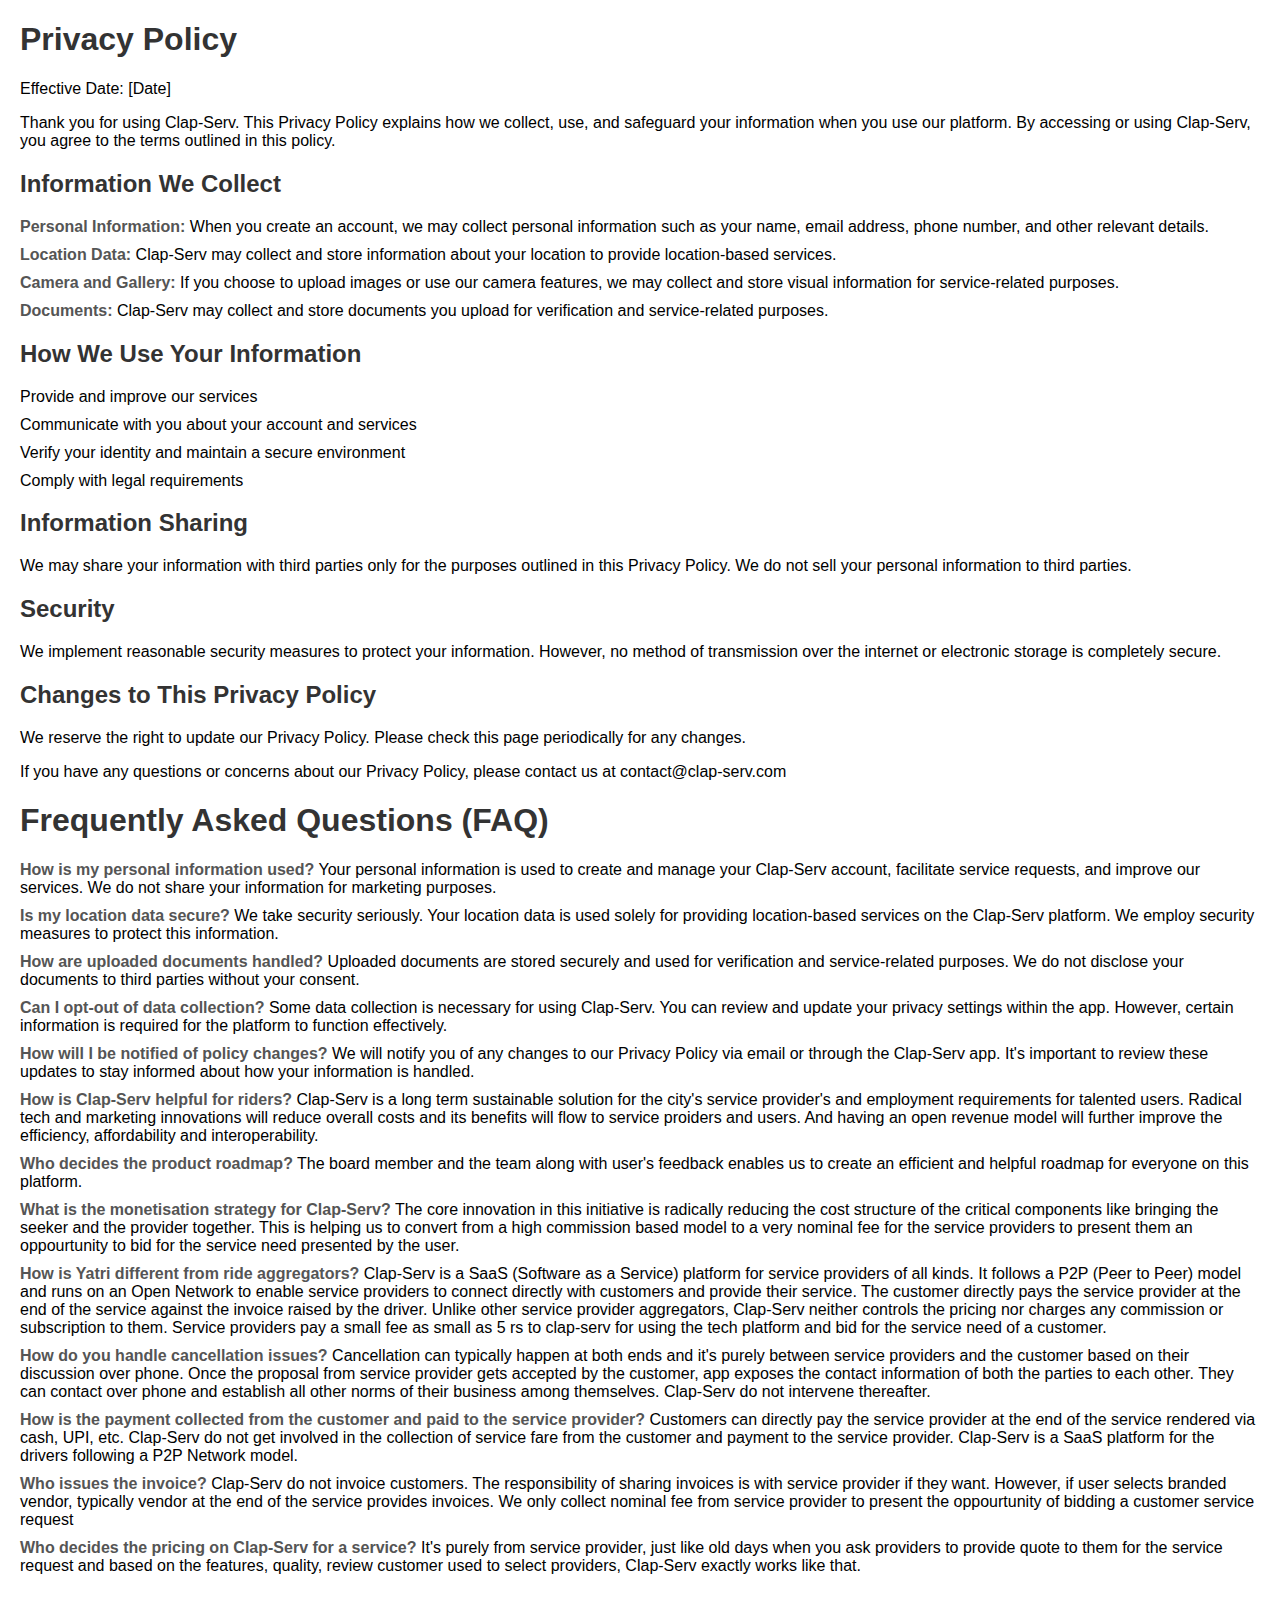
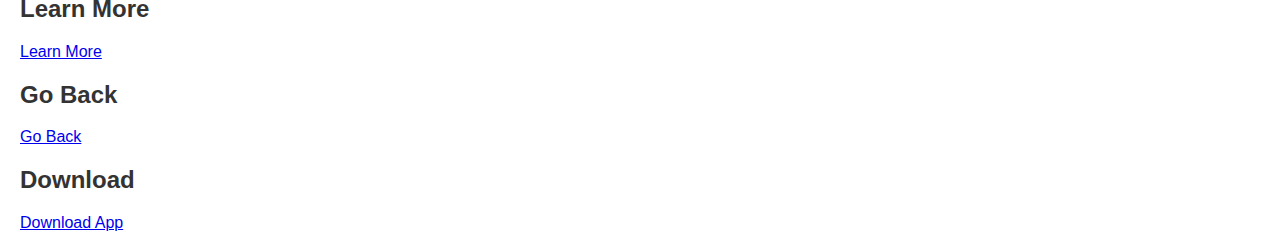
<file: faq/index.html>
<!DOCTYPE html>
<html lang="en">

<head>
    <meta charset="UTF-8">
    <meta name="viewport" content="width=device-width, initial-scale=1.0">
    <title>Clap-Serv Privacy Policy</title>
    <style>
        body {
            font-family: Arial, sans-serif;
            margin: 20px;
        }

        h1, h2 {
            color: #333;
        }

        ul {
            list-style-type: none;
            padding: 0;
        }

        li {
            margin-bottom: 10px;
        }

        strong {
            color: #555;
        }
    </style>
</head>

<body>

    <h1>Privacy Policy</h1>

    <p>Effective Date: [Date]</p>

    <p>Thank you for using Clap-Serv. This Privacy Policy explains how we collect, use, and safeguard your information when you use our platform. By accessing or using Clap-Serv, you agree to the terms outlined in this policy.</p>

    <h2>Information We Collect</h2>

    <ul>
        <li><strong>Personal Information:</strong> When you create an account, we may collect personal information such as your name, email address, phone number, and other relevant details.</li>
        <li><strong>Location Data:</strong> Clap-Serv may collect and store information about your location to provide location-based services.</li>
        <li><strong>Camera and Gallery:</strong> If you choose to upload images or use our camera features, we may collect and store visual information for service-related purposes.</li>
        <li><strong>Documents:</strong> Clap-Serv may collect and store documents you upload for verification and service-related purposes.</li>
    </ul>

    <h2>How We Use Your Information</h2>

    <ul>
        <li>Provide and improve our services</li>
        <li>Communicate with you about your account and services</li>
        <li>Verify your identity and maintain a secure environment</li>
        <li>Comply with legal requirements</li>
    </ul>

    <h2>Information Sharing</h2>

    <p>We may share your information with third parties only for the purposes outlined in this Privacy Policy. We do not sell your personal information to third parties.</p>

    <h2>Security</h2>

    <p>We implement reasonable security measures to protect your information. However, no method of transmission over the internet or electronic storage is completely secure.</p>

    <h2>Changes to This Privacy Policy</h2>

    <p>We reserve the right to update our Privacy Policy. Please check this page periodically for any changes.</p>

    <p>If you have any questions or concerns about our Privacy Policy, please contact us at contact@clap-serv.com </p>

    <h1>Frequently Asked Questions (FAQ)</h1>

    <ul>
        <li><strong>How is my personal information used?</strong> Your personal information is used to create and manage your Clap-Serv account, facilitate service requests, and improve our services. We do not share your information for marketing purposes.</li>
        <li><strong>Is my location data secure?</strong> We take security seriously. Your location data is used solely for providing location-based services on the Clap-Serv platform. We employ security measures to protect this information.</li>
        <li><strong>How are uploaded documents handled?</strong> Uploaded documents are stored securely and used for verification and service-related purposes. We do not disclose your documents to third parties without your consent.</li>
        <li><strong>Can I opt-out of data collection?</strong> Some data collection is necessary for using Clap-Serv. You can review and update your privacy settings within the app. However, certain information is required for the platform to function effectively.</li>
        <li><strong>How will I be notified of policy changes?</strong> We will notify you of any changes to our Privacy Policy via email or through the Clap-Serv app. It's important to review these updates to stay informed about how your information is handled.</li>
        <li><strong>How is Clap-Serv helpful for riders?</strong> Clap-Serv is a long term sustainable solution for the city's service provider's and employment requirements for talented users. Radical tech and marketing innovations will reduce overall costs and its benefits will flow to service proiders and users. And having an open revenue model will further improve the efficiency, affordability and interoperability.</li>
        <li><strong>Who decides the product roadmap?</strong> The board member and the team along with user's feedback enables us to create an efficient and helpful roadmap for everyone on this platform. </li>
        <li><strong>What is the monetisation strategy for Clap-Serv?</strong> The core innovation in this initiative is radically reducing the cost structure of the critical components like bringing the seeker and the provider together. This is helping us to convert from a high commission based model to a very nominal fee for the service providers to present them an oppourtunity to bid for the service need presented by the user. </li>
        <li><strong>How is Yatri different from ride aggregators?</strong> Clap-Serv is a SaaS (Software as a Service) platform for service providers of all kinds. It follows a P2P (Peer to Peer) model and runs on an Open Network to enable service providers to connect directly with customers and provide their service. The customer directly pays the service provider at the end of the service against the invoice raised by the driver. Unlike other service provider aggregators, Clap-Serv neither controls the pricing nor charges any commission or subscription to them. Service providers pay a small fee as small as 5 rs to clap-serv for using the tech platform and bid for the service need of a customer.</li>
        <li><strong>How do you handle cancellation issues?</strong> Cancellation can typically happen at both ends and it's purely between service providers and the customer based on their discussion over phone. Once the proposal from service provider gets accepted by the customer, app exposes the contact information of both the parties to each other. They can contact over phone and establish all other norms of their business among themselves. Clap-Serv do not intervene thereafter. </li>
        <li><strong>How is the payment collected from the customer and paid to the service provider?</strong> Customers can directly pay the service provider at the end of the service rendered via cash, UPI, etc. Clap-Serv do not get involved in the collection of service fare from the customer and payment to the service provider. Clap-Serv is a SaaS platform for the drivers following a P2P Network model.</li>
        <li><strong>Who issues the invoice?</strong> Clap-Serv do not invoice customers. The responsibility of sharing invoices is with service provider if they want. However, if user selects branded vendor, typically vendor at the end of the service provides invoices. We only collect nominal fee from service provider to present the oppourtunity of bidding a customer service request</li>
        <li><strong>Who decides the pricing on Clap-Serv for a service?</strong> It's purely from service provider, just like old days when you ask providers to provide quote to them for the service request and based on the features, quality, review customer used to select providers, Clap-Serv exactly works like that. </li>       
    </ul>

     <h2>Learn More</h2>
    <a href="https://www.clap-serv.com/Terms&Condition.html" class="button">Learn More</a>

    <h2>Go Back</h2>
    <a href="https://www.clap-serv.com" class="button">Go Back</a>
    <h2>Download</h2>
    <a href="https://play.google.com/store/apps/details?id=com.clapserv&hl=en_IN" class="button">Download App</a>
    


</body>

</html>
</file>
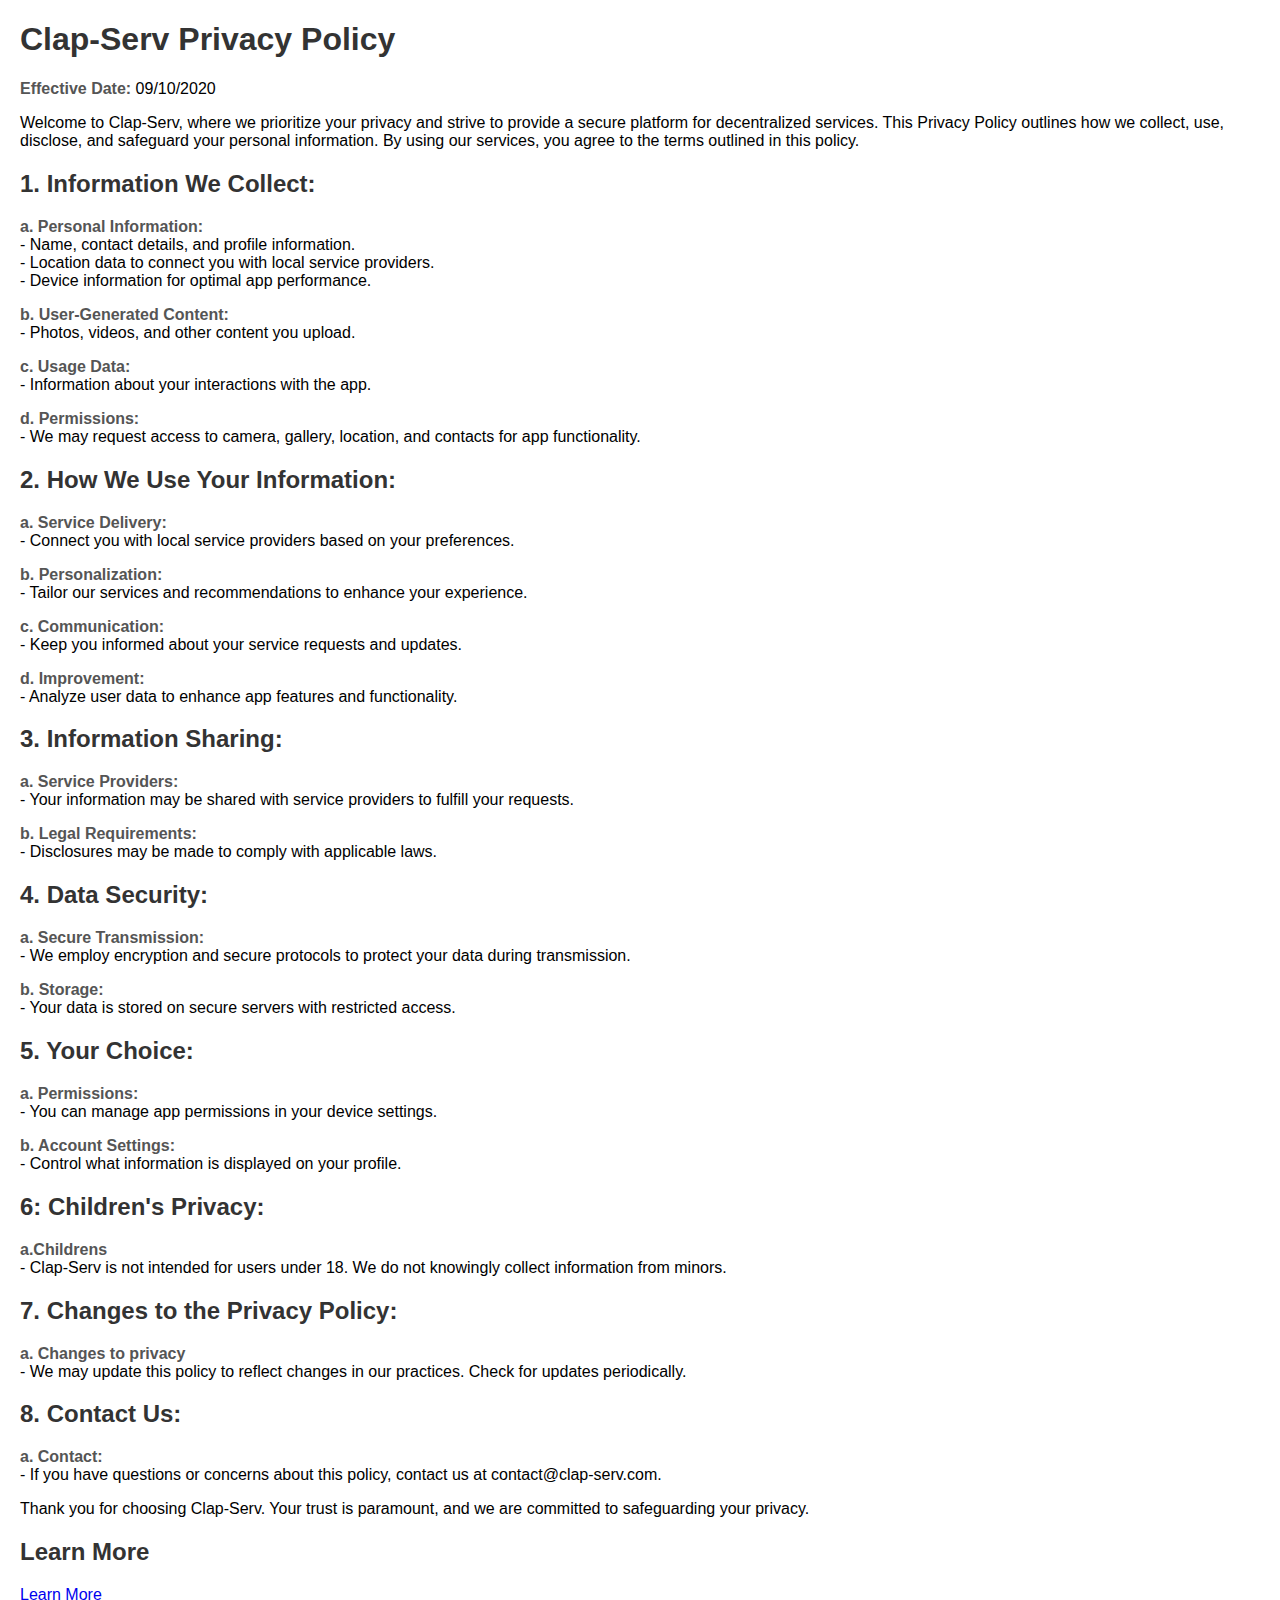
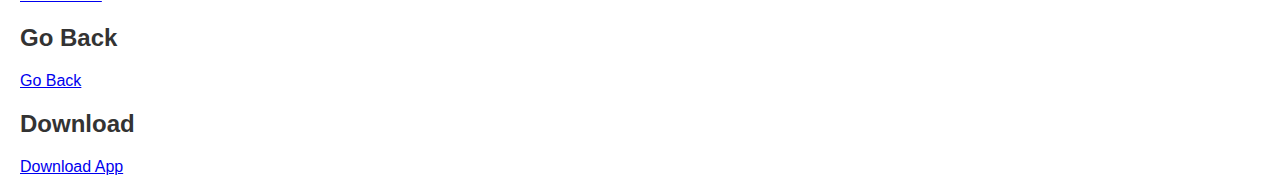
<file: privacy-policy/index.html>
<!DOCTYPE html>
<html lang="en">

<head>
    <meta charset="UTF-8">
    <meta name="viewport" content="width=device-width, initial-scale=1.0">
    <title>Clap-Serv Privacy Policy</title>
    <style>
        body {
            font-family: Arial, sans-serif;
            margin: 20px;
        }

        h1, h2 {
            color: #333;
        }

        ul {
            list-style-type: none;
            padding: 0;
        }

        li {
            margin-bottom: 10px;
        }

        strong {
            color: #555;
        }
    </style>
</head>

<body>

  <h1>Clap-Serv Privacy Policy</h1>

  <p><strong>Effective Date:</strong> 09/10/2020 </p>

  <p>Welcome to Clap-Serv, where we prioritize your privacy and strive to provide a secure platform for decentralized services. This Privacy Policy outlines how we collect, use, disclose, and safeguard your personal information. By using our services, you agree to the terms outlined in this policy.</p>

  <h2>1. Information We Collect:</h2>

  <p><strong>a. Personal Information:</strong><br>
    - Name, contact details, and profile information.<br>
    - Location data to connect you with local service providers.<br>
    - Device information for optimal app performance.</p>

    <p><strong>b. User-Generated Content:</strong><br>
    - Photos, videos, and other content you upload.</p>

    <p><strong>c. Usage Data:</strong><br>
    - Information about your interactions with the app.</p>
    
    <p><strong>d. Permissions:</strong><br>
    - We may request access to camera, gallery, location, and contacts for app functionality.</p>
   
    <h2>2. How We Use Your Information:</h2>
    
    <p><strong>a. Service Delivery:</strong><br>
    - Connect you with local service providers based on your preferences.</p>
    <p><strong>b. Personalization:</strong><br>
    - Tailor our services and recommendations to enhance your experience.</p>
    <p><strong>c. Communication:</strong><br>
    - Keep you informed about your service requests and updates.</p>

    <p><strong>d. Improvement:</strong><br>
    - Analyze user data to enhance app features and functionality.</p>

        <h2>3. Information Sharing:</h2>
    
    <p><strong>a. Service Providers:</strong><br>
    - Your information may be shared with service providers to fulfill your requests.</p>
    <p><strong>b. Legal Requirements:</strong><br>
    - Disclosures may be made to comply with applicable laws.</p>
   
        <h2>4. Data Security:</h2>
    
    <p><strong>a. Secure Transmission:</strong><br>
    - We employ encryption and secure protocols to protect your data during transmission.</p>
    <p><strong>b. Storage:</strong><br>
    - Your data is stored on secure servers with restricted access.</p>


           <h2>5. Your Choice:</h2>
    
    <p><strong>a. Permissions:</strong><br>
    - You can manage app permissions in your device settings.</p>
    <p><strong>b. Account Settings:</strong><br>
    - Control what information is displayed on your profile.</p>


           <h2>6: Children's Privacy:</h2>
    
    <p><strong>a.Childrens</strong><br>
    - Clap-Serv is not intended for users under 18. We do not knowingly collect information from minors.</p>

               <h2>7. Changes to the Privacy Policy:</h2>
    
    <p><strong>a. Changes to privacy</strong><br>
    - We may update this policy to reflect changes in our practices. Check for updates periodically.</p>

               <h2>8. Contact Us:</h2>
    
    <p><strong>a. Contact:</strong><br>
    - If you have questions or concerns about this policy, contact us at contact@clap-serv.com.</p>


  <p>Thank you for choosing Clap-Serv. Your trust is paramount, and we are committed to safeguarding your privacy.</p>


    
      
      <h2>Learn More</h2>
    <a href="https://www.clap-serv.com/Terms&Condition.html" class="button">Learn More</a>

    <h2>Go Back</h2>
    <a href="https://www.clap-serv.com" class="button">Go Back</a>
    <h2>Download</h2>
    <a href="https://play.google.com/store/apps/details?id=com.clapserv&hl=en_IN" class="button">Download App</a>
    


</body>

</html>
</file>
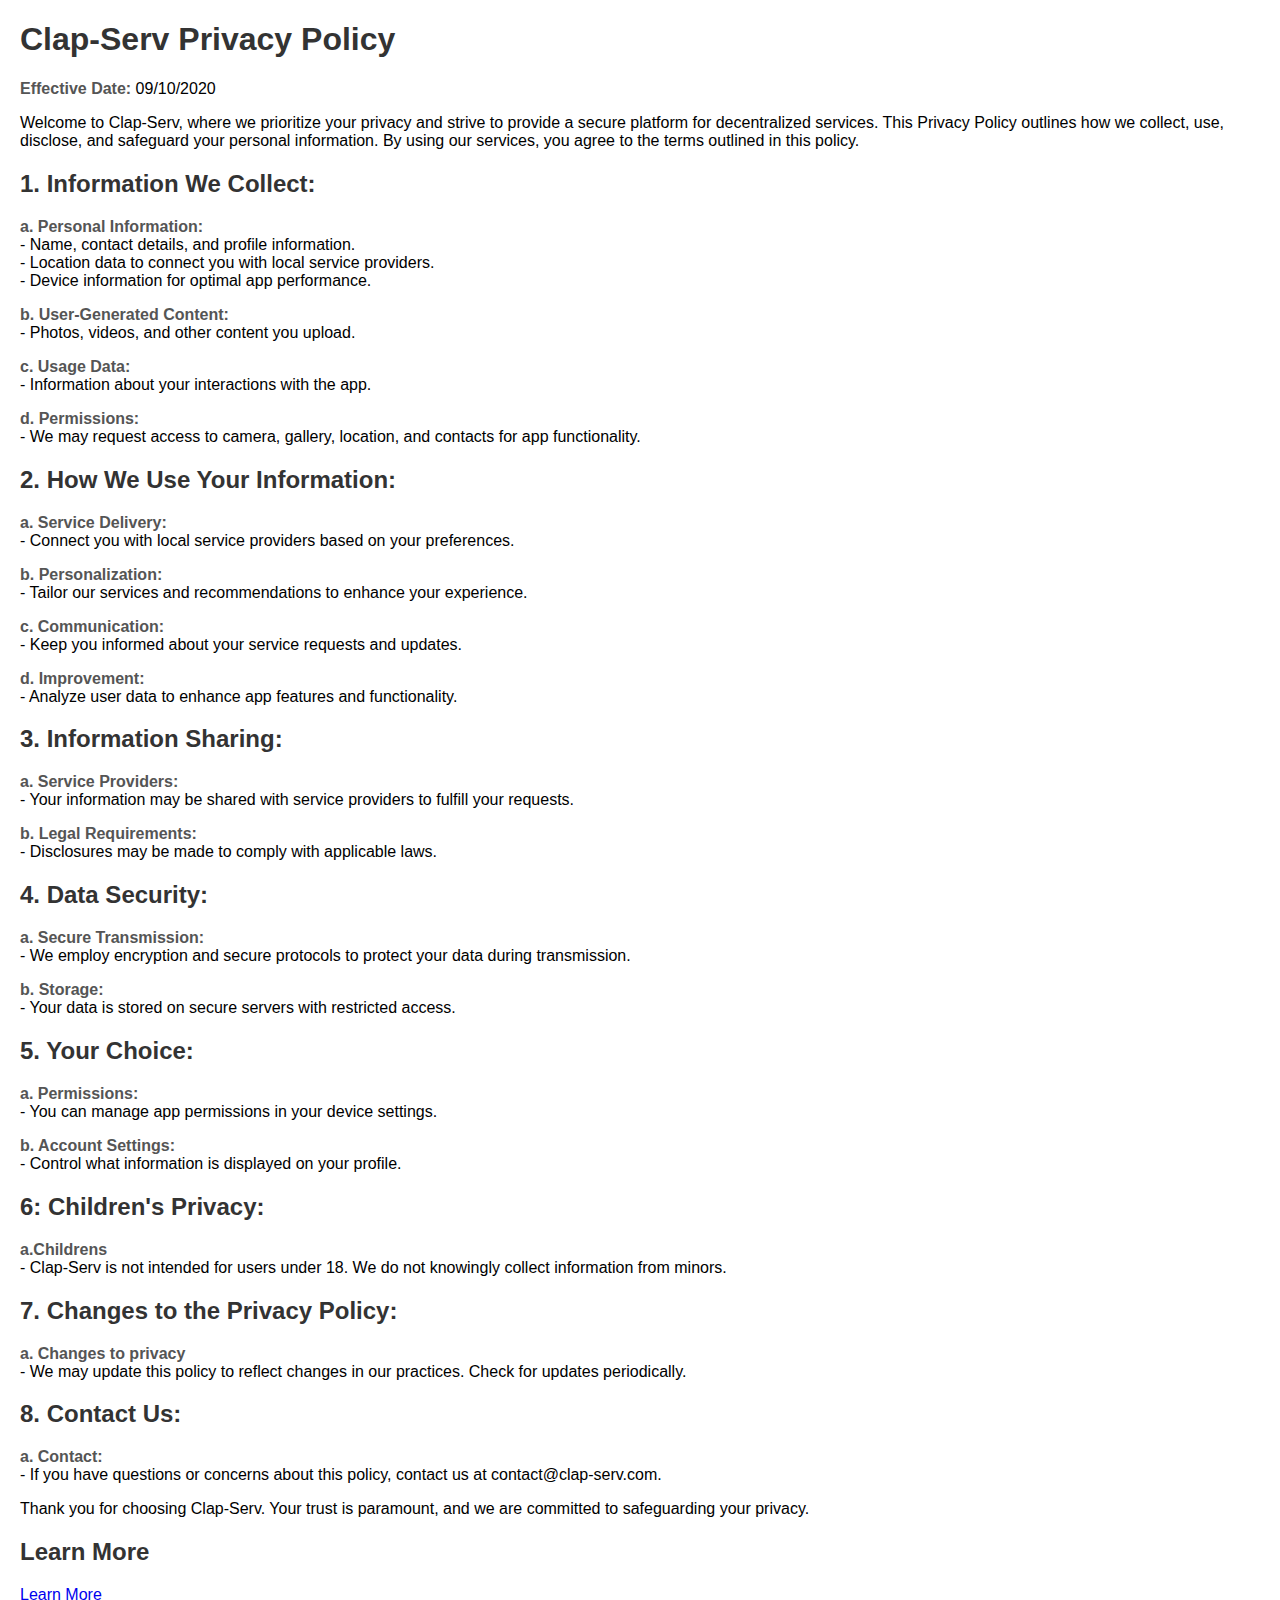
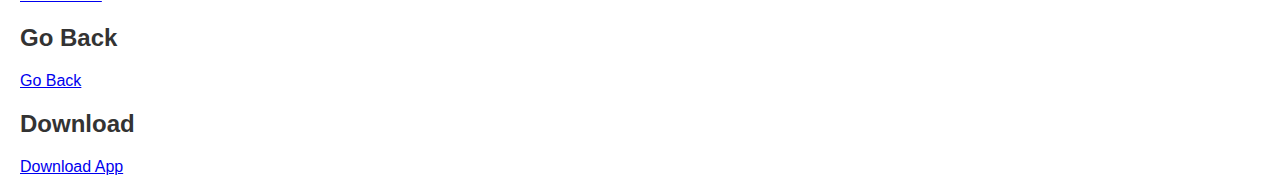
<file: terms-conditions/index.html>
<!DOCTYPE html>
<html lang="en">

<head>
    <meta charset="UTF-8">
    <meta name="viewport" content="width=device-width, initial-scale=1.0">
    <title>Clap-Serv Privacy Policy</title>
    <style>
        body {
            font-family: Arial, sans-serif;
            margin: 20px;
        }

        h1, h2 {
            color: #333;
        }

        ul {
            list-style-type: none;
            padding: 0;
        }

        li {
            margin-bottom: 10px;
        }

        strong {
            color: #555;
        }
    </style>
</head>

<body>

  <h1>Clap-Serv Privacy Policy</h1>

  <p><strong>Effective Date:</strong> 09/10/2020 </p>

  <p>Welcome to Clap-Serv, where we prioritize your privacy and strive to provide a secure platform for decentralized services. This Privacy Policy outlines how we collect, use, disclose, and safeguard your personal information. By using our services, you agree to the terms outlined in this policy.</p>

  <h2>1. Information We Collect:</h2>

  <p><strong>a. Personal Information:</strong><br>
    - Name, contact details, and profile information.<br>
    - Location data to connect you with local service providers.<br>
    - Device information for optimal app performance.</p>

    <p><strong>b. User-Generated Content:</strong><br>
    - Photos, videos, and other content you upload.</p>

    <p><strong>c. Usage Data:</strong><br>
    - Information about your interactions with the app.</p>
    
    <p><strong>d. Permissions:</strong><br>
    - We may request access to camera, gallery, location, and contacts for app functionality.</p>
   
    <h2>2. How We Use Your Information:</h2>
    
    <p><strong>a. Service Delivery:</strong><br>
    - Connect you with local service providers based on your preferences.</p>
    <p><strong>b. Personalization:</strong><br>
    - Tailor our services and recommendations to enhance your experience.</p>
    <p><strong>c. Communication:</strong><br>
    - Keep you informed about your service requests and updates.</p>

    <p><strong>d. Improvement:</strong><br>
    - Analyze user data to enhance app features and functionality.</p>

        <h2>3. Information Sharing:</h2>
    
    <p><strong>a. Service Providers:</strong><br>
    - Your information may be shared with service providers to fulfill your requests.</p>
    <p><strong>b. Legal Requirements:</strong><br>
    - Disclosures may be made to comply with applicable laws.</p>
   
        <h2>4. Data Security:</h2>
    
    <p><strong>a. Secure Transmission:</strong><br>
    - We employ encryption and secure protocols to protect your data during transmission.</p>
    <p><strong>b. Storage:</strong><br>
    - Your data is stored on secure servers with restricted access.</p>


           <h2>5. Your Choice:</h2>
    
    <p><strong>a. Permissions:</strong><br>
    - You can manage app permissions in your device settings.</p>
    <p><strong>b. Account Settings:</strong><br>
    - Control what information is displayed on your profile.</p>


           <h2>6: Children's Privacy:</h2>
    
    <p><strong>a.Childrens</strong><br>
    - Clap-Serv is not intended for users under 18. We do not knowingly collect information from minors.</p>

               <h2>7. Changes to the Privacy Policy:</h2>
    
    <p><strong>a. Changes to privacy</strong><br>
    - We may update this policy to reflect changes in our practices. Check for updates periodically.</p>

               <h2>8. Contact Us:</h2>
    
    <p><strong>a. Contact:</strong><br>
    - If you have questions or concerns about this policy, contact us at contact@clap-serv.com.</p>


  <p>Thank you for choosing Clap-Serv. Your trust is paramount, and we are committed to safeguarding your privacy.</p>



      
      <h2>Learn More</h2>
    <a href="https://www.clap-serv.com/Terms&Condition.html" class="button">Learn More</a>

    <h2>Go Back</h2>
    <a href="https://www.clap-serv.com" class="button">Go Back</a>
    <h2>Download</h2>
    <a href="https://play.google.com/store/apps/details?id=com.clapserv&hl=en_IN" class="button">Download App</a>
    


</body>

</html>
</file>
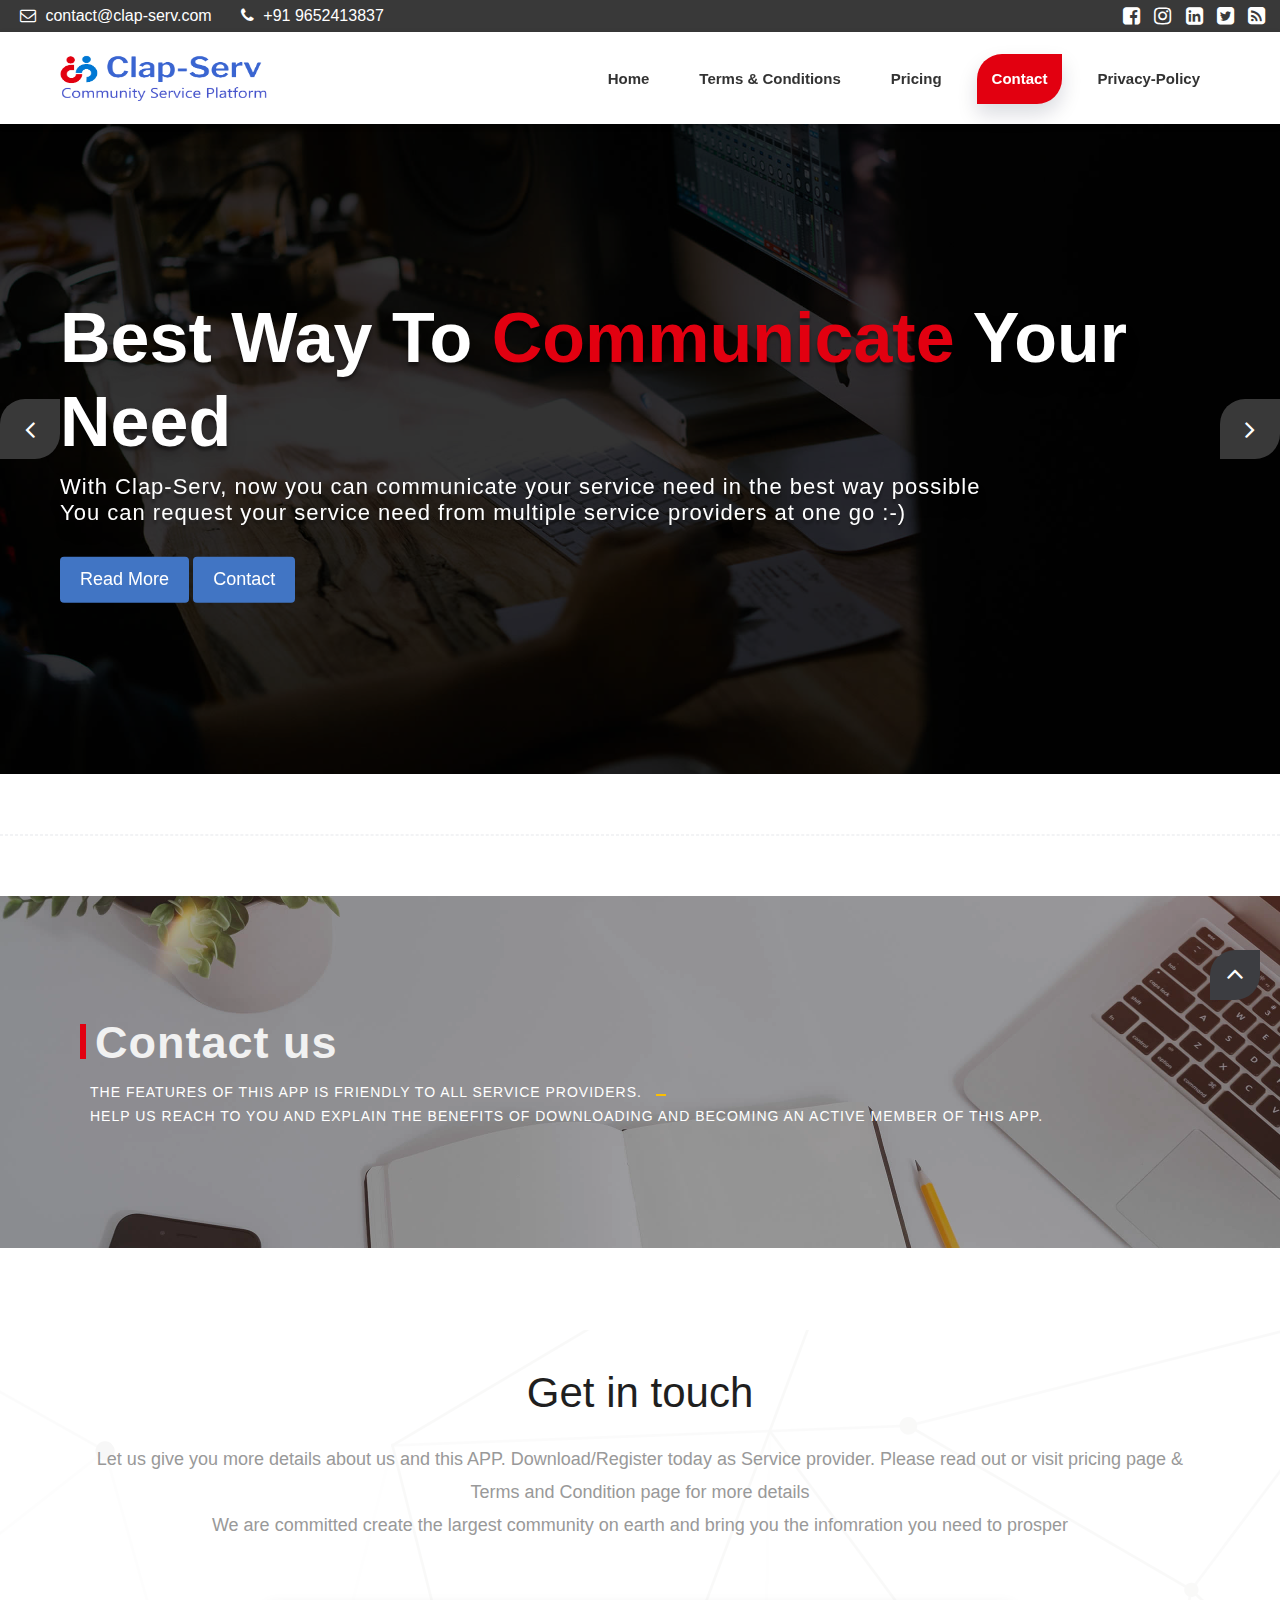
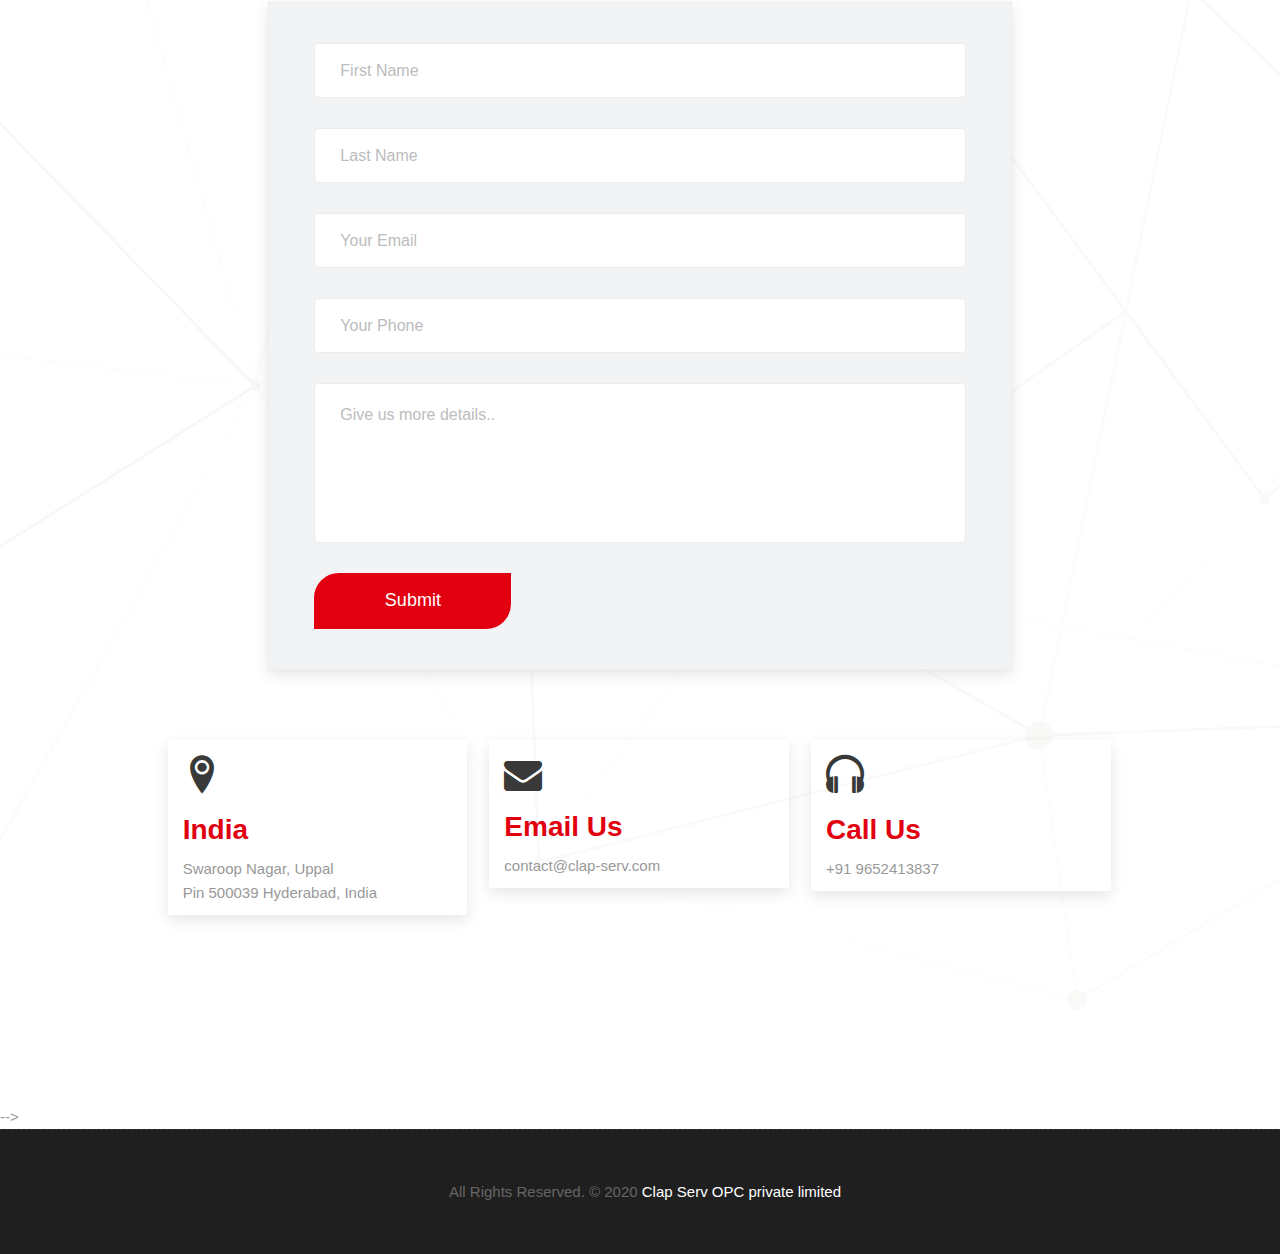
<file: contact.html>
<!DOCTYPE html>
<html lang="en">

<!-- awsome icons and fonts -->
<!-- <script src="https://kit.fontawesome.com/9844b8b24f.js" crossorigin="anonymous"></script> -->

<!-- Basic -->
<meta charset="utf-8">
<meta http-equiv="X-UA-Compatible" content="IE=edge">

<!-- Mobile Metas -->
<meta name="viewport" content="width=device-width, minimum-scale=1.0, maximum-scale=1.0, user-scalable=no">

<!-- Site Metas -->
<title>Clap-Serv - Your own community service platform</title>
<meta name="keywords" content=" Packers & Movers, Carpenters, Electrician, Painters, Plumbers, Interior Designer, Gardener, Masonry Works, Welding & Febrication, House Architects, Water proofing, Civil Contractor, False ceiling, Sofa Repair & Services, Pest Control, Water tank Ceiling , Septic Tank Ceiling, Home Carpet Cleaning, Office Cleaning Services, Chimney Cleaning, House Cleaning, Glass Cleaning, Aquarium Cleaning, Bathroom Cleaning, Sofa Cleaning, Passport, Pan Card, Notary & Agreement, GST Services, VISA services, IT Return Filing Services, CA Services, Cake Delivery, Travel Planning, Flowers Delivery, Mehandi Artists, Puja Services, Caterer Services, Wedding Planners, Birthday Planners, Engagement Planner, Reception Planner, Sangeet Planner, Naming Ceremony, Flower Décor, Corporate Event, Photography Services, Physiotherapy at Home, Yoga & Meditaion, Salon Services, Beauty Services, Tailoring Service, Tatoo Artists, Fitness Trainer at Home, Bridal Makeup at home, House Keeping, Dietitian, Computer/Laptop Services, CCTV Installation & Repair, Mobile Repair, Refrigerator Repair, Water Pump Repair, Water Purifier repair, Chimney Repair, Washing Machine Repair, Geyser Repair, TV Repair LED/LCD, AC Repair, Inverter Repair, Printer Repair, TV Wall Mounting/Installation, Arbitration Lawyer , Banking/Finance/Business Lawyer , Civil Lawyers , Computer/Cyber Lawyers , Constitutional Lawyer , Consumer Lawyer , Criminal Lawyer , Employment Lawyers , Entertainment Lawyer , Environmental Lawyers , Family Lawyer , General Practice , Health Care Lawyer , Immigration Lawyer , Insurance Lawyers , Intellectual Property Laywers, Juvenile Lawyers , Media Lawyers , medico Legal , Privacy Lawyer , Property & Inheritance Lawyers , Supreme Court Lawyers, Tax Lawyers , Woman Lawyers , Within Citi, Outside Citi, Customer Support & Services, Business Support, Order Processing, Technical Support, Phone Support, Guest post and PR, Facebook Marketing, Google, Linkedin, Twitter, Pinterest, Facebook Ads, Google Adwords, Twitter Ads, Pinterest Ads, Bing Ads, SEO - Search Engine Optimization, SEM - Search & Display, Youtube, Android, IOS, Hybrid Apps, UI&UX, Narration & Voice overs, Audio-Video Editing, Custom Songs, Songwriting, Sound Effect & Loops, Music Lession, Voicemail Greetings, Website Design, UI & UX Design, Logo Design, Graphic Design, Product Design, Icons Design, Advrtisement Design, Annual Reports, Brochures, Catalogs, Cover & Page Design, Display & Posters, Flash Presentations, Industrial Design, Multimedia Animation, Photo & Image Editing, Power Point Presentations, Promotional Videos, Article Blogs, Press Release, Copywriting, Translation, Editing & Proofreading, Grants & Proposals, Newsletter, Reports, Reviews & Feedbacks, Resume & Cover Letters, Screen & Script Writing, Speeches, Technical Writing, User Guides & Manual, Transcription, Research & Survey, Designing Architecture and Solution, Bulk Mailing, Data Entry, Data Processing, Desktop Support, Email Response Handling, Excel/Macro, HR & Payroll, Office Management, Personal Assistance, Chartered Accountant, Business Incorporation, Financial Planning, Financial Reporting, Legal Assistance, Mergers & Acquisition, Raising Equity Capital, Raising Loan Capital, Income Tax Service, Venture Funding, Annual Compliances, Company Audit, Ad planning & buying, Advertising, Afiliate Marketing, Branding, Bulk Marketing, Business Plans, Classified Posting, Email Marketing, Internet Marketing, Google adsense, Leads, Marketing, Market Research, Sales, Telemarketing, Viral Marketing, Social Media Marketing, General Service, Road Side Assistance, Maintenance & Repair, Dent Repairing & Painting, Car Wash & Interior, Online Teaching Service, Home Tutoring, Classroom Teaching, Sports Training Services, Grocery Delivery Service, Vegitable Delivery Service, Property Related Service, Agricultural Service, Loan Services, Inurance Service, Rental Service,
">
<meta name="description" content="Clap-Serv - A community Service Platform">
<meta name="author" content="Clap-Serv">

<!-- Site Icons -->
<link rel="" href="images/logosm2.png" />
<link rel="" href="images/newproject_1_original1.png">

<!-- Bootstrap CSS -->
<link rel="stylesheet" href="css/bootstrap.min.css">
<!-- Site CSS -->
<link rel="stylesheet" href="style.css">
<!-- Responsive CSS -->
<link rel="stylesheet" href="css/responsive.css">
<!-- Custom CSS -->
<link rel="stylesheet" href="css/custom.css">
<link rel="stylesheet" href="css/font-awesome.css">

<!-- Modernizer for Portfolio -->
<script src="js/modernizer.js"></script>

<!--[if lt IE 9]>
      <script src="https://oss.maxcdn.com/libs/html5shiv/3.7.0/html5shiv.js"></script>
      <script src="https://oss.maxcdn.com/libs/respond.js/1.4.2/respond.min.js"></script>
    <![endif]-->

</head>

<body>

  <!-- LOADER -->
  <div id="preloader">
    <div class="loader">
      <div class="loader__bar"></div>
      <div class="loader__bar"></div>
      <div class="loader__bar"></div>
      <div class="loader__bar"></div>
      <div class="loader__bar"></div>
      <div class="loader__ball"></div>
    </div>
  </div><!-- end loader -->
  <!-- END LOADER -->

  <div class="top-bar">
    <div class="container-fluid">
      <div class="row">
        <div class="col-md-6 col-sm-6">
          <div class="left-top">
            <div class="email-box">
              <a href="#"><i class="fa fa-envelope-o" aria-hidden="true"></i> contact@clap-serv.com</a>
            </div>
            <div class="phone-box">
              <a href="tel:1234567890"><i class="fa fa-phone" aria-hidden="true"></i> +91 9652413837</a>
            </div>
          </div>
        </div>
        <div class="col-md-6 col-sm-6">
          <div class="right-top">
            <div class="social-box">
              <ul>
                <li><a href="#"><i class="fa fa-facebook-square" aria-hidden="true"></i></a></li>
                <li><a href="#"><i class="fa fa-instagram" aria-hidden="true"></i></a></li>
                <li><a href="https://www.linkedin.com/company/26620175/admin/"><i class="fa fa-linkedin-square" aria-hidden="true"></i></a></li>
                <li><a href="#"><i class="fa fa-twitter-square" aria-hidden="true"></i></a></li>
                <li><a href="#"><i class="fa fa-rss-square" aria-hidden="true"></i></a></li>
                <ul>
            </div>
          </div>
        </div>
      </div>
    </div>
  </div>
  <header class="header header_style_01">
    <nav class="megamenu navbar navbar-default">
      <div class="container-fluid">
        <div class="navbar-header">
          <button type="button" class="navbar-toggle collapsed" data-toggle="collapse" data-target="#navbar" aria-expanded="false" aria-controls="navbar">
            <span class="sr-only">Toggle navigation</span>
            <span class="icon-bar"></span>
            <span class="icon-bar"></span>
            <span class="icon-bar"></span>
          </button>
          <a class="navbar-brand" href="index.html"><img src="uploads/newproject_1_original1.png" alt="image" width="220" height="50"></a>
        </div>
        <div id="navbar" class="navbar-collapse collapse">
          <ul class="nav navbar-nav navbar-right">
            <li><a href="index.html">Home</a></li>
            <li><a href="Terms&Condition.html">Terms & Conditions</a></li>
            <li><a href="pricing.html">Pricing</a></li>
            <li><a class="active" href="contact.html">Contact</a></li>
	    <li><a href="privacy-policy/index.html">Privacy-Policy</a></li>
          </ul>
        </div>
      </div>
    </nav>
  </header>

  <div class="slider-area">
    <div class="slider-wrapper owl-carousel">
      <div class="slider-item home-one-slider-otem slider-item-four slider-bg-one">
        <div class="container">
          <div class="row">
            <div class="slider-content-area">
              <div class="slide-text">
                <h1 class="homepage-three-title">Best way to <span>Communicate</span> Your Need</h1>
                <h2>With Clap-Serv, now you can communicate your service need in the best way possible <br>You can request your service need from multiple service providers at one go :-)</h2>
                <div class="slider-content-btn">
                  <a class="button btn btn-light btn-radius btn-brd" href="index.html">Read More</a>
                  <a class="button btn btn-light btn-radius btn-brd" href="contact.html">Contact</a>
                </div>
              </div>
            </div>
          </div>
        </div>
      </div>
      <div class="slider-item text-center home-one-slider-otem slider-item-four slider-bg-two">
        <div class="container">
          <div class="row">
            <div class="slider-content-area">
              <div class="slide-text">
                <h1 class="homepage-three-title">All <span>Services</span> Included</h1>
                <h2>You name it, we have it. <br>Right from agricultural services through teaching/programming/designing/house maintenance....everything. </h2>
                <div class="slider-content-btn">
                  <a class="button btn btn-light btn-radius btn-brd" href="#">Read More</a>
                  <a class="button btn btn-light btn-radius btn-brd" href="contact.html">Contact</a>
                </div>
              </div>
            </div>
          </div>
        </div>
      </div>
      <div class="slider-item home-one-slider-otem slider-item-four slider-bg-three">
        <div class="container">
          <div class="row">
            <div class="slider-content-area">
              <div class="slide-text">
                <h1 class="homepage-three-title">Now <span>Negotiate</span> your Price</h1>
                <h2>Clap-Serv believes its our right to negotiate. Its in our blood, <br> Why not do it with community service platform like Clap-Serv </h2>
                <div class="slider-content-btn">
                  <a class="button btn btn-light btn-radius btn-brd" href="#">Read More</a>
                  <a class="button btn btn-light btn-radius btn-brd" href="contact.html">Contact</a>
                </div>
              </div>
            </div>
          </div>
        </div>
      </div>
    </div>
  </div>

  <hr class="hr1">


   	<div class="banner-area banner-bg-1">
		<div class="container">
			<div class="row">
				<div class="col-md-12">
					<div class="banner">
						<h2>Contact us</h2>
						<ul class="page-title-link">
							<li><a href="#">The Features of this App is friendly to all service providers. </a></li>
							<li><a href="#">Help us reach to you and explain the benefits of downloading and becoming an active member of this App. </a></li>
						</ul>
					</div>
				</div>
			</div>
		</div>
	</div>

    <div id="contact" class="section wb">
        <div class="container">
            <div class="section-title text-center">
                <h3>Get in touch</h3>
                <p class="lead">Let us give you more details about us and this APP. Download/Register today as Service provider. Please read out or visit pricing page & Terms and Condition page for more details <br>We are committed create the largest community on earth and bring you the infomration you need to prosper</p>
            </div><!-- end title -->

            <div class="row">
                <div class="col-md-8 col-md-offset-2">
                    <div class="contact_form">
                        <div id="message"></div>
                        <form
  				action="https://formspree.io/f/xknladgj"
  				method="POST"
				>
  			<fieldset class="row-fluid">
                                <div class="col-lg-12 col-md-12 col-sm-12 col-xs-12">
                                    <input type="text" name="first_name" id="first_name" class="form-control" placeholder="First Name">
                                </div>
                                <div class="col-lg-12 col-md-12 col-sm-12 col-xs-12">
                                    <input type="text" name="last_name" id="last_name" class="form-control" placeholder="Last Name">
                                </div>
                                <div class="col-lg-12 col-md-12 col-sm-12 col-xs-12">
                                    <input type="email" name="email" id="email" class="form-control" placeholder="Your Email">
                                </div>
                                <div class="col-lg-12 col-md-12 col-sm-12 col-xs-12">
                                    <input type="text" name="phone" id="phone" class="form-control" placeholder="Your Phone">
                                </div>
                                <!-- <div class="col-lg-12 col-md-12 col-sm-12 col-xs-12">
                                    <label class="sr-only">Select Service</label>
                                    <select name="select_service" id="select_service" class="selectpicker form-control" data-style="btn-white">
                                        <option value="12">Service Provider</option>
                                        <option value="Web Design">Customer</option>
                                        <option value="Web Development">Web Development</option>
                                        <option value="Graphic Design">Graphic Design</option>
                                        <option value="Others">Others</option>
                                    </select>
                                </div> -->
                                <!-- <div class="col-lg-12 col-md-12 col-sm-12 col-xs-12">
                                    <label class="sr-only">What is max price?</label>
                                    <select name="select_price" id="select_price" class="selectpicker form-control" data-style="btn-white">
                                        <option value="$100 - $2000">$100 - $2000</option>
                                        <option value="$2000 - $4000">$2000 - $4000</option>
                                        <option value="$4000 - $10000">$4000 - $10000</option>
                                    </select>
                                </div> -->
                                <div class="col-lg-12 col-md-12 col-sm-12 col-xs-12">
                                    <textarea class="form-control" name="comments" id="comments" rows="6" placeholder="Give us more details.."></textarea>
                                </div>
                                <div class="col-lg-4 col-md-4 col-sm-4 col-xs-12 text-center">
                                    <button type="submit" value="SEND" id="submit" class="btn btn-light btn-radius btn-brd grd1 btn-block">Submit</button>
                                </div>
                            </fieldset>
			</form>
                    </div>
                </div><!-- end col -->
            </div><!-- end row -->

			<div class="row">
				<div class="col-md-offset-1 col-sm-10 col-md-10 col-sm-offset-1 pd-add">
					<div class="address-item">
						<div class="address-icon">
							<i class="icon icon-location2"></i>
						</div>
						<h3>India</h3>
						<p>Swaroop Nagar, Uppal
							<br> Pin 500039 Hyderabad, India</p>
					</div>
					<div class="address-item">
						<div class="address-icon">
							<i class="fa fa-envelope" aria-hidden="true"></i>
						</div>
						<h3>Email Us</h3>
						<p>contact@clap-serv.com
					</div>
					<div class="address-item">
						<div class="address-icon">
							<i class="icon icon-headphones"></i>
						</div>
						<h3>Call Us</h3>
						<p>+91 9652413837
					</div>
				</div>
			</div><!-- end row -->

        </div><!-- end container -->
    </div><!-- end section -->

    <!-- <footer class="footer">
        <div class="container">
            <div class="row">
                <div class="col-md-4 col-sm-4 col-xs-12">
                    <div class="widget clearfix">
                        <div class="widget-title">
                            <!-- <img src="images/logos/logo-2.png" alt="" /> -->
                        <!-- </div> -->
                        <!-- <p> We are solutrotechnologies.</p>
                    </div><!-- end clearfix -->
                <!-- </div><!-- end col --> -->

				<!-- <div class="col-md-4 col-sm-4 col-xs-12">
                    <div class="widget clearfix">
                        <div class="widget-title">
                            <h3>Pages</h3>
                        </div> -->

                        <!-- <ul class="footer-links hov">
                            <li><a href="#">Home <span class="icon icon-arrow-right2"></span></a></li>
							<li><a href="#">Blog <span class="icon icon-arrow-right2"></span></a></li>
							<li><a href="#">Pricing <span class="icon icon-arrow-right2"></span></a></li>
							<li><a href="#">About <span class="icon icon-arrow-right2"></span></a></li>
              <li><a href="#">Contact <span class="icon icon-arrow-right2"></span></a></li>
							<li><a href="#">Faq <span class="icon icon-arrow-right2"></span></a></li>
                        </ul><!-- end links -->
                    <!-- </div><!-- end clearfix -->
                <!-- </div><!-- end col -->

                <!-- <div class="col-md-4 col-sm-4 col-xs-12">
                    <div class="footer-distributed widget clearfix">
                        <div class="widget-title">
                            <h3>Subscribe</h3>
							<p>There are many variations of passages of Lorem Ipsum available, but the majority have suffered alteration in some form, by injected humour, or randomised words which one know this tricks.</p>
                        </div>

						<div class="footer-right">
							<form method="get" action="#">
								<input placeholder="Subscribe our newsletter.." name="search"> -->
								<!-- <i class="fa fa-envelope-o"></i>
							</form>
						</div>
                    </div><!-- end clearfix -->
                <!-- </div><!-- end col -->
            <!-- </div><!-- end row -->
        <!-- </div><!-- end container -->
    <!-- </footer><!-- end footer -->

    <div class="copyrights">
        <div class="container">
            <div class="footer-distributed">
                <div class="footer-left">
                    <p class="footer-company-name">All Rights Reserved. &copy; 2020 <a href="#">Clap Serv OPC private limited</a>
					<a href="https://clap-serv.com/"></a></p>
                </div>


            </div>
        </div><!-- end container -->
    </div><!-- end copyrights -->

    <a href="#" id="scroll-to-top" class="dmtop global-radius"><i class="fa fa-angle-up"></i></a>

    <!-- ALL JS FILES -->
    <script src="js/all.js"></script>
    <!-- ALL PLUGINS -->
    <script src="js/custom.js"></script>
    <script src="js/portfolio.js"></script>
    <script src="js/hoverdir.js"></script>

</body>
</html>
</file>
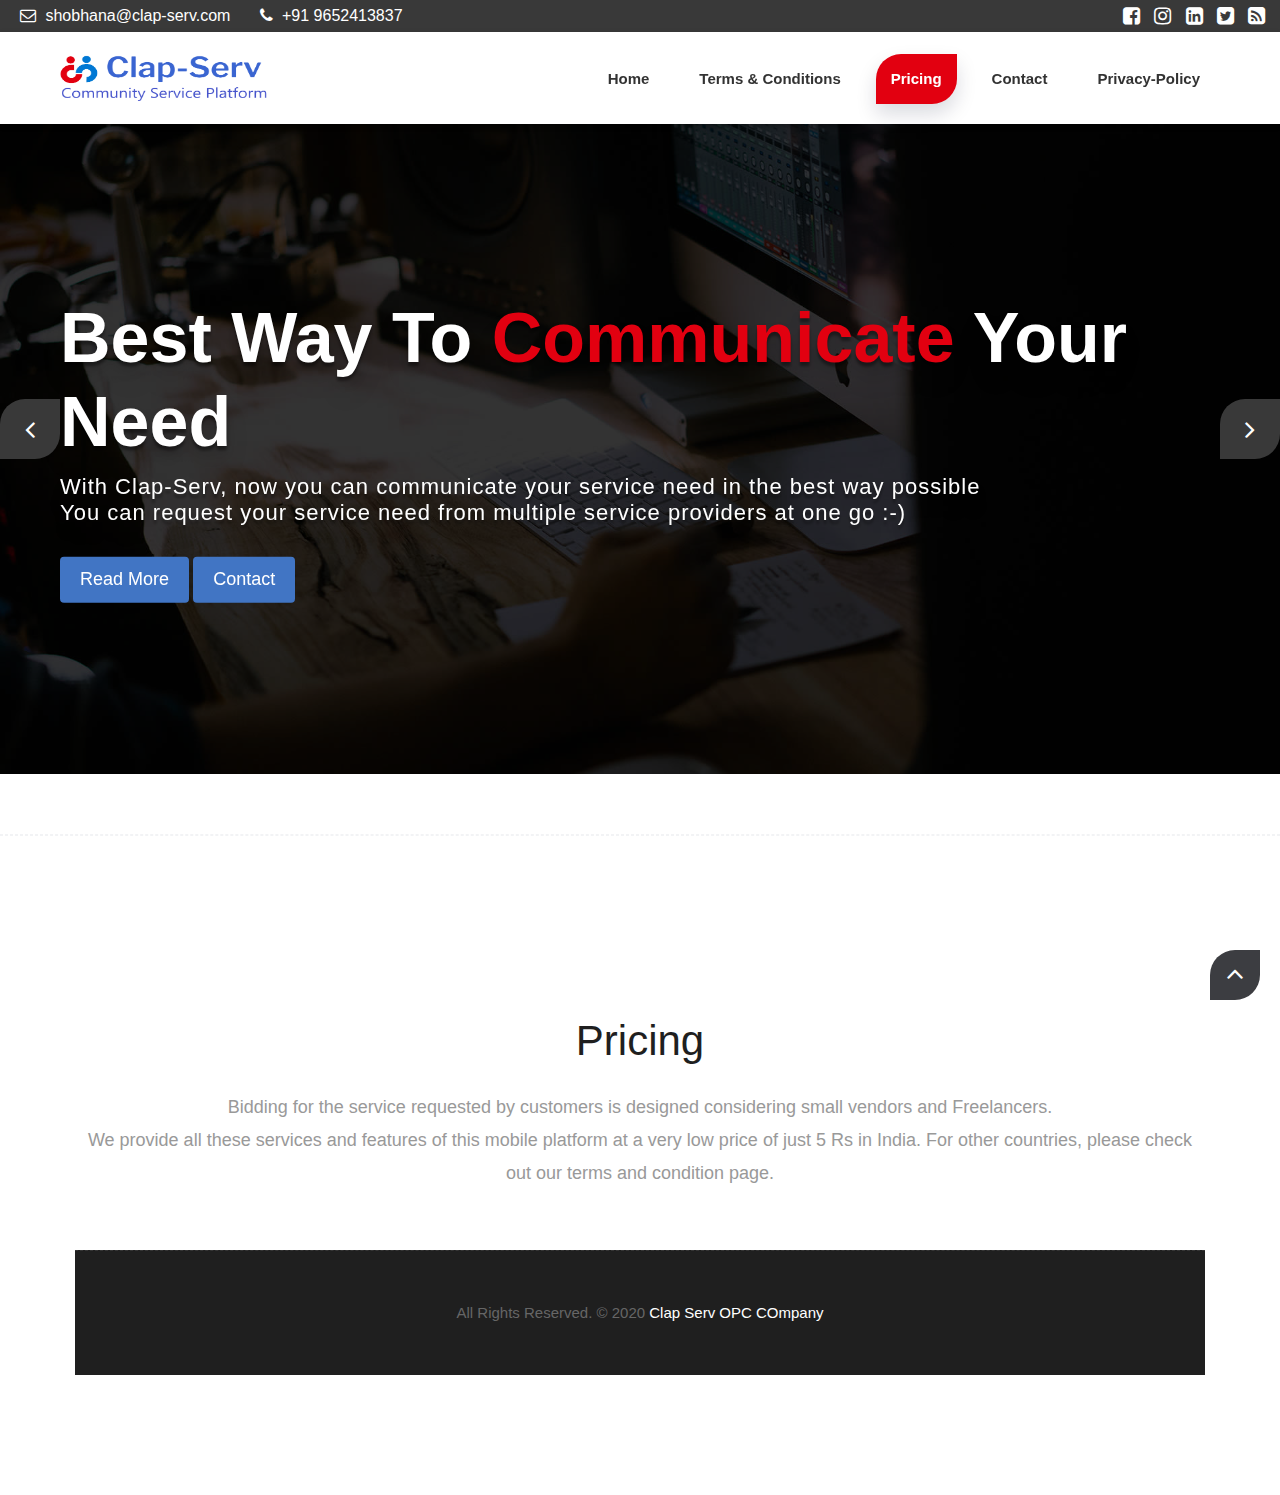
<file: pricing.html>
<!DOCTYPE html>
<html lang="en">

<!-- awsome icons and fonts -->
<!-- <script src="https://kit.fontawesome.com/9844b8b24f.js" crossorigin="anonymous"></script> -->

<!-- Basic -->
<meta charset="utf-8">
<meta http-equiv="X-UA-Compatible" content="IE=edge">

<!-- Mobile Metas -->
<meta name="viewport" content="width=device-width, minimum-scale=1.0, maximum-scale=1.0, user-scalable=no">

<!-- Site Metas -->
<title>Clap-Serv - Your own community service platform</title>
<meta name="keywords" content=" Packers & Movers, Carpenters, Electrician, Painters, Plumbers, Interior Designer, Gardener, Masonry Works, Welding & Febrication, House Architects, Water proofing, Civil Contractor, False ceiling, Sofa Repair & Services, Pest Control, Water tank Ceiling , Septic Tank Ceiling, Home Carpet Cleaning, Office Cleaning Services, Chimney Cleaning, House Cleaning, Glass Cleaning, Aquarium Cleaning, Bathroom Cleaning, Sofa Cleaning, Passport, Pan Card, Notary & Agreement, GST Services, VISA services, IT Return Filing Services, CA Services, Cake Delivery, Travel Planning, Flowers Delivery, Mehandi Artists, Puja Services, Caterer Services, Wedding Planners, Birthday Planners, Engagement Planner, Reception Planner, Sangeet Planner, Naming Ceremony, Flower Décor, Corporate Event, Photography Services, Physiotherapy at Home, Yoga & Meditaion, Salon Services, Beauty Services, Tailoring Service, Tatoo Artists, Fitness Trainer at Home, Bridal Makeup at home, House Keeping, Dietitian, Computer/Laptop Services, CCTV Installation & Repair, Mobile Repair, Refrigerator Repair, Water Pump Repair, Water Purifier repair, Chimney Repair, Washing Machine Repair, Geyser Repair, TV Repair LED/LCD, AC Repair, Inverter Repair, Printer Repair, TV Wall Mounting/Installation, Arbitration Lawyer , Banking/Finance/Business Lawyer , Civil Lawyers , Computer/Cyber Lawyers , Constitutional Lawyer , Consumer Lawyer , Criminal Lawyer , Employment Lawyers , Entertainment Lawyer , Environmental Lawyers , Family Lawyer , General Practice , Health Care Lawyer , Immigration Lawyer , Insurance Lawyers , Intellectual Property Laywers, Juvenile Lawyers , Media Lawyers , medico Legal , Privacy Lawyer , Property & Inheritance Lawyers , Supreme Court Lawyers, Tax Lawyers , Woman Lawyers , Within Citi, Outside Citi, Customer Support & Services, Business Support, Order Processing, Technical Support, Phone Support, Guest post and PR, Facebook Marketing, Google, Linkedin, Twitter, Pinterest, Facebook Ads, Google Adwords, Twitter Ads, Pinterest Ads, Bing Ads, SEO - Search Engine Optimization, SEM - Search & Display, Youtube, Android, IOS, Hybrid Apps, UI&UX, Narration & Voice overs, Audio-Video Editing, Custom Songs, Songwriting, Sound Effect & Loops, Music Lession, Voicemail Greetings, Website Design, UI & UX Design, Logo Design, Graphic Design, Product Design, Icons Design, Advrtisement Design, Annual Reports, Brochures, Catalogs, Cover & Page Design, Display & Posters, Flash Presentations, Industrial Design, Multimedia Animation, Photo & Image Editing, Power Point Presentations, Promotional Videos, Article Blogs, Press Release, Copywriting, Translation, Editing & Proofreading, Grants & Proposals, Newsletter, Reports, Reviews & Feedbacks, Resume & Cover Letters, Screen & Script Writing, Speeches, Technical Writing, User Guides & Manual, Transcription, Research & Survey, Designing Architecture and Solution, Bulk Mailing, Data Entry, Data Processing, Desktop Support, Email Response Handling, Excel/Macro, HR & Payroll, Office Management, Personal Assistance, Chartered Accountant, Business Incorporation, Financial Planning, Financial Reporting, Legal Assistance, Mergers & Acquisition, Raising Equity Capital, Raising Loan Capital, Income Tax Service, Venture Funding, Annual Compliances, Company Audit, Ad planning & buying, Advertising, Afiliate Marketing, Branding, Bulk Marketing, Business Plans, Classified Posting, Email Marketing, Internet Marketing, Google adsense, Leads, Marketing, Market Research, Sales, Telemarketing, Viral Marketing, Social Media Marketing, General Service, Road Side Assistance, Maintenance & Repair, Dent Repairing & Painting, Car Wash & Interior, Online Teaching Service, Home Tutoring, Classroom Teaching, Sports Training Services, Grocery Delivery Service, Vegitable Delivery Service, Property Related Service, Agricultural Service, Loan Services, Inurance Service, Rental Service,
">
<meta name="description" content="Clap-Serv - A community Service Platform">
<meta name="author" content="Clap-Serv">

<!-- Site Icons -->
<link rel="" href="images/logo_svg.png" />
<link rel="" href="images/newproject_1_original1.png">

<!-- Bootstrap CSS -->
<link rel="stylesheet" href="css/bootstrap.min.css">
<!-- Site CSS -->
<link rel="stylesheet" href="style.css">
<!-- Responsive CSS -->
<link rel="stylesheet" href="css/responsive.css">
<!-- Custom CSS -->
<link rel="stylesheet" href="css/custom.css">
<link rel="stylesheet" href="css/font-awesome.css">

<!-- Modernizer for Portfolio -->
<script src="js/modernizer.js"></script>

<!--[if lt IE 9]>
      <script src="https://oss.maxcdn.com/libs/html5shiv/3.7.0/html5shiv.js"></script>
      <script src="https://oss.maxcdn.com/libs/respond.js/1.4.2/respond.min.js"></script>
    <![endif]-->

</head>

<body>

  <!-- LOADER -->
  <div id="preloader">
    <div class="loader">
      <div class="loader__bar"></div>
      <div class="loader__bar"></div>
      <div class="loader__bar"></div>
      <div class="loader__bar"></div>
      <div class="loader__bar"></div>
      <div class="loader__ball"></div>
    </div>
  </div><!-- end loader -->
  <!-- END LOADER -->

  <div class="top-bar">
    <div class="container-fluid">
      <div class="row">
        <div class="col-md-6 col-sm-6">
          <div class="left-top">
            <div class="email-box">
              <a href="#"><i class="fa fa-envelope-o" aria-hidden="true"></i> shobhana@clap-serv.com</a>
            </div>
            <div class="phone-box">
              <a href="tel:1234567890"><i class="fa fa-phone" aria-hidden="true"></i> +91 9652413837</a>
            </div>
          </div>
        </div>
        <div class="col-md-6 col-sm-6">
          <div class="right-top">
            <div class="social-box">
              <ul>
                <li><a href="#"><i class="fa fa-facebook-square" aria-hidden="true"></i></a></li>
                <li><a href="#"><i class="fa fa-instagram" aria-hidden="true"></i></a></li>
                <li><a href="https://www.linkedin.com/company/26620175/admin/"><i class="fa fa-linkedin-square" aria-hidden="true"></i></a></li>
                <li><a href="#"><i class="fa fa-twitter-square" aria-hidden="true"></i></a></li>
                <li><a href="#"><i class="fa fa-rss-square" aria-hidden="true"></i></a></li>
                <ul>
            </div>
          </div>
        </div>
      </div>
    </div>
  </div>
  <header class="header header_style_01">
    <nav class="megamenu navbar navbar-default">
      <div class="container-fluid">
        <div class="navbar-header">
          <button type="button" class="navbar-toggle collapsed" data-toggle="collapse" data-target="#navbar" aria-expanded="false" aria-controls="navbar">
            <span class="sr-only">Toggle navigation</span>
            <span class="icon-bar"></span>
            <span class="icon-bar"></span>
            <span class="icon-bar"></span>
          </button>
          <a class="navbar-brand" href="index.html"><img src="uploads/newproject_1_original1.png" alt="image" width="220" height="50"></a>
        </div>
        <div id="navbar" class="navbar-collapse collapse">
          <ul class="nav navbar-nav navbar-right">
            <li><a href="index.html">Home</a></li>
            <li><a href="Terms&Condition.html">Terms & Conditions</a></li>
            <li><a class="active" href="pricing.html">Pricing</a></li>
            <li><a href="contact.html">Contact</a></li>
	    <li><a href="privacy-policy/index.html">Privacy-Policy</a></li>
          </ul>
        </div>
      </div>
    </nav>
  </header>

  <div class="slider-area">
    <div class="slider-wrapper owl-carousel">
      <div class="slider-item home-one-slider-otem slider-item-four slider-bg-one">
        <div class="container">
          <div class="row">
            <div class="slider-content-area">
              <div class="slide-text">
                <h1 class="homepage-three-title">Best way to <span>Communicate</span> Your Need</h1>
                <h2>With Clap-Serv, now you can communicate your service need in the best way possible <br>You can request your service need from multiple service providers at one go :-)</h2>
                <div class="slider-content-btn">
                  <a class="button btn btn-light btn-radius btn-brd" href="index.html">Read More</a>
                  <a class="button btn btn-light btn-radius btn-brd" href="contact.html">Contact</a>
                </div>
              </div>
            </div>
          </div>
        </div>
      </div>
      <div class="slider-item text-center home-one-slider-otem slider-item-four slider-bg-two">
        <div class="container">
          <div class="row">
            <div class="slider-content-area">
              <div class="slide-text">
                <h1 class="homepage-three-title">All <span>Services</span> Included</h1>
                <h2>You name it, we have it. <br>Right from agricultural services through teaching/programming/designing/house maintenance....everything. </h2>
                <div class="slider-content-btn">
                  <a class="button btn btn-light btn-radius btn-brd" href="#">Read More</a>
                  <a class="button btn btn-light btn-radius btn-brd" href="contact.html">Contact</a>
                </div>
              </div>
            </div>
          </div>
        </div>
      </div>
      <div class="slider-item home-one-slider-otem slider-item-four slider-bg-three">
        <div class="container">
          <div class="row">
            <div class="slider-content-area">
              <div class="slide-text">
                <h1 class="homepage-three-title">Now <span>Negotiate</span> your Price</h1>
                <h2>Clap-Serv believes its our right to negotiate. Its in our blood, <br> Why not do it with community service platform like Clap-Serv </h2>
                <div class="slider-content-btn">
                  <a class="button btn btn-light btn-radius btn-brd" href="#">Read More</a>
                  <a class="button btn btn-light btn-radius btn-brd" href="contact.html">Contact</a>
                </div>
              </div>
            </div>
          </div>
        </div>
      </div>
    </div>
  </div>

  <hr class="hr1">


    <div id="about" class="section wb">
        <div class="container">
			<div class="section-title text-center">
                <h3>Pricing</h3>
                <p class="lead">Bidding for the service requested by customers is designed considering small vendors and Freelancers. <br>We provide all these services and features of this mobile platform at a very low price of just 5 Rs in India. For other countries, please check out our terms and condition page.
                </p>
            </div><!-- end title -->

            <!-- <div class="row">
                <div class="col-md-4 col-sm-6">
                    <div class="pricingTable">
                        <div class="pricingTable-header">
                            <h3 class="title">Standard</h3>
                            <span class="sub-title">Lorem ipsum</span>
                            <span class="year">Pay only <br>$110/year</span>
                        </div>
                        <div class="price-value">
                            <div class="value">
                                <span class="currency">$</span>
                                <span class="amount">10.<span>99</span></span>
                                <span class="month">/month</span>
                            </div>
                        </div>
                        <ul class="pricing-content">
                            <li>50GB Disk Space</li>
                            <li>50 Email Accounts</li>
                            <li>50GB Monthly Bandwidth</li>
                            <li class="disable">10 Subdomains</li>
                            <li class="disable">15 Domains</li>
                        </ul>
                        <a href="#" class="pricingTable-signup">Select the plan </a>
                    </div>
                </div>

                <div class="col-md-4 col-sm-6">
                    <div class="pricingTable purple">
                        <div class="pricingTable-header">
                            <h3 class="title">Business</h3>
                            <span class="sub-title">Lorem ipsum</span>
                            <span class="year">Pay only <br>$220/year</span>
                        </div>
                        <div class="price-value">
                            <div class="value">
                                <span class="currency">$</span>
                                <span class="amount">20.<span>99</span></span>
                                <span class="month">/month</span>
                            </div>
                        </div>
                        <ul class="pricing-content">
                            <li>60GB Disk Space</li>
                            <li>60 Email Accounts</li>
                            <li>60GB Monthly Bandwidth</li>
                            <li>15 Subdomains</li>
                            <li class="disable">20 Domains</li>
                        </ul>
                        <a href="#" class="pricingTable-signup">Select the plan </a>
                    </div>
                </div>

                <div class="col-md-4 col-sm-6">
                    <div class="pricingTable blue">
                        <div class="pricingTable-header">
                            <h3 class="title">Premium</h3>
                            <span class="sub-title">Lorem ipsum</span>
                            <span class="year">Pay only <br>$330/year</span>
                        </div>
                        <div class="price-value">
                            <div class="value">
                                <span class="currency">$</span>
                                <span class="amount">30.<span>99</span></span>
                                <span class="month">/month</span>
                            </div>
                        </div>
                        <ul class="pricing-content">
                            <li>70GB Disk Space</li>
                            <li>70 Email Accounts</li>
                            <li>70GB Monthly Bandwidth</li>
                            <li>20 Subdomains</li>
                            <li>25 Domains</li>
                        </ul>
                        <a href="#" class="pricingTable-signup">Select the plan </a>
                    </div>
                </div>
            </div><!-- end row -->
        <!-- </div><!-- end container -->
    <!-- </div><!-- end section -->


    <div class="copyrights">
        <div class="container-fluid">
            <div class="footer-distributed">
                <div class="footer-left">
                    <p class="footer-company-name">All Rights Reserved. &copy; 2020 <a href="#">Clap Serv OPC COmpany</a>
					<a href="http://clap-serv.com/"></a></p>
                </div>


            </div>
        </div><!-- end container -->
    </div><!-- end copyrights -->

    <a href="clap-serv.com" id="scroll-to-top" class="dmtop global-radius"><i class="fa fa-angle-up"></i></a>

    <!-- ALL JS FILES -->
    <script src="js/all.js"></script>
    <!-- ALL PLUGINS -->
    <script src="js/custom.js"></script>
    <script src="js/portfolio.js"></script>
    <script src="js/hoverdir.js"></script>

</body>
</html>
</file>
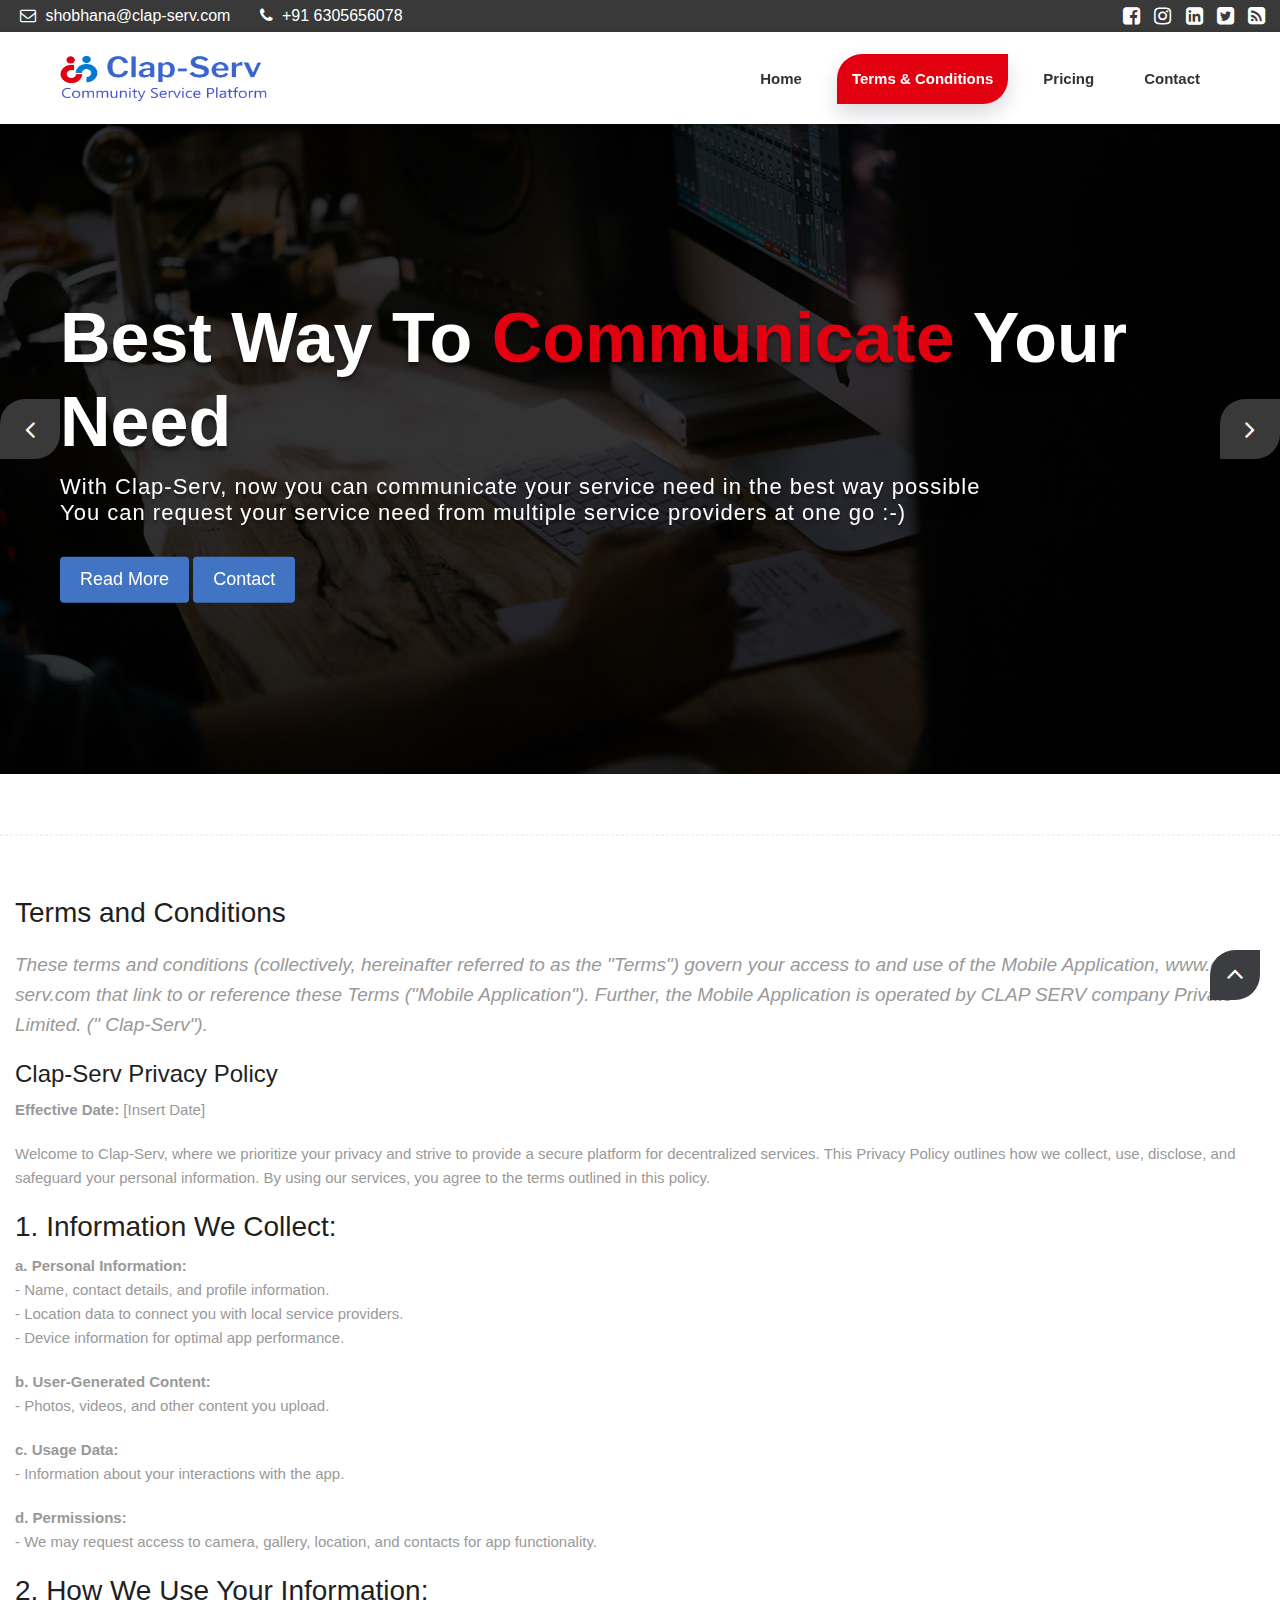
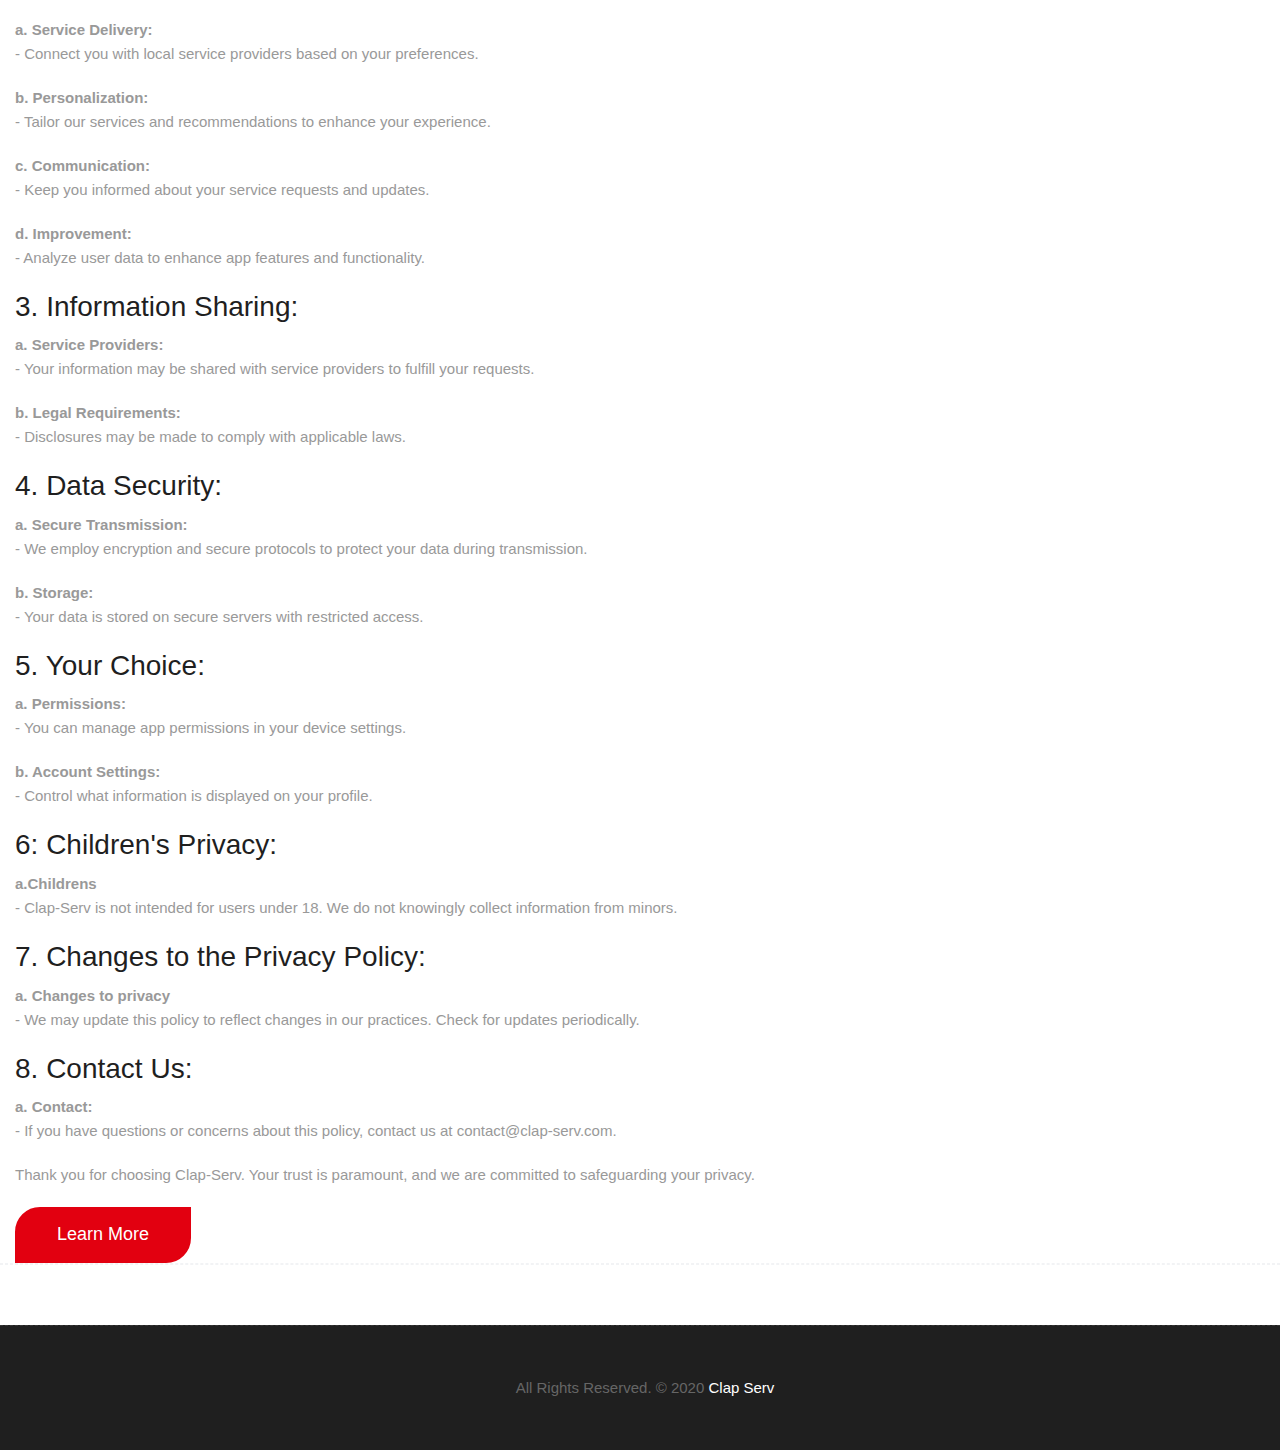
<file: privacy-policy.html>
<!DOCTYPE html>
<html lang="en">

<!-- awsome icons and fonts -->
<!-- <script src="https://kit.fontawesome.com/9844b8b24f.js" crossorigin="anonymous"></script> -->

<!-- Basic -->
<meta charset="utf-8">
<meta http-equiv="X-UA-Compatible" content="IE=edge">

<!-- Mobile Metas -->
<meta name="viewport" content="width=device-width, minimum-scale=1.0, maximum-scale=1.0, user-scalable=no">

<!-- Site Metas -->
<title>Clap-Serv - Your own community service platform</title>
<meta name="keywords" content=" Packers & Movers, Carpenters, Electrician, Painters, Plumbers, Interior Designer, Gardener, Masonry Works, Welding & Febrication, House Architects, Water proofing, Civil Contractor, False ceiling, Sofa Repair & Services, Pest Control, Water tank Ceiling , Septic Tank Ceiling, Home Carpet Cleaning, Office Cleaning Services, Chimney Cleaning, House Cleaning, Glass Cleaning, Aquarium Cleaning, Bathroom Cleaning, Sofa Cleaning, Passport, Pan Card, Notary & Agreement, GST Services, VISA services, IT Return Filing Services, CA Services, Cake Delivery, Travel Planning, Flowers Delivery, Mehandi Artists, Puja Services, Caterer Services, Wedding Planners, Birthday Planners, Engagement Planner, Reception Planner, Sangeet Planner, Naming Ceremony, Flower Décor, Corporate Event, Photography Services, Physiotherapy at Home, Yoga & Meditaion, Salon Services, Beauty Services, Tailoring Service, Tatoo Artists, Fitness Trainer at Home, Bridal Makeup at home, House Keeping, Dietitian, Computer/Laptop Services, CCTV Installation & Repair, Mobile Repair, Refrigerator Repair, Water Pump Repair, Water Purifier repair, Chimney Repair, Washing Machine Repair, Geyser Repair, TV Repair LED/LCD, AC Repair, Inverter Repair, Printer Repair, TV Wall Mounting/Installation, Arbitration Lawyer , Banking/Finance/Business Lawyer , Civil Lawyers , Computer/Cyber Lawyers , Constitutional Lawyer , Consumer Lawyer , Criminal Lawyer , Employment Lawyers , Entertainment Lawyer , Environmental Lawyers , Family Lawyer , General Practice , Health Care Lawyer , Immigration Lawyer , Insurance Lawyers , Intellectual Property Laywers, Juvenile Lawyers , Media Lawyers , medico Legal , Privacy Lawyer , Property & Inheritance Lawyers , Supreme Court Lawyers, Tax Lawyers , Woman Lawyers , Within Citi, Outside Citi, Customer Support & Services, Business Support, Order Processing, Technical Support, Phone Support, Guest post and PR, Facebook Marketing, Google, Linkedin, Twitter, Pinterest, Facebook Ads, Google Adwords, Twitter Ads, Pinterest Ads, Bing Ads, SEO - Search Engine Optimization, SEM - Search & Display, Youtube, Android, IOS, Hybrid Apps, UI&UX, Narration & Voice overs, Audio-Video Editing, Custom Songs, Songwriting, Sound Effect & Loops, Music Lession, Voicemail Greetings, Website Design, UI & UX Design, Logo Design, Graphic Design, Product Design, Icons Design, Advrtisement Design, Annual Reports, Brochures, Catalogs, Cover & Page Design, Display & Posters, Flash Presentations, Industrial Design, Multimedia Animation, Photo & Image Editing, Power Point Presentations, Promotional Videos, Article Blogs, Press Release, Copywriting, Translation, Editing & Proofreading, Grants & Proposals, Newsletter, Reports, Reviews & Feedbacks, Resume & Cover Letters, Screen & Script Writing, Speeches, Technical Writing, User Guides & Manual, Transcription, Research & Survey, Designing Architecture and Solution, Bulk Mailing, Data Entry, Data Processing, Desktop Support, Email Response Handling, Excel/Macro, HR & Payroll, Office Management, Personal Assistance, Chartered Accountant, Business Incorporation, Financial Planning, Financial Reporting, Legal Assistance, Mergers & Acquisition, Raising Equity Capital, Raising Loan Capital, Income Tax Service, Venture Funding, Annual Compliances, Company Audit, Ad planning & buying, Advertising, Afiliate Marketing, Branding, Bulk Marketing, Business Plans, Classified Posting, Email Marketing, Internet Marketing, Google adsense, Leads, Marketing, Market Research, Sales, Telemarketing, Viral Marketing, Social Media Marketing, General Service, Road Side Assistance, Maintenance & Repair, Dent Repairing & Painting, Car Wash & Interior, Online Teaching Service, Home Tutoring, Classroom Teaching, Sports Training Services, Grocery Delivery Service, Vegitable Delivery Service, Property Related Service, Agricultural Service, Loan Services, Inurance Service, Rental Service,
">
<meta name="description" content="Clap-Serv - A community Service Platform">
<meta name="author" content="Clap-Serv">

<!-- Site Icons -->
<link rel="" href="images/logosm2.png" />
<link rel="" href="images/newproject_1_original1.png">

<!-- Bootstrap CSS -->
<link rel="stylesheet" href="css/bootstrap.min.css">
<!-- Site CSS -->
<link rel="stylesheet" href="style.css">
<!-- Responsive CSS -->
<link rel="stylesheet" href="css/responsive.css">
<!-- Custom CSS -->
<link rel="stylesheet" href="css/custom.css">
<link rel="stylesheet" href="css/font-awesome.css">

<!-- Modernizer for Portfolio -->
<script src="js/modernizer.js"></script>

<!--[if lt IE 9]>
      <script src="https://oss.maxcdn.com/libs/html5shiv/3.7.0/html5shiv.js"></script>
      <script src="https://oss.maxcdn.com/libs/respond.js/1.4.2/respond.min.js"></script>
    <![endif]-->

</head>

<body>

  <!-- LOADER -->
  <div id="preloader">
    <div class="loader">
      <div class="loader__bar"></div>
      <div class="loader__bar"></div>
      <div class="loader__bar"></div>
      <div class="loader__bar"></div>
      <div class="loader__bar"></div>
      <div class="loader__ball"></div>
    </div>
  </div><!-- end loader -->
  <!-- END LOADER -->

  <div class="top-bar">
    <div class="container-fluid">
      <div class="row">
        <div class="col-md-6 col-sm-6">
          <div class="left-top">
            <div class="email-box">
              <a href="#"><i class="fa fa-envelope-o" aria-hidden="true"></i> shobhana@clap-serv.com</a>
            </div>
            <div class="phone-box">
              <a href="tel:1234567890"><i class="fa fa-phone" aria-hidden="true"></i> +91 6305656078</a>
            </div>
          </div>
        </div>
        <div class="col-md-6 col-sm-6">
          <div class="right-top">
            <div class="social-box">
              <ul>
                <li><a href="#"><i class="fa fa-facebook-square" aria-hidden="true"></i></a></li>
                <li><a href="#"><i class="fa fa-instagram" aria-hidden="true"></i></a></li>
                <li><a href="https://www.linkedin.com/company/26620175/admin/"><i class="fa fa-linkedin-square" aria-hidden="true"></i></a></li>
                <li><a href="#"><i class="fa fa-twitter-square" aria-hidden="true"></i></a></li>
                <li><a href="#"><i class="fa fa-rss-square" aria-hidden="true"></i></a></li>
                <ul>
            </div>
          </div>
        </div>
      </div>
    </div>
  </div>
  <header class="header header_style_01">
    <nav class="megamenu navbar navbar-default">
      <div class="container-fluid">
        <div class="navbar-header">
          <button type="button" class="navbar-toggle collapsed" data-toggle="collapse" data-target="#navbar" aria-expanded="false" aria-controls="navbar">
            <span class="sr-only">Toggle navigation</span>
            <span class="icon-bar"></span>
            <span class="icon-bar"></span>
            <span class="icon-bar"></span>
          </button>
          <a class="navbar-brand" href="index.html"><img src="uploads/newproject_1_original1.png" alt="image" width="220" height="50"></a>
        </div>
        <div id="navbar" class="navbar-collapse collapse">
          <ul class="nav navbar-nav navbar-right">
            <li><a href="index.html">Home</a></li>
            <li><a class="active" href="Terms&Condition.html">Terms & Conditions</a></li>
            <li><a href="pricing.html">Pricing</a></li>
            <li><a href="contact.html">Contact</a></li>
          </ul>
        </div>
      </div>
    </nav>
  </header>

  <div class="slider-area">
    <div class="slider-wrapper owl-carousel">
      <div class="slider-item home-one-slider-otem slider-item-four slider-bg-one">
        <div class="container">
          <div class="row">
            <div class="slider-content-area">
              <div class="slide-text">
                <h1 class="homepage-three-title">Best way to <span>Communicate</span> Your Need</h1>
                <h2>With Clap-Serv, now you can communicate your service need in the best way possible <br>You can request your service need from multiple service providers at one go :-)</h2>
                <div class="slider-content-btn">
                  <a class="button btn btn-light btn-radius btn-brd" href="index.html">Read More</a>
                  <a class="button btn btn-light btn-radius btn-brd" href="contact.html">Contact</a>
                </div>
              </div>
            </div>
          </div>
        </div>
      </div>
      <div class="slider-item text-center home-one-slider-otem slider-item-four slider-bg-two">
        <div class="container">
          <div class="row">
            <div class="slider-content-area">
              <div class="slide-text">
                <h1 class="homepage-three-title">All <span>Services</span> Included</h1>
                <h2>You name it, we have it. <br>Right from agricultural services through teaching/programming/designing/house maintenance....everything. </h2>
                <div class="slider-content-btn">
                  <a class="button btn btn-light btn-radius btn-brd" href="#">Read More</a>
                  <a class="button btn btn-light btn-radius btn-brd" href="contact.html">Contact</a>
                </div>
              </div>
            </div>
          </div>
        </div>
      </div>
      <div class="slider-item home-one-slider-otem slider-item-four slider-bg-three">
        <div class="container">
          <div class="row">
            <div class="slider-content-area">
              <div class="slide-text">
                <h1 class="homepage-three-title">Now <span>Negotiate</span> your Price</h1>
                <h2>Clap-Serv believes its our right to negotiate. Its in our blood, <br> Why not do it with community service platform like Clap-Serv </h2>
                <div class="slider-content-btn">
                  <a class="button btn btn-light btn-radius btn-brd" href="#">Read More</a>
                  <a class="button btn btn-light btn-radius btn-brd" href="contact.html">Contact</a>
                </div>
              </div>
            </div>
          </div>
        </div>
      </div>
    </div>
  </div>

  <hr class="hr1">

  <div class="col-md-12">
    <div class="message-box">
      <h2>Terms and Conditions</h2>
      <p class="lead">These terms and conditions (collectively, hereinafter referred to as the "Terms") govern your access to and use of the Mobile Application, www.clap-serv.com that link to or reference these Terms ("Mobile Application"). Further, the Mobile Application is operated by CLAP SERV company Private Limited. (" Clap-Serv").
        </p>

  <h1>Clap-Serv Privacy Policy</h1>

  <p><strong>Effective Date:</strong> [Insert Date]</p>

  <p>Welcome to Clap-Serv, where we prioritize your privacy and strive to provide a secure platform for decentralized services. This Privacy Policy outlines how we collect, use, disclose, and safeguard your personal information. By using our services, you agree to the terms outlined in this policy.</p>

  <h2>1. Information We Collect:</h2>

  <p><strong>a. Personal Information:</strong><br>
    - Name, contact details, and profile information.<br>
    - Location data to connect you with local service providers.<br>
    - Device information for optimal app performance.</p>

    <p><strong>b. User-Generated Content:</strong><br>
    - Photos, videos, and other content you upload.</p>

    <p><strong>c. Usage Data:</strong><br>
    - Information about your interactions with the app.</p>
    
    <p><strong>d. Permissions:</strong><br>
    - We may request access to camera, gallery, location, and contacts for app functionality.</p>
   
    <h2>2. How We Use Your Information:</h2>
    
    <p><strong>a. Service Delivery:</strong><br>
    - Connect you with local service providers based on your preferences.</p>
    <p><strong>b. Personalization:</strong><br>
    - Tailor our services and recommendations to enhance your experience.</p>
    <p><strong>c. Communication:</strong><br>
    - Keep you informed about your service requests and updates.</p>

    <p><strong>d. Improvement:</strong><br>
    - Analyze user data to enhance app features and functionality.</p>

        <h2>3. Information Sharing:</h2>
    
    <p><strong>a. Service Providers:</strong><br>
    - Your information may be shared with service providers to fulfill your requests.</p>
    <p><strong>b. Legal Requirements:</strong><br>
    - Disclosures may be made to comply with applicable laws.</p>
   
        <h2>4. Data Security:</h2>
    
    <p><strong>a. Secure Transmission:</strong><br>
    - We employ encryption and secure protocols to protect your data during transmission.</p>
    <p><strong>b. Storage:</strong><br>
    - Your data is stored on secure servers with restricted access.</p>


           <h2>5. Your Choice:</h2>
    
    <p><strong>a. Permissions:</strong><br>
    - You can manage app permissions in your device settings.</p>
    <p><strong>b. Account Settings:</strong><br>
    - Control what information is displayed on your profile.</p>


           <h2>6: Children's Privacy:</h2>
    
    <p><strong>a.Childrens</strong><br>
    - Clap-Serv is not intended for users under 18. We do not knowingly collect information from minors.</p>

               <h2>7. Changes to the Privacy Policy:</h2>
    
    <p><strong>a. Changes to privacy</strong><br>
    - We may update this policy to reflect changes in our practices. Check for updates periodically.</p>

               <h2>8. Contact Us:</h2>
    
    <p><strong>a. Contact:</strong><br>
    - If you have questions or concerns about this policy, contact us at contact@clap-serv.com.</p>


  <p>Thank you for choosing Clap-Serv. Your trust is paramount, and we are committed to safeguarding your privacy.</p>







      <a href="#" class="btn btn-light btn-radius btn-brd grd1">Learn More</a>
    </div><!-- end messagebox -->
  </div><!-- end col -->

    <hr class="hr1">

  <div class="copyrights">
      <div class="container">
          <div class="footer-distributed">
            <div class="footer-left">
              <p class="footer-company-name">All Rights Reserved. &copy; 2020 <a href="#">Clap Serv</a>
                <a href="#"></a></p>
            </div>


          </div>
        </div><!-- end container -->
      </div><!-- end copyrights -->

      <a href="#" id="scroll-to-top" class="dmtop global-radius"><i class="fa fa-angle-up"></i></a>

      <!-- ALL JS FILES -->
      <script src="js/all.js"></script>
      <!-- ALL PLUGINS -->
      <script src="js/custom.js"></script>
      <script src="js/portfolio.js"></script>
      <script src="js/hoverdir.js"></script>

</body>

</html>
</file>
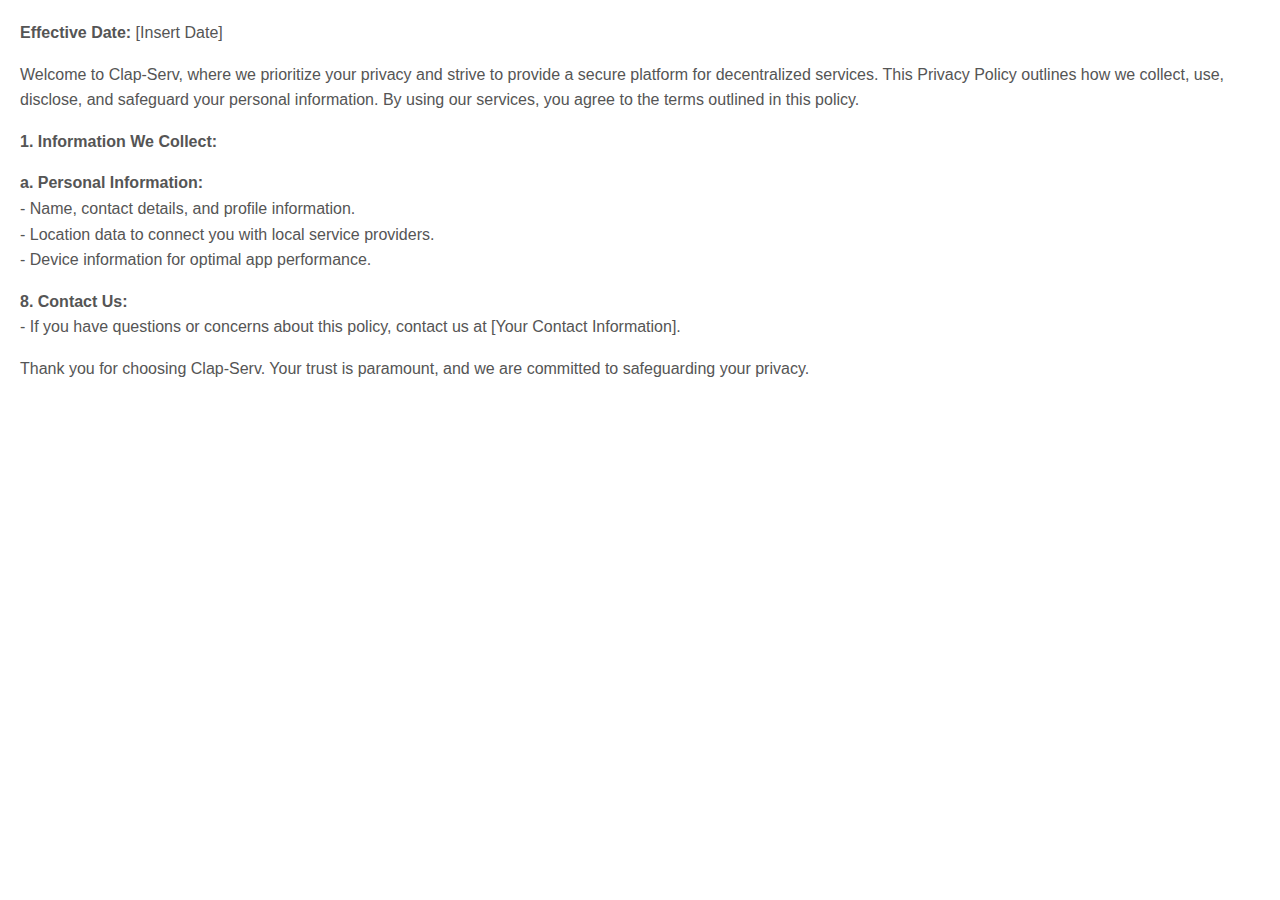
<file: read.html>
<!DOCTYPE html>
<html lang="en">
<head>
  <meta charset="UTF-8">
  <meta name="viewport" content="width=device-width, initial-scale=1.0">
  <style>
    body {
      font-family: Arial, sans-serif;
      line-height: 1.6;
      margin: 20px;
    }
    p {
      color: #555;
    }
  </style>
</head>
<body>

  <p><strong>Effective Date:</strong> [Insert Date]</p>

  <p>Welcome to Clap-Serv, where we prioritize your privacy and strive to provide a secure platform for decentralized services. This Privacy Policy outlines how we collect, use, disclose, and safeguard your personal information. By using our services, you agree to the terms outlined in this policy.</p>

  <p><strong>1. Information We Collect:</strong></p>

  <p><strong>a. Personal Information:</strong><br>
    - Name, contact details, and profile information.<br>
    - Location data to connect you with local service providers.<br>
    - Device information for optimal app performance.</p>

  <!-- Add other sections as needed -->

  <p><strong>8. Contact Us:</strong><br>
    - If you have questions or concerns about this policy, contact us at [Your Contact Information].</p>

  <p>Thank you for choosing Clap-Serv. Your trust is paramount, and we are committed to safeguarding your privacy.</p>

</body>
</html>
</file>
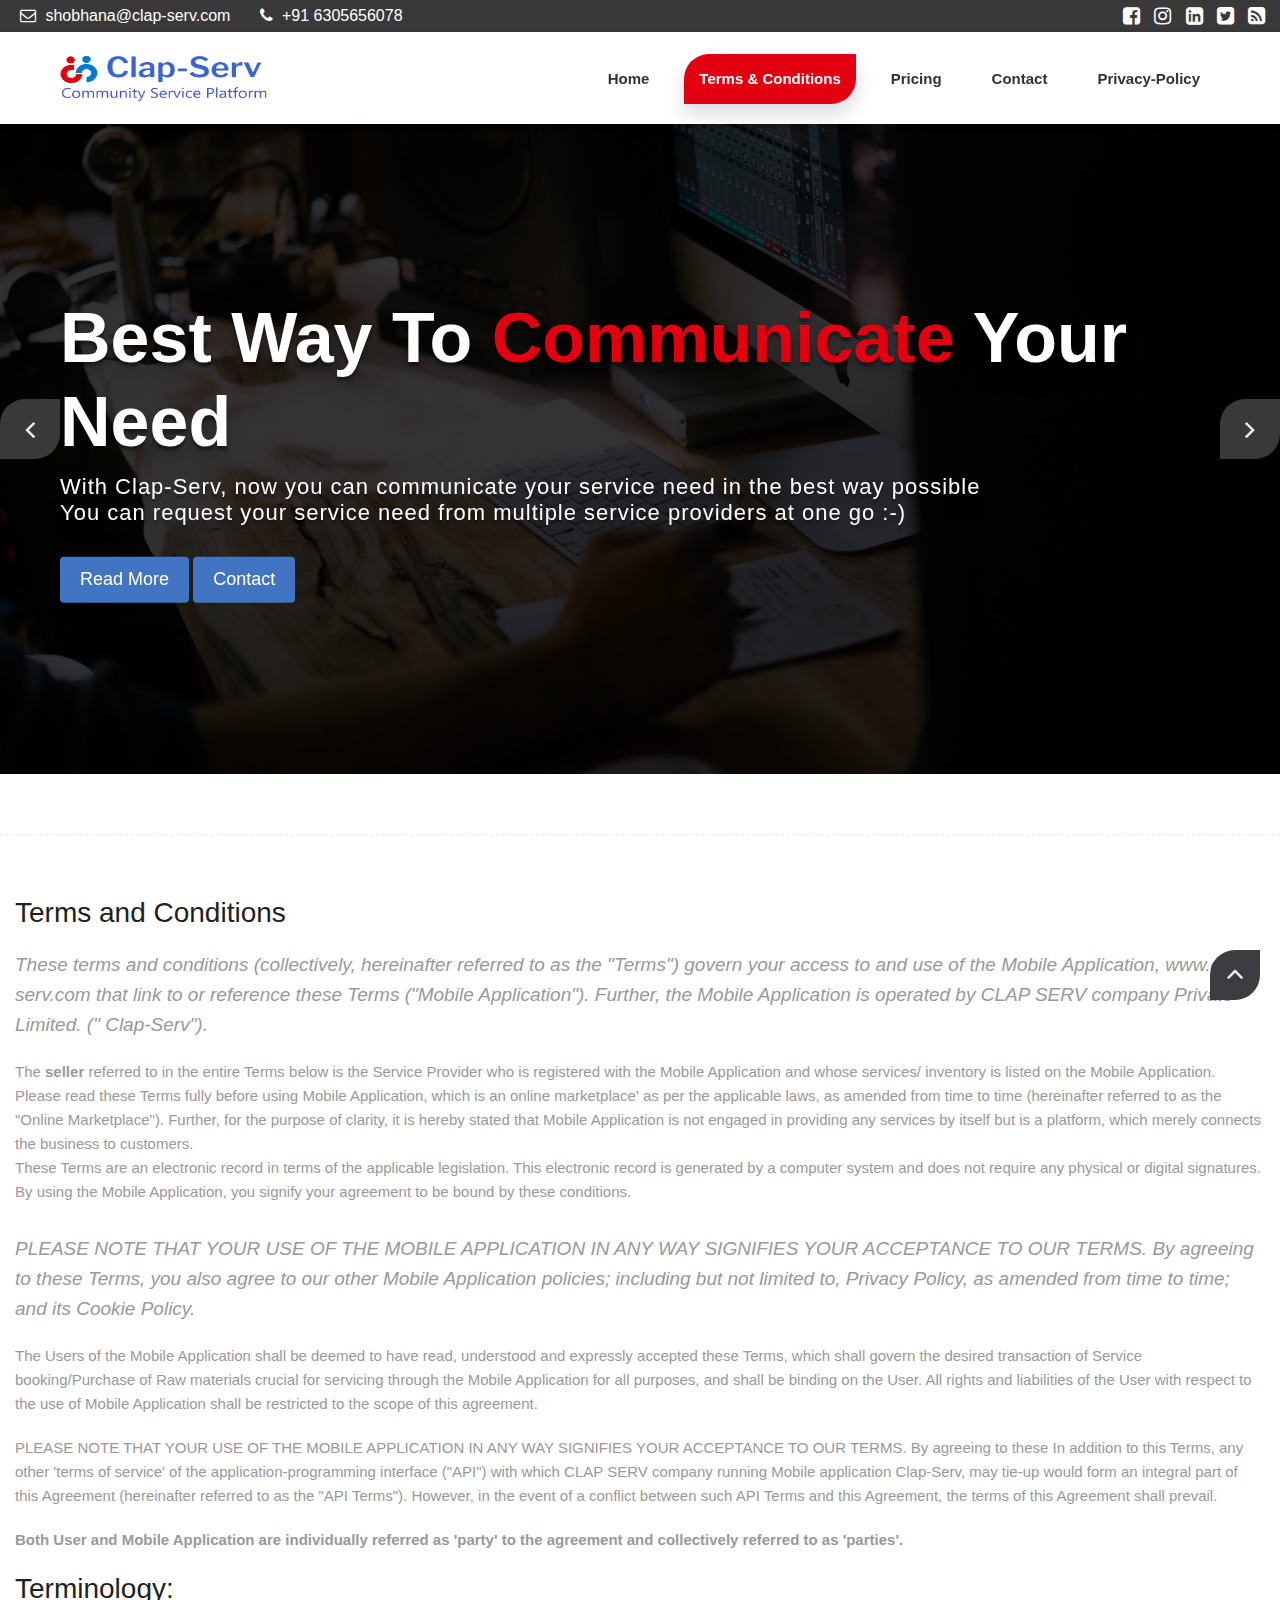
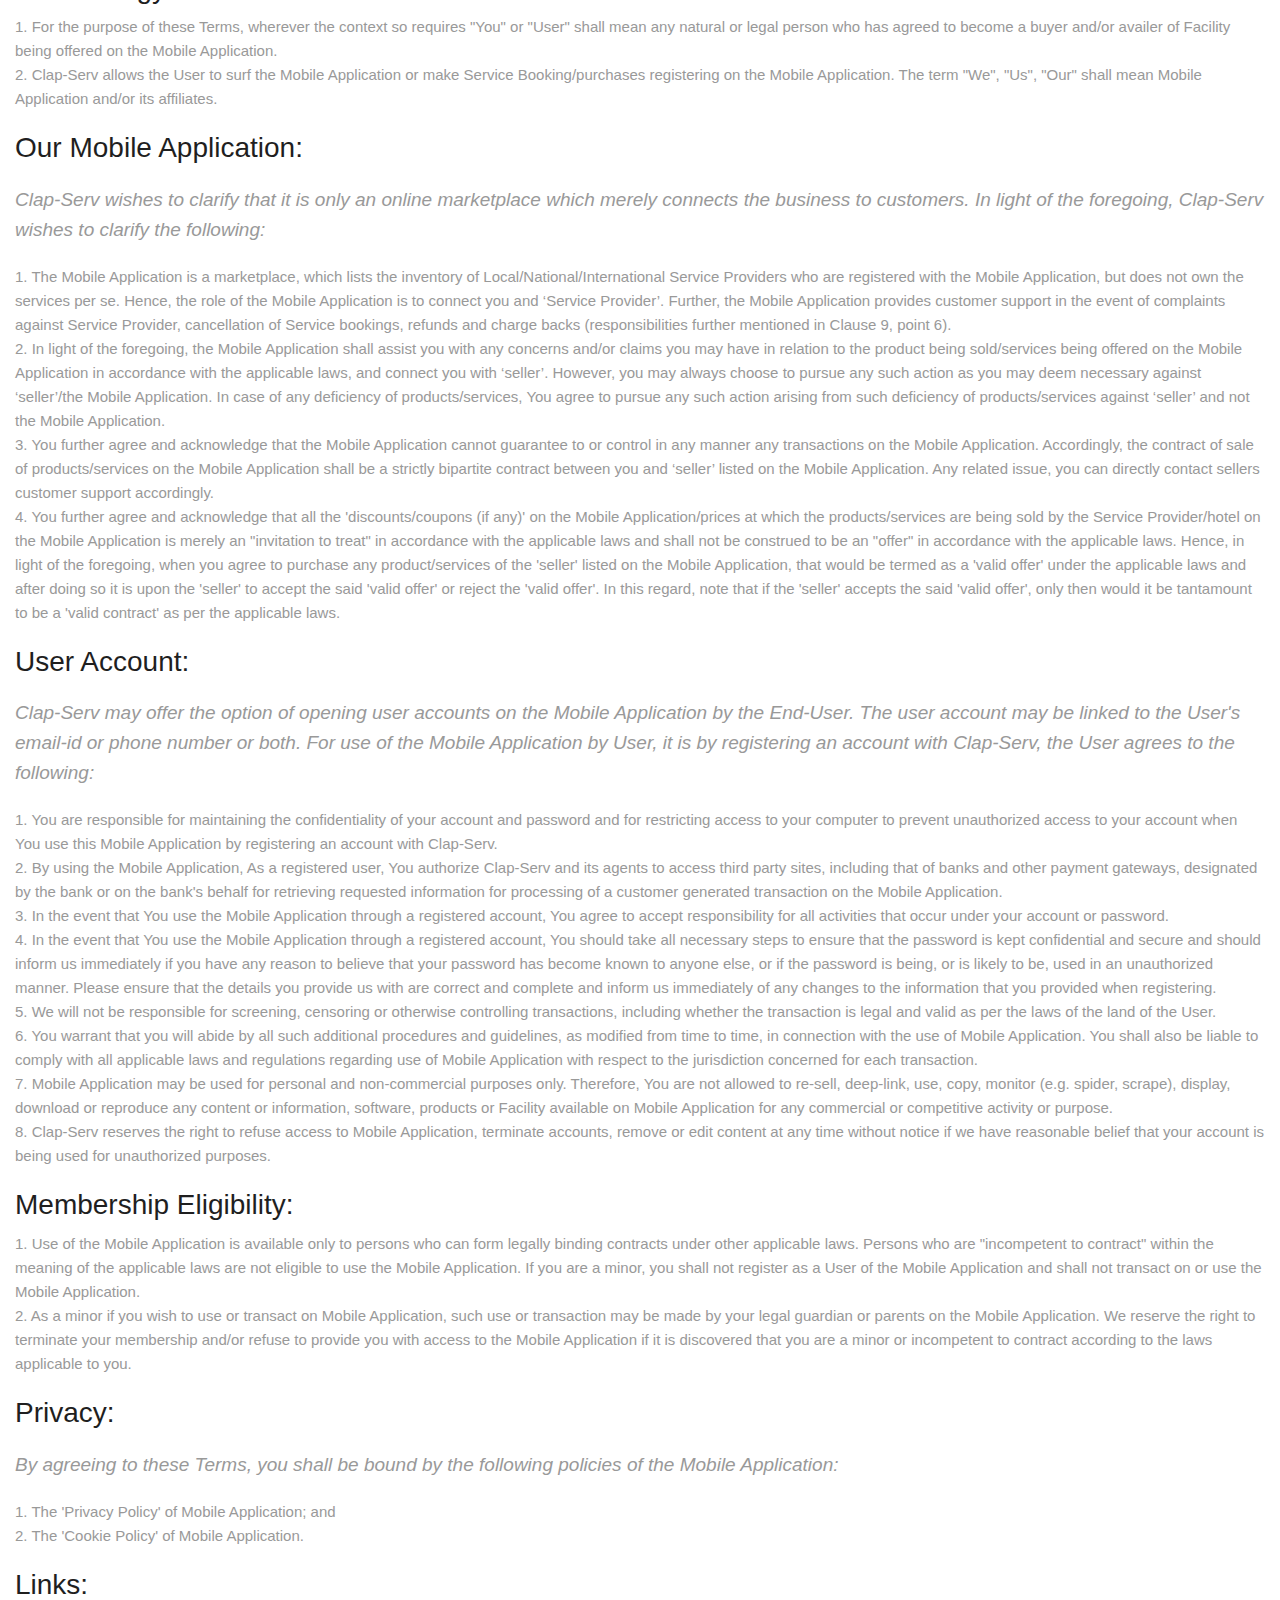
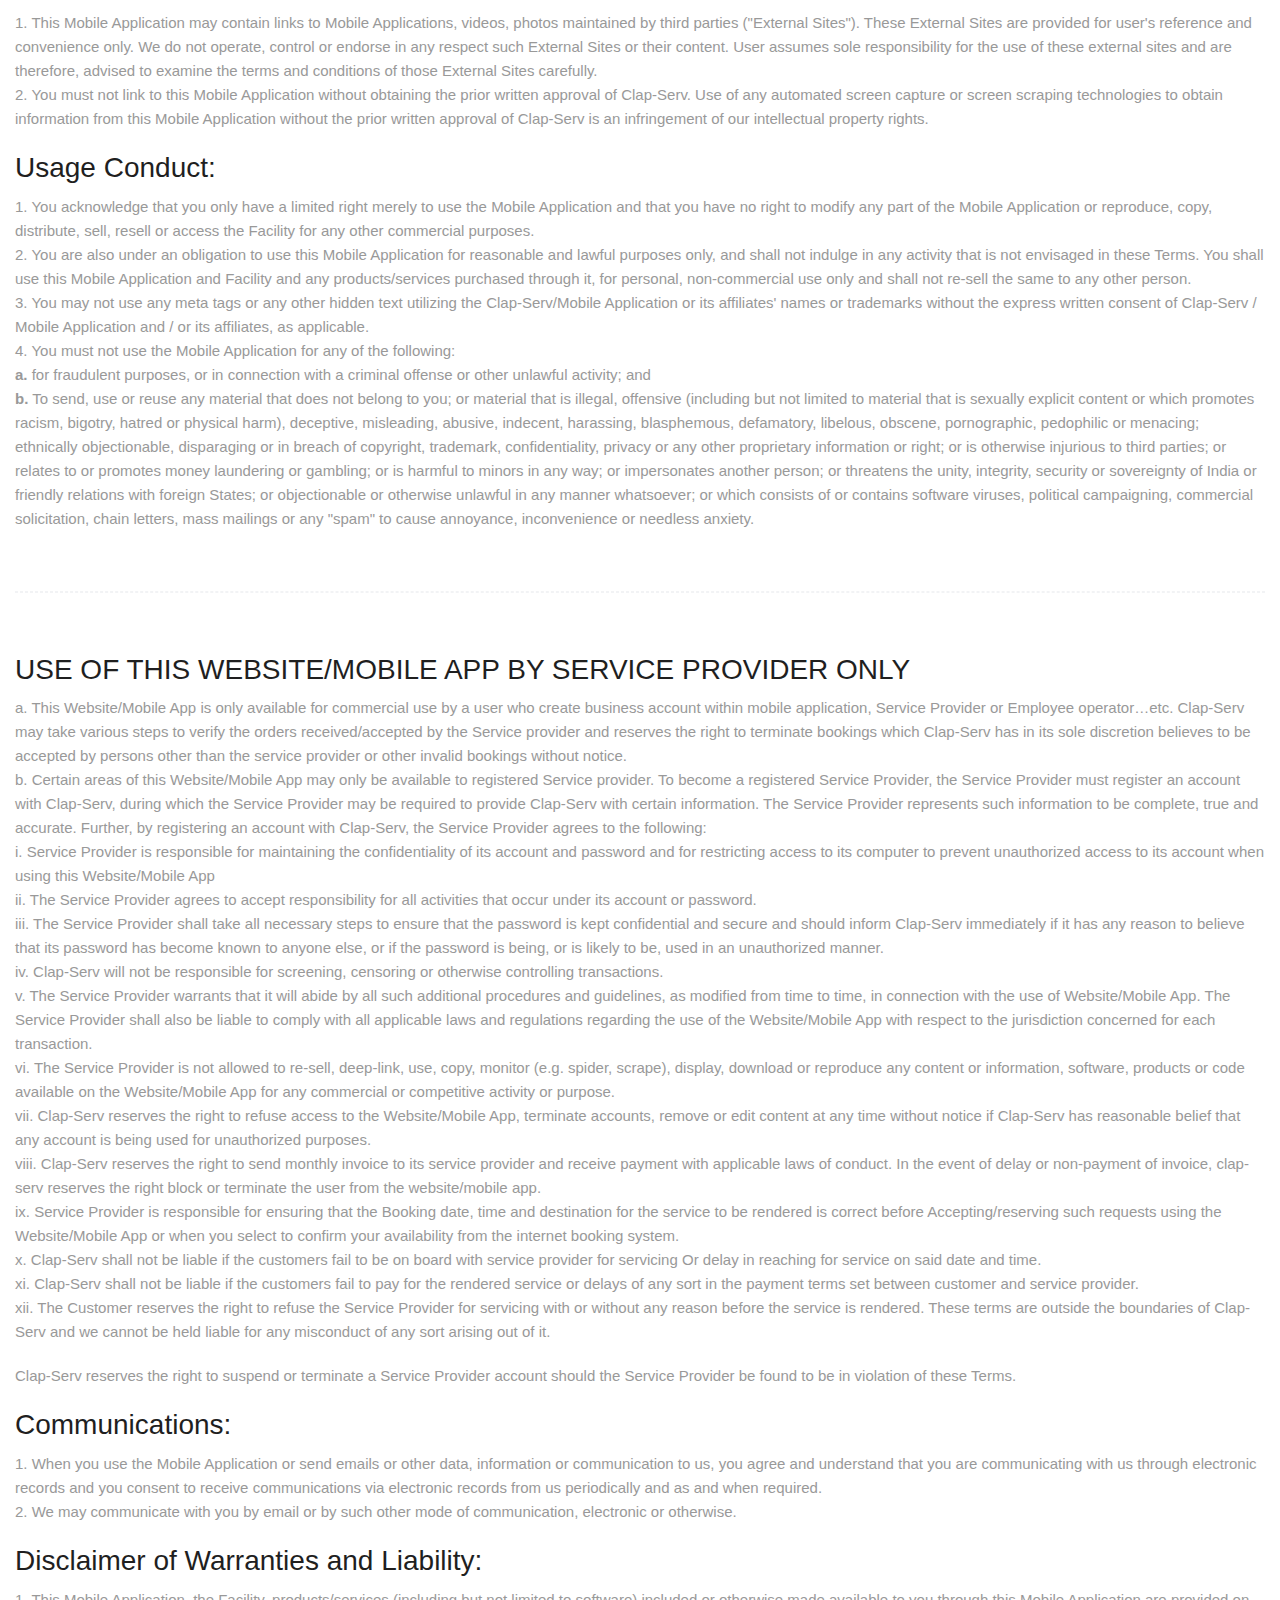
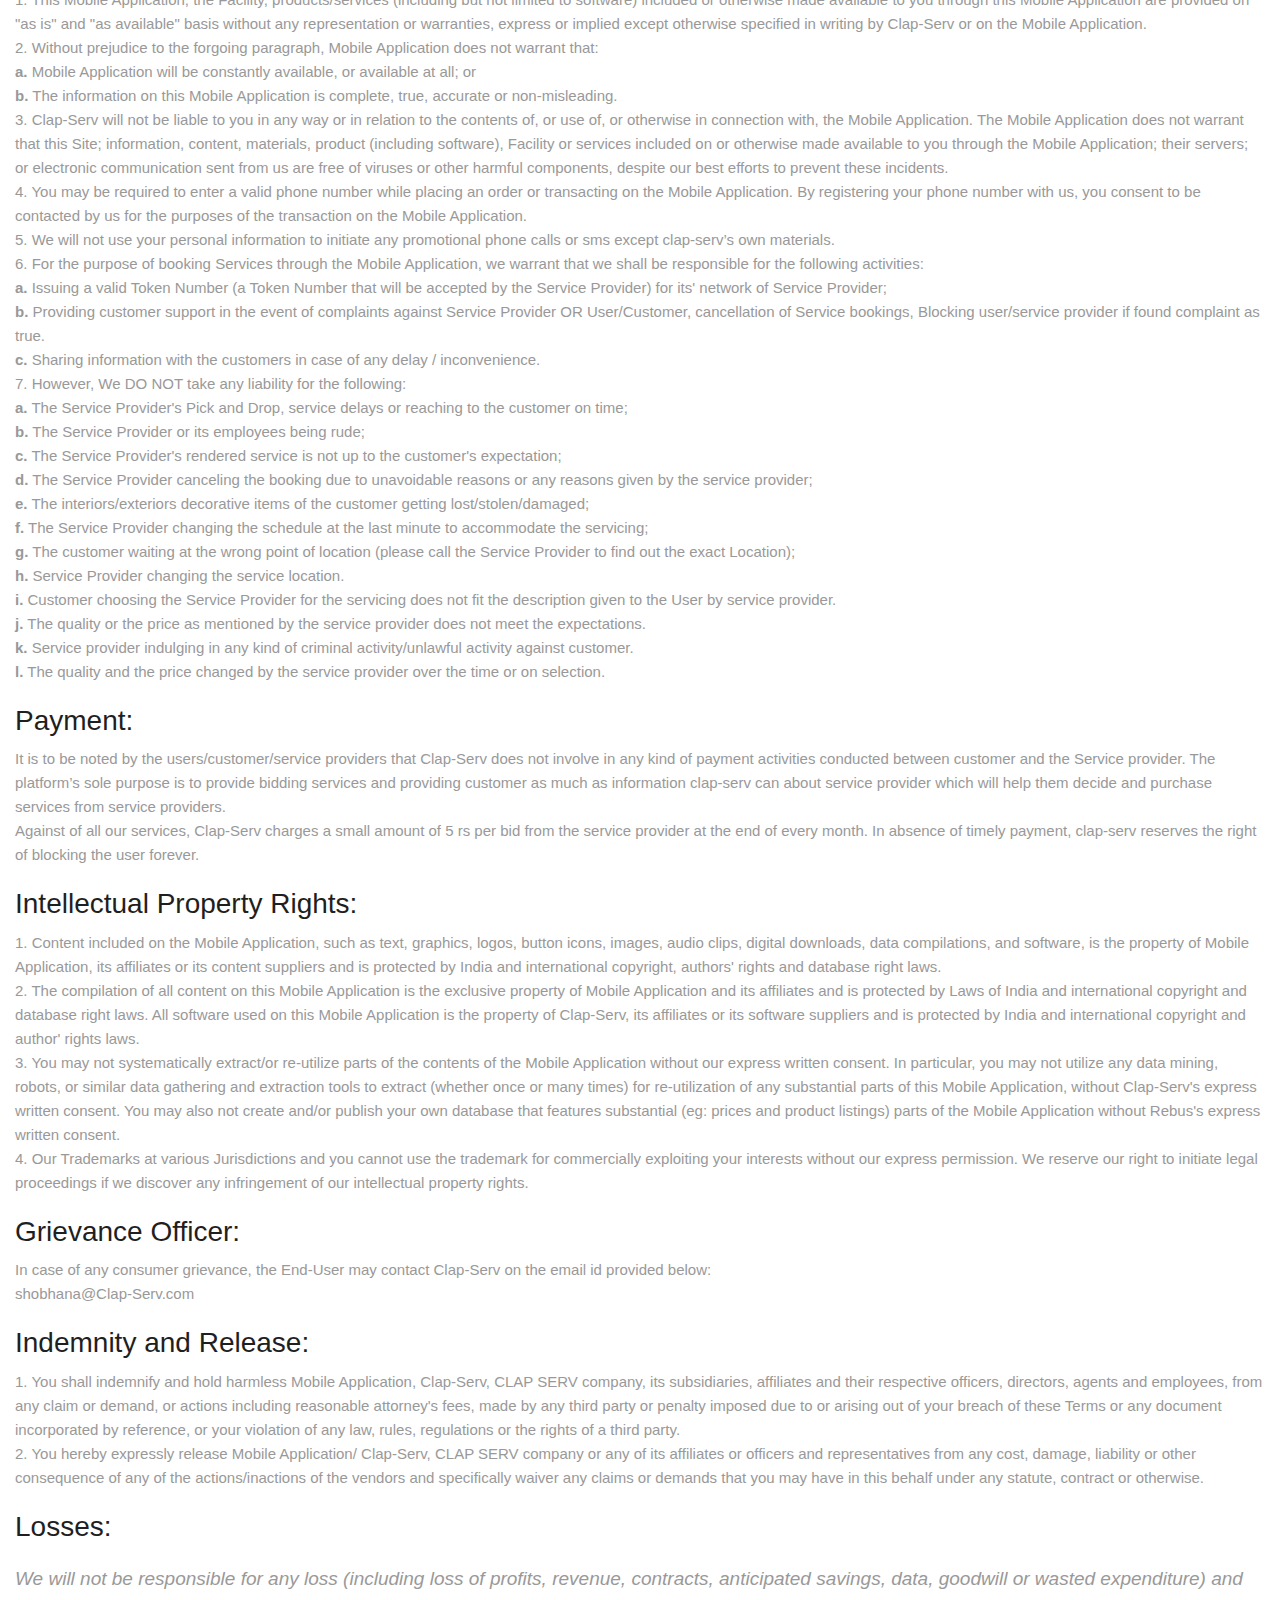
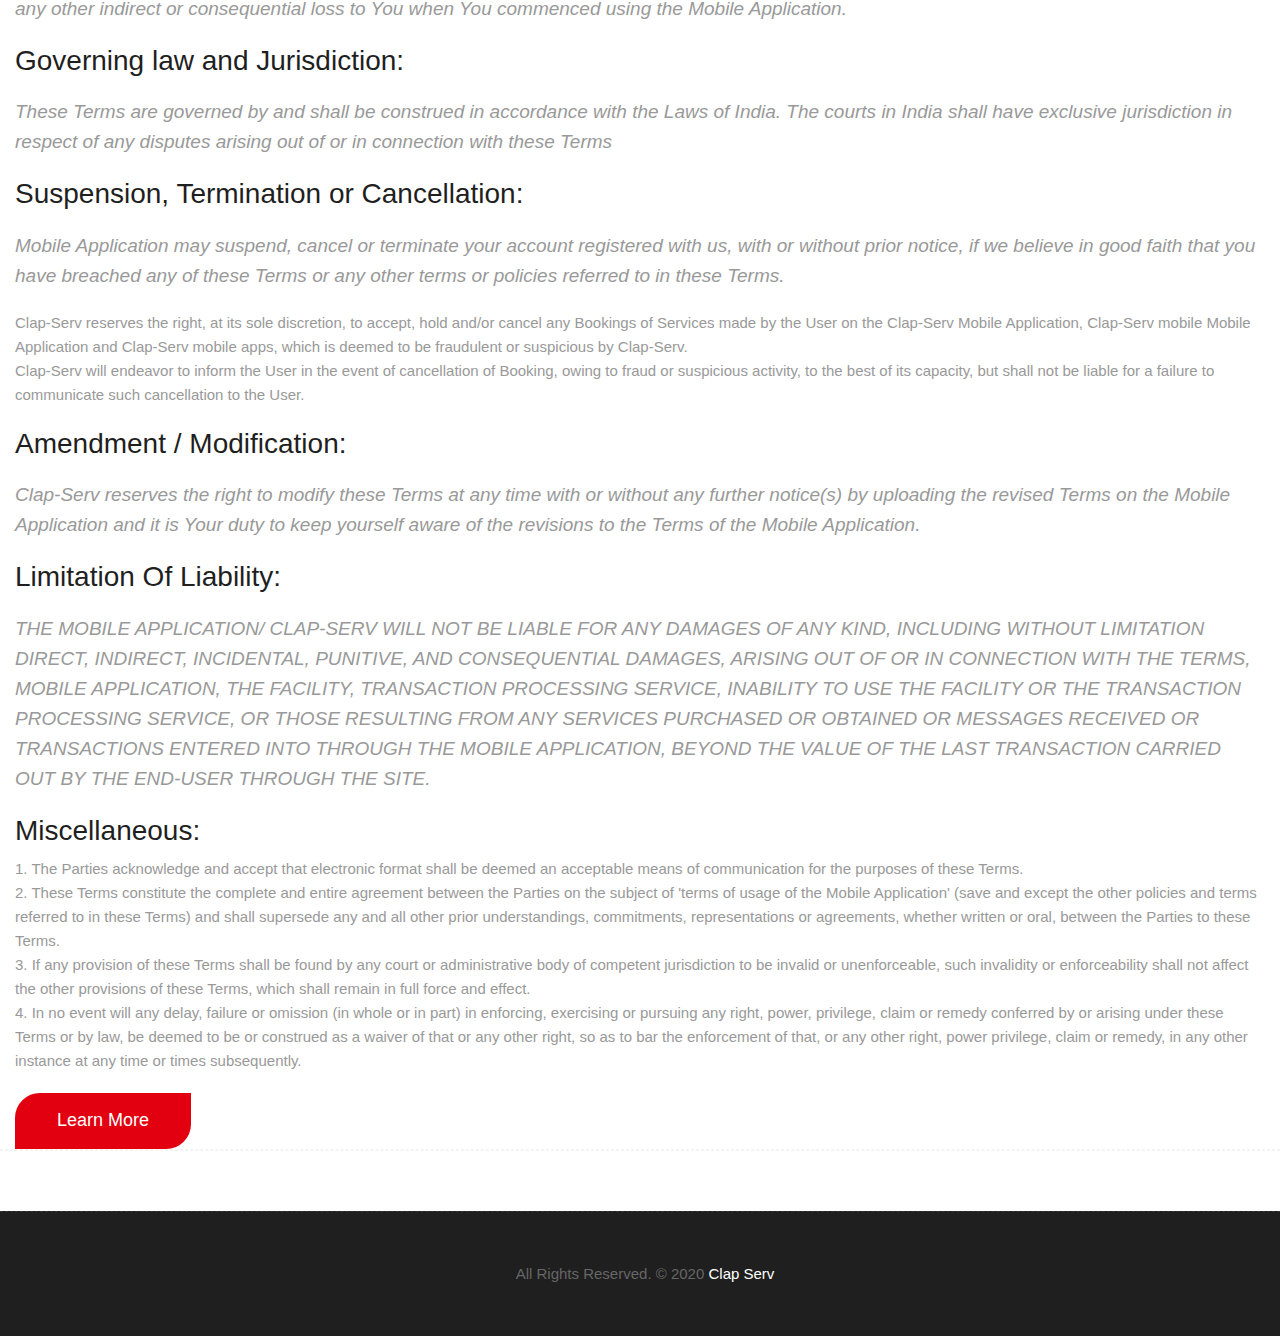
<file: Terms&Condition.html>
<!DOCTYPE html>
<html lang="en">

<!-- awsome icons and fonts -->
<!-- <script src="https://kit.fontawesome.com/9844b8b24f.js" crossorigin="anonymous"></script> -->

<!-- Basic -->
<meta charset="utf-8">
<meta http-equiv="X-UA-Compatible" content="IE=edge">

<!-- Mobile Metas -->
<meta name="viewport" content="width=device-width, minimum-scale=1.0, maximum-scale=1.0, user-scalable=no">

<!-- Site Metas -->
<title>Clap-Serv - Your own community service platform</title>
<meta name="keywords" content=" Packers & Movers, Carpenters, Electrician, Painters, Plumbers, Interior Designer, Gardener, Masonry Works, Welding & Febrication, House Architects, Water proofing, Civil Contractor, False ceiling, Sofa Repair & Services, Pest Control, Water tank Ceiling , Septic Tank Ceiling, Home Carpet Cleaning, Office Cleaning Services, Chimney Cleaning, House Cleaning, Glass Cleaning, Aquarium Cleaning, Bathroom Cleaning, Sofa Cleaning, Passport, Pan Card, Notary & Agreement, GST Services, VISA services, IT Return Filing Services, CA Services, Cake Delivery, Travel Planning, Flowers Delivery, Mehandi Artists, Puja Services, Caterer Services, Wedding Planners, Birthday Planners, Engagement Planner, Reception Planner, Sangeet Planner, Naming Ceremony, Flower Décor, Corporate Event, Photography Services, Physiotherapy at Home, Yoga & Meditaion, Salon Services, Beauty Services, Tailoring Service, Tatoo Artists, Fitness Trainer at Home, Bridal Makeup at home, House Keeping, Dietitian, Computer/Laptop Services, CCTV Installation & Repair, Mobile Repair, Refrigerator Repair, Water Pump Repair, Water Purifier repair, Chimney Repair, Washing Machine Repair, Geyser Repair, TV Repair LED/LCD, AC Repair, Inverter Repair, Printer Repair, TV Wall Mounting/Installation, Arbitration Lawyer , Banking/Finance/Business Lawyer , Civil Lawyers , Computer/Cyber Lawyers , Constitutional Lawyer , Consumer Lawyer , Criminal Lawyer , Employment Lawyers , Entertainment Lawyer , Environmental Lawyers , Family Lawyer , General Practice , Health Care Lawyer , Immigration Lawyer , Insurance Lawyers , Intellectual Property Laywers, Juvenile Lawyers , Media Lawyers , medico Legal , Privacy Lawyer , Property & Inheritance Lawyers , Supreme Court Lawyers, Tax Lawyers , Woman Lawyers , Within Citi, Outside Citi, Customer Support & Services, Business Support, Order Processing, Technical Support, Phone Support, Guest post and PR, Facebook Marketing, Google, Linkedin, Twitter, Pinterest, Facebook Ads, Google Adwords, Twitter Ads, Pinterest Ads, Bing Ads, SEO - Search Engine Optimization, SEM - Search & Display, Youtube, Android, IOS, Hybrid Apps, UI&UX, Narration & Voice overs, Audio-Video Editing, Custom Songs, Songwriting, Sound Effect & Loops, Music Lession, Voicemail Greetings, Website Design, UI & UX Design, Logo Design, Graphic Design, Product Design, Icons Design, Advrtisement Design, Annual Reports, Brochures, Catalogs, Cover & Page Design, Display & Posters, Flash Presentations, Industrial Design, Multimedia Animation, Photo & Image Editing, Power Point Presentations, Promotional Videos, Article Blogs, Press Release, Copywriting, Translation, Editing & Proofreading, Grants & Proposals, Newsletter, Reports, Reviews & Feedbacks, Resume & Cover Letters, Screen & Script Writing, Speeches, Technical Writing, User Guides & Manual, Transcription, Research & Survey, Designing Architecture and Solution, Bulk Mailing, Data Entry, Data Processing, Desktop Support, Email Response Handling, Excel/Macro, HR & Payroll, Office Management, Personal Assistance, Chartered Accountant, Business Incorporation, Financial Planning, Financial Reporting, Legal Assistance, Mergers & Acquisition, Raising Equity Capital, Raising Loan Capital, Income Tax Service, Venture Funding, Annual Compliances, Company Audit, Ad planning & buying, Advertising, Afiliate Marketing, Branding, Bulk Marketing, Business Plans, Classified Posting, Email Marketing, Internet Marketing, Google adsense, Leads, Marketing, Market Research, Sales, Telemarketing, Viral Marketing, Social Media Marketing, General Service, Road Side Assistance, Maintenance & Repair, Dent Repairing & Painting, Car Wash & Interior, Online Teaching Service, Home Tutoring, Classroom Teaching, Sports Training Services, Grocery Delivery Service, Vegitable Delivery Service, Property Related Service, Agricultural Service, Loan Services, Inurance Service, Rental Service,
">
<meta name="description" content="Clap-Serv - A community Service Platform">
<meta name="author" content="Clap-Serv">

<!-- Site Icons -->
<link rel="" href="images/logosm2.png" />
<link rel="" href="images/newproject_1_original1.png">

<!-- Bootstrap CSS -->
<link rel="stylesheet" href="css/bootstrap.min.css">
<!-- Site CSS -->
<link rel="stylesheet" href="style.css">
<!-- Responsive CSS -->
<link rel="stylesheet" href="css/responsive.css">
<!-- Custom CSS -->
<link rel="stylesheet" href="css/custom.css">
<link rel="stylesheet" href="css/font-awesome.css">

<!-- Modernizer for Portfolio -->
<script src="js/modernizer.js"></script>

<!--[if lt IE 9]>
      <script src="https://oss.maxcdn.com/libs/html5shiv/3.7.0/html5shiv.js"></script>
      <script src="https://oss.maxcdn.com/libs/respond.js/1.4.2/respond.min.js"></script>
    <![endif]-->

</head>

<body>

  <!-- LOADER -->
  <div id="preloader">
    <div class="loader">
      <div class="loader__bar"></div>
      <div class="loader__bar"></div>
      <div class="loader__bar"></div>
      <div class="loader__bar"></div>
      <div class="loader__bar"></div>
      <div class="loader__ball"></div>
    </div>
  </div><!-- end loader -->
  <!-- END LOADER -->

  <div class="top-bar">
    <div class="container-fluid">
      <div class="row">
        <div class="col-md-6 col-sm-6">
          <div class="left-top">
            <div class="email-box">
              <a href="#"><i class="fa fa-envelope-o" aria-hidden="true"></i> shobhana@clap-serv.com</a>
            </div>
            <div class="phone-box">
              <a href="tel:1234567890"><i class="fa fa-phone" aria-hidden="true"></i> +91 6305656078</a>
            </div>
          </div>
        </div>
        <div class="col-md-6 col-sm-6">
          <div class="right-top">
            <div class="social-box">
              <ul>
                <li><a href="#"><i class="fa fa-facebook-square" aria-hidden="true"></i></a></li>
                <li><a href="#"><i class="fa fa-instagram" aria-hidden="true"></i></a></li>
                <li><a href="https://www.linkedin.com/company/26620175/admin/"><i class="fa fa-linkedin-square" aria-hidden="true"></i></a></li>
                <li><a href="#"><i class="fa fa-twitter-square" aria-hidden="true"></i></a></li>
                <li><a href="#"><i class="fa fa-rss-square" aria-hidden="true"></i></a></li>
                <ul>
            </div>
          </div>
        </div>
      </div>
    </div>
  </div>
  <header class="header header_style_01">
    <nav class="megamenu navbar navbar-default">
      <div class="container-fluid">
        <div class="navbar-header">
          <button type="button" class="navbar-toggle collapsed" data-toggle="collapse" data-target="#navbar" aria-expanded="false" aria-controls="navbar">
            <span class="sr-only">Toggle navigation</span>
            <span class="icon-bar"></span>
            <span class="icon-bar"></span>
            <span class="icon-bar"></span>
          </button>
          <a class="navbar-brand" href="index.html"><img src="uploads/newproject_1_original1.png" alt="image" width="220" height="50"></a>
        </div>
        <div id="navbar" class="navbar-collapse collapse">
          <ul class="nav navbar-nav navbar-right">
            <li><a href="index.html">Home</a></li>
            <li><a class="active" href="Terms&Condition.html">Terms & Conditions</a></li>
            <li><a href="pricing.html">Pricing</a></li>
            <li><a href="contact.html">Contact</a></li>
            <li><a href="privacy-policy/index.html">Privacy-Policy</a></li>
          </ul>
        </div>
      </div>
    </nav>
  </header>

  <div class="slider-area">
    <div class="slider-wrapper owl-carousel">
      <div class="slider-item home-one-slider-otem slider-item-four slider-bg-one">
        <div class="container">
          <div class="row">
            <div class="slider-content-area">
              <div class="slide-text">
                <h1 class="homepage-three-title">Best way to <span>Communicate</span> Your Need</h1>
                <h2>With Clap-Serv, now you can communicate your service need in the best way possible <br>You can request your service need from multiple service providers at one go :-)</h2>
                <div class="slider-content-btn">
                  <a class="button btn btn-light btn-radius btn-brd" href="faq/index.html">Read More</a>
                  <a class="button btn btn-light btn-radius btn-brd" href="contact.html">Contact</a>
                </div>
              </div>
            </div>
          </div>
        </div>
      </div>
      <div class="slider-item text-center home-one-slider-otem slider-item-four slider-bg-two">
        <div class="container">
          <div class="row">
            <div class="slider-content-area">
              <div class="slide-text">
                <h1 class="homepage-three-title">All <span>Services</span> Included</h1>
                <h2>You name it, we have it. <br>Right from agricultural services through teaching/programming/designing/house maintenance....everything. </h2>
                <div class="slider-content-btn">
                  <a class="button btn btn-light btn-radius btn-brd" href="faq/index.html">Read More</a>
                  <a class="button btn btn-light btn-radius btn-brd" href="contact.html">Contact</a>
                </div>
              </div>
            </div>
          </div>
        </div>
      </div>
      <div class="slider-item home-one-slider-otem slider-item-four slider-bg-three">
        <div class="container">
          <div class="row">
            <div class="slider-content-area">
              <div class="slide-text">
                <h1 class="homepage-three-title">Now <span>Negotiate</span> your Price</h1>
                <h2>Clap-Serv believes its our right to negotiate. Its in our blood, <br> Why not do it with community service platform like Clap-Serv </h2>
                <div class="slider-content-btn">
                  <a class="button btn btn-light btn-radius btn-brd" href="faq/index.html">Read More</a>
                  <a class="button btn btn-light btn-radius btn-brd" href="contact.html">Contact</a>
                </div>
              </div>
            </div>
          </div>
        </div>
      </div>
    </div>
  </div>

  <hr class="hr1">

  <div class="col-md-12">
    <div class="message-box">
      <h2>Terms and Conditions</h2>
      <p class="lead">These terms and conditions (collectively, hereinafter referred to as the "Terms") govern your access to and use of the Mobile Application, www.clap-serv.com that link to or reference these Terms ("Mobile Application"). Further, the Mobile Application is operated by CLAP SERV company Private Limited. (" Clap-Serv").
        </p>

      <p> The <strong>seller</strong> referred to in the entire Terms below is the  Service Provider who is registered with the Mobile Application and whose services/ inventory is listed on the Mobile Application.
        <br> Please read these Terms fully before using Mobile Application, which is an online marketplace' as per the applicable laws, as amended from time to time (hereinafter referred to as the "Online Marketplace"). Further, for the purpose of clarity, it is hereby stated that Mobile Application is not engaged in providing any services by itself but is a platform, which merely connects the business to customers.<br/>
      These Terms are an electronic record in terms of the applicable legislation. This electronic record is generated by a computer system and does not require any physical or digital signatures. By using the Mobile Application, you signify your agreement to be bound by these conditions.
    </p>

    <p class="lead"> PLEASE NOTE THAT YOUR USE OF THE MOBILE APPLICATION IN ANY WAY SIGNIFIES YOUR ACCEPTANCE TO OUR TERMS. By agreeing to these Terms, you also agree to our other Mobile Application policies; including but not limited to, Privacy Policy, as amended from time to time; and its Cookie Policy.
    </p>

    <p> The Users of the Mobile Application shall be deemed to have read, understood and expressly accepted these Terms, which shall govern the desired transaction of Service booking/Purchase of Raw materials crucial for servicing through the Mobile Application for all purposes, and shall be binding on the User. All rights and liabilities of the User with respect to the use of Mobile Application shall be restricted to the scope of this agreement.
    </p>

    <p> PLEASE NOTE THAT YOUR USE OF THE MOBILE APPLICATION IN ANY WAY SIGNIFIES YOUR ACCEPTANCE TO OUR TERMS. By agreeing to these In addition to this Terms, any other 'terms of service' of the application-programming interface ("API") with which CLAP SERV company running Mobile application  Clap-Serv, may tie-up would form an integral part of this Agreement (hereinafter referred to as the "API Terms"). However, in the event of a conflict between such API Terms and this Agreement, the terms of this Agreement shall prevail.
    </p>

    <p> <strong> Both User and Mobile Application are individually referred as 'party' to the agreement and collectively referred to as 'parties'.</strong>
    </p>

    <h2> Terminology: </h2>
    <p>
      1.	For the purpose of these Terms, wherever the context so requires "You" or "User" shall mean any natural or legal person who has agreed to become a buyer and/or availer of Facility being offered on the Mobile Application. </br> 2.	 Clap-Serv allows the User to surf the Mobile Application or make Service Booking/purchases registering on the Mobile Application. The term "We", "Us", "Our" shall mean Mobile Application and/or its affiliates.
</p>
<h2> Our Mobile Application:</h2>
<p class="lead"> Clap-Serv wishes to clarify that it is only an online marketplace which merely connects the business to customers. In light of the foregoing,  Clap-Serv wishes to clarify the following:</p>

<p> 1.	The Mobile Application is a marketplace, which lists the inventory of Local/National/International Service Providers who are registered with the Mobile Application, but does not own the services per se. Hence, the role of the Mobile Application is to connect you and ‘Service Provider’. Further, the Mobile Application provides customer support in the event of complaints against Service Provider, cancellation of Service bookings, refunds and charge backs (responsibilities further mentioned in Clause 9, point 6).</br>
2.	In light of the foregoing, the Mobile Application shall assist you with any concerns and/or claims you may have in relation to the product being sold/services being offered on the Mobile Application in accordance with the applicable laws, and connect you with ‘seller’. However, you may always choose to pursue any such action as you may deem necessary against ‘seller’/the Mobile Application. In case of any deficiency of products/services, You agree to pursue any such action arising from such deficiency of products/services against ‘seller’ and not the Mobile Application.</br>
3.	You further agree and acknowledge that the Mobile Application cannot guarantee to or control in any manner any transactions on the Mobile Application. Accordingly, the contract of sale of products/services on the Mobile Application shall be a strictly bipartite contract between you and ‘seller’ listed on the Mobile Application. Any related issue, you can directly contact sellers customer support accordingly.</br>
4.	You further agree and acknowledge that all the 'discounts/coupons (if any)' on the Mobile Application/prices at which the products/services are being sold by the  Service Provider/hotel on the Mobile Application is merely an "invitation to treat" in accordance with the applicable laws and shall not be construed to be an "offer" in accordance with the applicable laws. Hence, in light of the foregoing, when you agree to purchase any product/services of the 'seller' listed on the Mobile Application, that would be termed as a 'valid offer' under the applicable laws and after doing so it is upon the 'seller' to accept the said 'valid offer' or reject the 'valid offer'. In this regard, note that if the 'seller' accepts the said 'valid offer', only then would it be tantamount to be a 'valid contract' as per the applicable laws.</br>
</p>

<h2> User Account:</h2>
<p class="lead">  Clap-Serv may offer the option of opening user accounts on the Mobile Application by the End-User. The user account may be linked to the User's email-id or phone number or both. For use of the Mobile Application by User, it is by registering an account with  Clap-Serv, the User agrees to the following:</p>

<p> 1.	You are responsible for maintaining the confidentiality of your account and password and for restricting access to your computer to prevent unauthorized access to your account when You use this Mobile Application by registering an account with  Clap-Serv.</br>
2.	By using the Mobile Application, As a registered user, You authorize  Clap-Serv and its agents to access third party sites, including that of banks and other payment gateways, designated by the bank or on the bank's behalf for retrieving requested information for processing of a customer generated transaction on the Mobile Application.</br>
3.	In the event that You use the Mobile Application through a registered account, You agree to accept responsibility for all activities that occur under your account or password.</br>
4.	In the event that You use the Mobile Application through a registered account, You should take all necessary steps to ensure that the password is kept confidential and secure and should inform us immediately if you have any reason to believe that your password has become known to anyone else, or if the password is being, or is likely to be, used in an unauthorized manner. Please ensure that the details you provide us with are correct and complete and inform us immediately of any changes to the information that you provided when registering.</br>
5.	We will not be responsible for screening, censoring or otherwise controlling transactions, including whether the transaction is legal and valid as per the laws of the land of the User.</br>
6.	You warrant that you will abide by all such additional procedures and guidelines, as modified from time to time, in connection with the use of Mobile Application. You shall also be liable to comply with all applicable laws and regulations regarding use of Mobile Application with respect to the jurisdiction concerned for each transaction.</br>
7.	Mobile Application may be used for personal and non-commercial purposes only. Therefore, You are not allowed to re-sell, deep-link, use, copy, monitor (e.g. spider, scrape), display, download or reproduce any content or information, software, products or Facility available on Mobile Application for any commercial or competitive activity or purpose.</br>
8.	Clap-Serv reserves the right to refuse access to Mobile Application, terminate accounts, remove or edit content at any time without notice if we have reasonable belief that your account is being used for unauthorized purposes.

</p>


<h2> Membership Eligibility:</h2>

<p> 1.	Use of the Mobile Application is available only to persons who can form legally binding contracts under other applicable laws. Persons who are "incompetent to contract" within the meaning of the applicable laws are not eligible to use the Mobile Application. If you are a minor, you shall not register as a User of the Mobile Application and shall not transact on or use the Mobile Application.</br>
2.	As a minor if you wish to use or transact on Mobile Application, such use or transaction may be made by your legal guardian or parents on the Mobile Application. We reserve the right to terminate your membership and/or refuse to provide you with access to the Mobile Application if it is discovered that you are a minor or incompetent to contract according to the laws applicable to you.</br>
</p>

<h2> Privacy:</h2>
<p class="lead">  By agreeing to these Terms, you shall be bound by the following policies of the Mobile Application:</p>

<p> 1.	The 'Privacy Policy' of Mobile Application; and </br>
2.	The 'Cookie Policy' of Mobile Application.
</p>


<h2> Links:</h2>
<p> 1.	This Mobile Application may contain links to Mobile Applications, videos, photos maintained by third parties ("External Sites"). These External Sites are provided for user's reference and convenience only. We do not operate, control or endorse in any respect such External Sites or their content. User assumes sole responsibility for the use of these external sites and are therefore, advised to examine the terms and conditions of those External Sites carefully.</br>
2.	You must not link to this Mobile Application without obtaining the prior written approval of  Clap-Serv. Use of any automated screen capture or screen scraping technologies to obtain information from this Mobile Application without the prior written approval of  Clap-Serv is an infringement of our intellectual property rights.
</p>


<h2> Usage Conduct:</h2>
<p> 1.	You acknowledge that you only have a limited right merely to use the Mobile Application and that you have no right to modify any part of the Mobile Application or reproduce, copy, distribute, sell, resell or access the Facility for any other commercial purposes.</br>
2.	You are also under an obligation to use this Mobile Application for reasonable and lawful purposes only, and shall not indulge in any activity that is not envisaged in these Terms. You shall use this Mobile Application and Facility and any products/services purchased through it, for personal, non-commercial use only and shall not re-sell the same to any other person.</br>
3.	You may not use any meta tags or any other hidden text utilizing the Clap-Serv/Mobile Application or its affiliates' names or trademarks without the express written consent of  Clap-Serv / Mobile Application and / or its affiliates, as applicable.</br>
4.	You must not use the Mobile Application for any of the following:</br>
<strong>a.</strong>	for fraudulent purposes, or in connection with a criminal offense or other unlawful activity; and</br>
<strong>b.</strong>	To send, use or reuse any material that does not belong to you; or material that is illegal, offensive (including but not limited to material that is sexually explicit content or which promotes racism, bigotry, hatred or physical harm), deceptive, misleading, abusive, indecent, harassing, blasphemous, defamatory, libelous, obscene, pornographic, pedophilic or menacing; ethnically objectionable, disparaging or in breach of copyright, trademark, confidentiality, privacy or any other proprietary information or right; or is otherwise injurious to third parties; or relates to or promotes money laundering or gambling; or is harmful to minors in any way; or impersonates another person; or threatens the unity, integrity, security or sovereignty of India or friendly relations with foreign States; or objectionable or otherwise unlawful in any manner whatsoever; or which consists of or contains software viruses, political campaigning, commercial solicitation, chain letters, mass mailings or any "spam" to cause annoyance, inconvenience or needless anxiety.
</p>

<hr class="hr1">

<h2> USE OF THIS WEBSITE/MOBILE APP BY SERVICE PROVIDER ONLY</h2>
<p> a.	This Website/Mobile App is only available for commercial use by a user who create business account within mobile application, Service Provider or Employee operator…etc. Clap-Serv may take various steps to verify the orders received/accepted by the Service provider and reserves the right to terminate bookings which Clap-Serv has in its sole discretion believes to be accepted by persons other than the service provider or other invalid bookings without notice.</br>
b.	Certain areas of this Website/Mobile App may only be available to registered Service provider. To become a registered Service Provider, the Service Provider must register an account with Clap-Serv, during which the Service Provider may be required to provide Clap-Serv with certain information. The Service Provider represents such information to be complete, true and accurate. Further, by registering an account with Clap-Serv, the Service Provider agrees to the following:</br>
i.	Service Provider is responsible for maintaining the confidentiality of its account and password and for restricting access to its computer to prevent unauthorized access to its account when using this Website/Mobile App</br>
ii.	The Service Provider agrees to accept responsibility for all activities that occur under its account or password.</br>
iii.	The Service Provider shall take all necessary steps to ensure that the password is kept confidential and secure and should inform Clap-Serv immediately if it has any reason to believe that its password has become known to anyone else, or if the password is being, or is likely to be, used in an unauthorized manner.</br>
iv.	Clap-Serv will not be responsible for screening, censoring or otherwise controlling transactions.</br>
v.	The Service Provider warrants that it will abide by all such additional procedures and guidelines, as modified from time to time, in connection with the use of Website/Mobile App. The Service Provider shall also be liable to comply with all applicable laws and regulations regarding the use of the Website/Mobile App with respect to the jurisdiction concerned for each transaction.</br>
vi.	The Service Provider is not allowed to re-sell, deep-link, use, copy, monitor (e.g. spider, scrape), display, download or reproduce any content or information, software, products or code available on the Website/Mobile App for any commercial or competitive activity or purpose.</br>
vii.	Clap-Serv reserves the right to refuse access to the Website/Mobile App, terminate accounts, remove or edit content at any time without notice if Clap-Serv has reasonable belief that any account is being used for unauthorized purposes.</br>
viii.	Clap-Serv reserves the right to send monthly invoice to its service provider and receive payment with applicable laws of conduct. In the event of delay or non-payment of invoice, clap-serv reserves the right block or terminate the user from the website/mobile app. </br>
ix.	Service Provider is responsible for ensuring that the Booking date, time and destination for the service to be rendered is correct before Accepting/reserving such requests using the Website/Mobile App or when you select to confirm your availability from the internet booking system. </br>
x.	Clap-Serv shall not be liable if the customers fail to be on board with service provider for servicing Or delay in reaching for service on said date and time.</br>
xi.	Clap-Serv shall not be liable if the customers fail to pay for the rendered service or delays of any sort in the payment terms set between customer and service provider. </br>
xii.	The Customer reserves the right to refuse the Service Provider for servicing with or without any reason before the service is rendered. These terms are outside the boundaries of Clap-Serv and we cannot be held liable for any misconduct of any sort arising out of it.  </br>
</p>

<p>Clap-Serv reserves the right to suspend or terminate a Service Provider account should the Service Provider be found to be in violation of these Terms.</p>

<h2>Communications:</h2>

<p>  1.	When you use the Mobile Application or send emails or other data, information or communication to us, you agree and understand that you are communicating with us through electronic records and you consent to receive communications via electronic records from us periodically and as and when required.</br>
2.	We may communicate with you by email or by such other mode of communication, electronic or otherwise.</br>
</p>


<h2>Disclaimer of Warranties and Liability:</h2>

<p>  1.	This Mobile Application, the Facility, products/services (including but not limited to software) included or otherwise made available to you through this Mobile Application are provided on "as is" and "as available" basis without any representation or warranties, express or implied except otherwise specified in writing by  Clap-Serv or on the Mobile Application.</br>
2.	Without prejudice to the forgoing paragraph, Mobile Application does not warrant that:</br>
<strong>a.</strong>	Mobile Application will be constantly available, or available at all; or</br>
<strong>b.</strong>	The information on this Mobile Application is complete, true, accurate or non-misleading.</br>
3.	Clap-Serv will not be liable to you in any way or in relation to the contents of, or use of, or otherwise in connection with, the Mobile Application. The Mobile Application does not warrant that this Site; information, content, materials, product (including software), Facility or services included on or otherwise made available to you through the Mobile Application; their servers; or electronic communication sent from us are free of viruses or other harmful components, despite our best efforts to prevent these incidents.</br>
4.	You may be required to enter a valid phone number while placing an order or transacting on the Mobile Application. By registering your phone number with us, you consent to be contacted by us for the purposes of the transaction on the Mobile Application.</br>
5.	We will not use your personal information to initiate any promotional phone calls or sms except clap-serv’s own materials.</br>
6.	For the purpose of booking  Services through the Mobile Application, we warrant that we shall be responsible for the following activities:</br>
<strong>a.</strong>	Issuing a valid Token Number (a Token Number that will be accepted by the  Service Provider) for its' network of  Service Provider; </br>
<strong>b.</strong>	Providing customer support in the event of complaints against  Service Provider OR User/Customer, cancellation of  Service bookings, Blocking user/service provider if found complaint as true.</br>
<strong>c.</strong>	Sharing information with the customers in case of any delay / inconvenience.</br>
7.	However, We DO NOT take any liability for the following:</br>
<strong>a.</strong>	The  Service Provider's Pick and Drop, service delays or reaching to the customer on time;</br>
<strong>b.</strong>	The  Service Provider or its employees being rude;</br>
<strong>c.</strong>	The  Service Provider's rendered service is not up to the customer's expectation;</br>
<strong>d.</strong>	The  Service Provider canceling the booking due to unavoidable reasons or any reasons given by the service provider;</br>
<strong>e.</strong>	The interiors/exteriors decorative items of the customer getting lost/stolen/damaged;</br>
<strong>f.</strong>	The  Service Provider changing the schedule at the last minute to accommodate the servicing;</br>
<strong>g.</strong>	The customer waiting at the wrong point of location (please call the  Service Provider to find out the exact Location);</br>
<strong>h.</strong>	Service Provider changing the service location.</br>
<strong>i.</strong>	Customer choosing the Service Provider for the servicing does not fit the description given to the User by service provider.</br>
<strong>j.</strong>	The quality or the price as mentioned by the service provider does not meet the expectations.</br>
<strong>k.</strong>	Service provider indulging in any kind of criminal activity/unlawful activity against customer.</br>
<strong>l.</strong>	The quality and the price changed by the service provider over the time or on selection.</br>

</p>

<h2>Payment:</h2>
<p> It is to be noted by the users/customer/service providers that Clap-Serv does not involve in any kind of payment activities conducted between customer and the Service provider. The platform’s sole purpose is to provide bidding services and providing customer as much as information clap-serv can about service provider which will help them decide and purchase services from service providers.</br>
Against of all our services, Clap-Serv charges a small amount of 5 rs per bid from the service provider at the end of every month. In absence of timely payment, clap-serv reserves the right of blocking the user forever.
</p>

<h2>Intellectual Property Rights:</h2>
<p>1.	Content included on the Mobile Application, such as text, graphics, logos, button icons, images, audio clips, digital downloads, data compilations, and software, is the property of Mobile Application, its affiliates or its content suppliers and is protected by India and international copyright, authors' rights and database right laws.</br>
2.	The compilation of all content on this Mobile Application is the exclusive property of Mobile Application and its affiliates and is protected by Laws of India and international copyright and database right laws. All software used on this Mobile Application is the property of  Clap-Serv, its affiliates or its software suppliers and is protected by India and international copyright and author' rights laws.</br>
3.	You may not systematically extract/or re-utilize parts of the contents of the Mobile Application without our express written consent. In particular, you may not utilize any data mining, robots, or similar data gathering and extraction tools to extract (whether once or many times) for re-utilization of any substantial parts of this Mobile Application, without  Clap-Serv's express written consent. You may also not create and/or publish your own database that features substantial (eg: prices and product listings) parts of the Mobile Application without Rebus's express written consent.</br>
4.	Our Trademarks at various Jurisdictions and you cannot use the trademark for commercially exploiting your interests without our express permission. We reserve our right to initiate legal proceedings if we discover any infringement of our intellectual property rights.</br>
</p>

<h2>Grievance Officer:</h2>

  <p>In case of any consumer grievance, the End-User may contact Clap-Serv on the email id provided below:</br>
shobhana@Clap-Serv.com
</p>


<h2>Indemnity and Release:</h2>

  <p> 1.	You shall indemnify and hold harmless Mobile Application, Clap-Serv, CLAP SERV company, its subsidiaries, affiliates and their respective officers, directors, agents and employees, from any claim or demand, or actions including reasonable attorney's fees, made by any third party or penalty imposed due to or arising out of your breach of these Terms or any document incorporated by reference, or your violation of any law, rules, regulations or the rights of a third party.</br>
2.	You hereby expressly release Mobile Application/ Clap-Serv, CLAP SERV company or any of its affiliates or officers and representatives from any cost, damage, liability or other consequence of any of the actions/inactions of the vendors and specifically waiver any claims or demands that you may have in this behalf under any statute, contract or otherwise.</br>

</p>

<h2>Losses:</h2>
<p class="lead">We will not be responsible for any loss (including loss of profits, revenue, contracts, anticipated savings, data, goodwill or wasted expenditure) and any other indirect or consequential loss to You when You commenced using the Mobile Application.</p>

<h2>Governing law and Jurisdiction:</h2>
<p class="lead">These Terms are governed by and shall be construed in accordance with the Laws of India. The courts in India shall have exclusive jurisdiction in respect of any disputes arising out of or in connection with these Terms</p>



<h2>Suspension, Termination or Cancellation:</h2>
<p class="lead">Mobile Application may suspend, cancel or terminate your account registered with us, with or without prior notice, if we believe in good faith that you have breached any of these Terms or any other terms or policies referred to in these Terms.</p>
<p>Clap-Serv reserves the right, at its sole discretion, to accept, hold and/or cancel any Bookings of  Services made by the User on the  Clap-Serv Mobile Application,  Clap-Serv mobile Mobile Application and  Clap-Serv mobile apps, which is deemed to be fraudulent or suspicious by  Clap-Serv. </br>
 Clap-Serv will endeavor to inform the User in the event of cancellation of Booking, owing to fraud or suspicious activity, to the best of its capacity, but shall not be liable for a failure to communicate such cancellation to the User.</br>
</p>

<h2>Amendment / Modification:</h2>
<p class="lead">Clap-Serv reserves the right to modify these Terms at any time with or without any further notice(s) by uploading the revised Terms on the Mobile Application and it is Your duty to keep yourself aware of the revisions to the Terms of the Mobile Application.</p>



<h2>Limitation Of Liability:</h2>
<p class="lead">THE MOBILE APPLICATION/ CLAP-SERV WILL NOT BE LIABLE FOR ANY DAMAGES OF ANY KIND, INCLUDING WITHOUT LIMITATION DIRECT, INDIRECT, INCIDENTAL, PUNITIVE, AND CONSEQUENTIAL DAMAGES, ARISING OUT OF OR IN CONNECTION WITH THE TERMS, MOBILE APPLICATION, THE FACILITY, TRANSACTION PROCESSING SERVICE, INABILITY TO USE THE FACILITY OR THE TRANSACTION PROCESSING SERVICE, OR THOSE RESULTING FROM ANY SERVICES PURCHASED OR OBTAINED OR MESSAGES RECEIVED OR TRANSACTIONS ENTERED INTO THROUGH THE MOBILE APPLICATION, BEYOND THE VALUE OF THE LAST TRANSACTION CARRIED OUT BY THE END-USER THROUGH THE SITE.</br>
</p>

<h2>Miscellaneous:</h2>
<p>1.	The Parties acknowledge and accept that electronic format shall be deemed an acceptable means of communication for the purposes of these Terms.</br>
2.	These Terms constitute the complete and entire agreement between the Parties on the subject of 'terms of usage of the Mobile Application' (save and except the other policies and terms referred to in these Terms) and shall supersede any and all other prior understandings, commitments, representations or agreements, whether written or oral, between the Parties to these Terms.</br>
3.	If any provision of these Terms shall be found by any court or administrative body of competent jurisdiction to be invalid or unenforceable, such invalidity or enforceability shall not affect the other provisions of these Terms, which shall remain in full force and effect.</br>
4.	In no event will any delay, failure or omission (in whole or in part) in enforcing, exercising or pursuing any right, power, privilege, claim or remedy conferred by or arising under these Terms or by law, be deemed to be or construed as a waiver of that or any other right, so as to bar the enforcement of that, or any other right, power privilege, claim or remedy, in any other instance at any time or times subsequently.</br>
</p>










      <a href="orivacy-policy/index.html" class="btn btn-light btn-radius btn-brd grd1">Learn More</a>
    </div><!-- end messagebox -->
  </div><!-- end col -->

    <hr class="hr1">

  <div class="copyrights">
      <div class="container">
          <div class="footer-distributed">
            <div class="footer-left">
              <p class="footer-company-name">All Rights Reserved. &copy; 2020 <a href="index.html">Clap Serv</a>
                <a href="#"></a></p>
            </div>


          </div>
        </div><!-- end container -->
      </div><!-- end copyrights -->

      <a href="#" id="scroll-to-top" class="dmtop global-radius"><i class="fa fa-angle-up"></i></a>

      <!-- ALL JS FILES -->
      <script src="js/all.js"></script>
      <!-- ALL PLUGINS -->
      <script src="js/custom.js"></script>
      <script src="js/portfolio.js"></script>
      <script src="js/hoverdir.js"></script>

</body>

</html>
</file>
<file: style.css>
/*------------------------------------------------------------------
    Version: 1.0
-------------------------------------------------------------------*/


/*------------------------------------------------------------------
    [Table of contents]

    1. IMPORT FONTS
    2. IMPORT FILES
    3. SKELETON
    4. WP CORE
    5. HEADER
    6. SECTIONS
    7. SECTIONS
    8. PORTFOLIO
    9. TESTIMONIALS
    10. PRICING TABLES
    11. ICON BOXES
    12. MESSAGE BOXES
    13. FEATURES
    14. CONTACT
    15. FOOTER
    16. MISC
    17. BUTTONS
-------------------------------------------------------------------*/


/*------------------------------------------------------------------
    IMPORT FONTS
-------------------------------------------------------------------*/

@import url('https://fonts.googleapis.com/css?family=Raleway:100,200,300,400,500,600,700,900');

/*------------------------------------------------------------------
    IMPORT FILES
-------------------------------------------------------------------*/

@import url(css/animate.css);
@import url(css/flaticon.css);
@import url(css/icomoon.css);
@import url(css/prettyPhoto.css);
@import url(css/owl.carousel.css);
@import url(css/font-awesome.min.css);

/*------------------------------------------------------------------
    SKELETON
-------------------------------------------------------------------*/

body {
    color: #999;
    font-size: 15px;
    font-family: 'Raleway', sans-serif;
    line-height: 1.80857;
}

body.demos .section {
    background: url(images/bg.png) repeat top center #f2f3f5;
}

body.demos .section-title img {
    max-width: 280px;
    display: block;
    margin: 10px auto;
}

body.demos .service-widget h3 {
    border-bottom: 1px solid #ededed;
    font-size: 18px;
    padding: 20px 0;
    background-color: #ffffff;
}

body.demos .service-widget {
    margin: 0 0 30px;
    padding: 30px;
    background-color: #fff
}

body.demos .container-fluid {
    max-width: 1080px
}

a {
    color: #1f1f1f;
    text-decoration: none !important;
    outline: none !important;
    -webkit-transition: all .3s ease-in-out;
    -moz-transition: all .3s ease-in-out;
    -ms-transition: all .3s ease-in-out;
    -o-transition: all .3s ease-in-out;
    transition: all .3s ease-in-out;
}

h1,
h2,
h3,
h4,
h5,
h6 {
    letter-spacing: 0;
    font-weight: normal;
    position: relative;
    padding: 0 0 10px 0;
    font-weight: normal;
    line-height: 120% !important;
    color: #1f1f1f;
    margin: 0
}

h1 {
    font-size: 24px
}

h2 {
    font-size: 22px
}

h3 {
    font-size: 18px
}

h4 {
    font-size: 16px
}

h5 {
    font-size: 14px
}

h6 {
    font-size: 13px
}

h1 a,
h2 a,
h3 a,
h4 a,
h5 a,
h6 a {
    color: #212121;
    text-decoration: none!important;
    opacity: 1
}

h1 a:hover,
h2 a:hover,
h3 a:hover,
h4 a:hover,
h5 a:hover,
h6 a:hover {
    opacity: .8
}

a {
    color: #1f1f1f;
    text-decoration: none;
    outline: none;
}

a,
.btn {
    text-decoration: none !important;
    outline: none !important;
    -webkit-transition: all .3s ease-in-out;
    -moz-transition: all .3s ease-in-out;
    -ms-transition: all .3s ease-in-out;
    -o-transition: all .3s ease-in-out;
    transition: all .3s ease-in-out;
}

.btn-custom {
    margin-top: 20px;
    background-color: transparent !important;
    border: 2px solid #ddd;
    padding: 12px 40px;
    font-size: 16px;
}

.lead {
    font-size: 18px;
    line-height: 30px;
    color: #767676;
    margin: 0;
    padding: 0;
}

blockquote {
    margin: 20px 0 20px;
    padding: 30px;
}

ul, li, ol{
	margin: 0px;
	padding: 0px;
	list-style: none;
}

/*------------------------------------------------------------------
    WP CORE
-------------------------------------------------------------------*/

.first {
    clear: both
}

.last {
    margin-right: 0
}

.alignnone {
    margin: 5px 20px 20px 0;
}

.aligncenter,
div.aligncenter {
    display: block;
    margin: 5px auto 5px auto;
}

.alignright {
    float: right;
    margin: 10px 0 20px 20px;
}

.alignleft {
    float: left;
    margin: 10px 20px 20px 0;
}

a img.alignright {
    float: right;
    margin: 10px 0 20px 20px;
}

a img.alignnone {
    margin: 10px 20px 20px 0;
}

a img.alignleft {
    float: left;
    margin: 10px 20px 20px 0;
}

a img.aligncenter {
    display: block;
    margin-left: auto;
    margin-right: auto
}

.wp-caption {
    background: #fff;
    border: 1px solid #f0f0f0;
    max-width: 96%;
    /* Image does not overflow the content area */
    padding: 5px 3px 10px;
    text-align: center;
}

.wp-caption.alignnone {
    margin: 5px 20px 20px 0;
}

.wp-caption.alignleft {
    margin: 5px 20px 20px 0;
}

.wp-caption.alignright {
    margin: 5px 0 20px 20px;
}

.wp-caption img {
    border: 0 none;
    height: auto;
    margin: 0;
    max-width: 98.5%;
    padding: 0;
    width: auto;
}

.wp-caption p.wp-caption-text {
    font-size: 11px;
    line-height: 17px;
    margin: 0;
    padding: 0 4px 5px;
}


/* Text meant only for screen readers. */

.screen-reader-text {
    clip: rect(1px, 1px, 1px, 1px);
    position: absolute !important;
    height: 1px;
    width: 1px;
    overflow: hidden;
}

.screen-reader-text:focus {
    background-color: #f1f1f1;
    border-radius: 3px;
    box-shadow: 0 0 2px 2px rgba(0, 0, 0, 0.6);
    clip: auto !important;
    color: #21759b;
    display: block;
    font-size: 14px;
    font-size: 0.875rem;
    font-weight: bold;
    height: auto;
    left: 5px;
    line-height: normal;
    padding: 15px 23px 14px;
    text-decoration: none;
    top: 5px;
    width: auto;
    z-index: 100000;
    /* Above WP toolbar. */
}

/*------------------------------------------------------------------
    Top head
-------------------------------------------------------------------*/

.top-bar{
	background: #393939;
}
.left-top{
	padding: 3px 0px; 
}
.email-box{
	display: inline-block;
	margin-right: 20px;
}
.email-box a{
	color: #ffffff;
	font-size: 16px;
}
.email-box a:hover{
	color: #E20010;
}
.email-box a i{
	padding: 0px 5px;
}
.phone-box{
	display: inline-block;
}

.phone-box a{
	color: #ffffff;
	font-size: 16px;
}
.phone-box a:hover{
	color: #E20010;
}
.phone-box a i{
	padding: 0px 5px;
}

.social-box{
	float: right;
}

.social-box ul li{
	display: inline-block;
	padding-left: 10px;
}

.social-box ul li a{
	color: #ffffff;
	font-size: 20px;
}
.social-box ul li a:hover{
	color: #E20010;
}


/*------------------------------------------------------------------
    HEADER
-------------------------------------------------------------------*/

.megamenu .nav,
.megamenu .collapse,
.megamenu .dropup,
.megamenu .dropdown {
    position: static;
}

.megamenu .container-fluid {
    position: relative;
}

.megamenu .dropdown-menu {
    left: auto;
}

.megamenu .megamenu-content {
    padding: 20px 30px;
}

.megamenu .dropdown.megamenu-fw .dropdown-menu {
    left: 0;
    right: 0;
}

.megamenu .list-unstyled {
    min-width: 200px;
}

.header_style_01 {
    background-color: rgba(255, 255, 255);
    display: block;
    left: 0;
    padding: 20px 40px !important;
    position: relative;
    right: 0;
    top: 0;
    width: 100%;
	-webkit-box-shadow: 0px 2px 5px 0px rgba(0,0,0,0.30);
	-moz-box-shadow: 0px 2px 5px 0px rgba(0,0,0,0.30);
	box-shadow: 0px 2px 5px 0px rgba(0,0,0,0.30);
    z-index: 111;
}

.header_style_01 .navbar-default {
    background-color: transparent;
    border: 0;
	border-radius: 0px;
}

.header_style_01 .navbar,
.header_style_01 .navbar-nav,
.header_style_01 .navbar-default,
.header_style_01 .nav {
    margin-bottom: 0 !important;
}

.header_style_01 .navbar-brand {
    padding: 2px 15px 0 15px;
	height: auto;
}

.header_style_01 .navbar-default .navbar-nav > li > a {
    border-radius: 0;
    color: #ffffff;
    font-size: 15px;
    font-style: normal;
    font-weight: 600;
    text-transform: capitalize;
    background-color: transparent;
}

.header_style_01 .navbar-default .navbar-nav > li a {
	color: #333333;
	padding: 15px 15px;
}

.header_style_01 .navbar-default .navbar-nav > li a.active{
	color: #ffffff;
	box-shadow: 0 10px 20px 0 rgba(5, 16, 44, .15);
	border-radius: 25px 0px 25px 0px;
	background: #E20010;
}

.header_style_01 .navbar-default .navbar-nav > li:hover a,
.header_style_01 .navbar-default .navbar-nav > li:focus a {
    color: #ffffff;
	box-shadow: 0 10px 20px 0 rgba(5, 16, 44, .15);
	border-radius: 25px 0px 25px 0px;
	background: #E20010;
}

.header_style_01 .navbar-right > li {
    margin-top: 2px;
    -webkit-transition: all .3s ease-in-out;
    -moz-transition: all .3s ease-in-out;
    -ms-transition: all .3s ease-in-out;
    -o-transition: all .3s ease-in-out;
    transition: all .3s ease-in-out;
}

.header_style_01 .navbar-right > li > a {
    padding-bottom: 10px;
    padding-top: 10px;
}

li.social-links {
    margin: 0 8px;
}

li.social-links a {
    padding: 13px 0 !important;
}

.navbar-nav li {
    position: relative;
	margin: 0px 10px;
}

.navbar-nav span {
    font-size: 24px;
    position: absolute;
    right: 2px;
    top: 13px;
}

/*------------------------------------------------------------------
    Banner Slider
-------------------------------------------------------------------*/

.slider-bg-one {
    background-image: url("uploads/slider_01.jpg");
    background-position: center center;
    background-repeat: no-repeat;
    background-size: cover;
}

.slider-bg-two {
    background-image: url("uploads/slider_02.jpg");
    background-position: center center;
    background-repeat: no-repeat;
    background-size: cover;
}

.slider-bg-three {
    background-image: url("uploads/slider_03.jpg");
    background-position: center center;
    background-repeat: no-repeat;
    background-size: cover;
}

.slider-content-area {
    height: 100vh;
    position: relative;
}

.home-one-slider-otem .slider-content-area {
    height: 650px;
    position: relative;
}

.slide-text {
    position: absolute;
    top: 50%;
    transform: translateY(-50%);
    width: 100%;
    z-index: 1;
}

.slide-text h1 {
    color: #fff;
    font-size: 70px;
    font-weight: 700;
    text-transform: capitalize;
	text-shadow: 0px 4px 3px rgba(0,0,0,0.4),
             0px 8px 13px rgba(0,0,0,0.1),
             0px 18px 23px rgba(0,0,0,0.1);
}

.slide-text h1 span{
	color: #E20010;
}

.slide-text h2 {
    color: #fff;
    font-size: 22px;
    letter-spacing: 1px;
    margin-bottom: 20px;
	text-shadow: 0px 4px 3px rgba(0,0,0,0.4),
             0px 8px 13px rgba(0,0,0,0.1),
             0px 18px 23px rgba(0,0,0,0.1);
}


.slider-wrapper .owl-nav .owl-prev, .slider-wrapper .owl-nav .owl-next {
    background: #393939;
    height: 60px;
    top: 50%;
    transform: translateY(-50%);
    transition: all 0.4s ease-in-out 0s;
    width: 60px;
	border-radius: 25px 0px 25px 0px;
}

.slider-wrapper .owl-nav .owl-prev:hover, .slider-wrapper .owl-nav .owl-next:hover {
	background: #E20010;
}

.slider-wrapper .owl-nav .owl-prev {
    margin-left: 0%;
	left: 0px;
	position: absolute;
}

.slider-wrapper .owl-nav .owl-prev i{
	position: absolute;
	left: 0px;
	right: 0;
	width: auto;
	height: auto;
	background: none;
	color: #ffffff;
}

.slider-wrapper .owl-nav .owl-next {
    margin-right: 0%;
    right: 0;
	position: absolute;
}

.slider-wrapper .owl-nav .owl-next i{
	position: absolute;
	right: 0;
	left: 0px;
	width: auto;
	height: auto;
	background: none;
	color: #ffffff;
}

.home-one-slider-otem::before{
	content: "";
	position: absolute;
	background: rgba(0,0,0, 0.8);
	width: 100%;
	height: 100%;
	top: 0%;
	left: 100%;
	z-index: 1
}


/*------------------------------------------------------------------
    SECTIONS
-------------------------------------------------------------------*/

.parallax {
    background-attachment: fixed;
    background-size: cover;
    height: 100%;
    padding: 120px 0;
    position: relative;
    width: 100%;
}

.parallax.parallax-off {
    background-attachment: scroll !important;
    display: block;
    height: 100%;
    min-height: 100%;
    overflow: hidden;
    position: relative;
    background-position: center center;
    vertical-align: sub;
    width: 100%;
    z-index: 2;
}

.no-scroll-xy {
    overflow: hidden !important;
    -webkit-transition: all .4s ease-in-out;
    -moz-transition: all .4s ease-in-out;
    -ms-transition: all .4s ease-in-out;
    -o-transition: all .4s ease-in-out;
    transition: all .4s ease-in-out;
}

.section {
    display: block;
    position: relative;
    overflow: hidden;
    padding: 120px 0;
}

.noover {
    overflow: visible;
}

.noover .btn-dark {
    border: 0 !important;
}

.nopad {
    padding: 0;
}

.nopadtop {
    padding-top: 0;
}

.section.wb {
    background-color: #ffffff;
}

.section.lb {
    background-color: #f2f3f5;
}

.section.db {
    background-color: #1f1f1f;
}

.section.color1 {
    background-color: #448AFF;
}

.first-section {
    display: block;
    position: relative;
    overflow: hidden;
    padding: 16em 0 13em;
}

.first-section h2 {
    color: #ffffff;
    font-size: 68px;
    font-weight: 300;
    text-transform: capitalize;
    display: block;
    margin: 0;
    padding: 0 0 30px;
    position: relative;
}

.first-section .lead {
    font-size: 21px;
    font-weight: 300;
    padding: 0 0 40px;
    margin: 0;
    line-height: inherit;
    color: #ffffff;
}

.macbookright {
    width: 980px;
    position: absolute;
    right: -15%;
    bottom: -6%;
}

.section-title {
    display: block;
    position: relative;
    margin-bottom: 60px;
}

.section-title p {
    color: #999;
    font-weight: 400;
    font-size: 18px;
    line-height: 33px;
    margin: 0;
}

.section-title h3 {
    font-size: 42px;
    font-weight: 500;
    line-height: 62px;
    margin: 0 0 25px;
    padding: 0;
    text-transform: none;
}

.section.colorsection p,
.section.colorsection h3,
.section.db h3 {
    color: #ffffff;
}

.service-widget{
	background: #ffffff;
}

.section.lb .service-dit h3{
	padding: 12px 0px;
}
.service-dit{
	padding: 20px 15px;
}


/*------------------------------------------------------------------
    PORTFOLIO
-------------------------------------------------------------------*/

.item-h2,
.item-h1 {
    height: 100% !important;
    height: auto !important;
}

.isotope-item {
    z-index: 2;
    padding: 0;
}

.isotope-hidden.isotope-item {
    pointer-events: none;
    z-index: 1;
}

.isotope,
.isotope .isotope-item {
    /* change duration value to whatever you like */
    -webkit-transition-duration: 0.8s;
    -moz-transition-duration: 0.8s;
    transition-duration: 0.8s;
}

.isotope {
    -webkit-transition-property: height, width;
    -moz-transition-property: height, width;
    transition-property: height, width;
}

.isotope .isotope-item {
    -webkit-transition-property: -webkit-transform, opacity;
    -moz-transition-property: -moz-transform, opacity;
    transition-property: transform, opacity;
}

.portfolio-filter ul {
    padding: 0;
    z-index: 2;
    display: block;
    position: relative;
    margin: 0;
}

.portfolio-filter ul li {
    border-radius: 0;
    display: inline-block;
    margin: 0 5px 0 0;
    text-decoration: none;
    text-transform: uppercase;
    vertical-align: middle;
}

.portfolio-filter ul li:last-child:after {
    content: "";
}

.portfolio-filter ul li .btn-dark {
    box-shadow: none;
    background-color: transparent;
    border: 2px solid #E20010 !important;
    color: #393939;
    font-weight: 500;
    font-size: 14px;
    padding: 15px 35px;
}

.da-thumbs {
    list-style: none;
    position: relative;
    padding: 0;
}

.da-thumbs .pitem {
    margin: 0;
    padding: 15px;
    position: relative;
}

.da-thumbs .pitem a,
.da-thumbs .pitem a img {
    display: block;
    position: relative;
}

.da-thumbs .pitem a {
    overflow: hidden;
}

.da-thumbs .pitem a div {
    position: absolute;
    background-color: rgba(0, 0, 0, 0.8);
    width: 100%;
    height: 100%;
}

.da-thumbs .pitem a div h3 {
    display: block;
    color: #ffffff;
    font-size: 20px;
    padding: 30px 15px;
    text-transform: capitalize;
    font-weight: normal;
}

.da-thumbs .pitem a div h3 small {
    display: block;
    color: #ffffff;
    margin-top: 5px;
    font-size: 13px;
    font-weight: 300;
}

.da-thumbs .pitem a div i {
    background-color: #E20010;
    position: absolute;
    color: #ffffff !important;
    bottom: 0;
    font-size: 15px;
    z-index: 12;
    right: 0;
    width: 50px;
    height: 50px;
    line-height: 50px;
    text-align: center;
	border-radius: 25px 0px 0px 0px;
}


/*------------------------------------------------------------------
    TESTIMONIALS
-------------------------------------------------------------------*/

.logos img {
    margin: auto;
    display: block;
    text-align: center;
    width: 100%;
    opacity: 0.3;
}

.logos img:hover {
    opacity: 0.5;
}

.desc h3 i {
    color: #E20010;
    font-size: 37px;
    vertical-align: middle;
    margin-right: 12px;
}

.desc {
    padding: 30px;
    position: relative;
    background: #393939;
    border: 1px solid #393939;
	-webkit-border-radius: 25px 0px 25px 0px;
	-moz-border-radius: 25px 0px 25px 0px;
	border-radius: 25px 0px 25px 0px;
}

.testi-meta {
    display: block;
    margin-top: 20px;
}

.testimonial h4 {
    font-size: 18px;
    color: #ffffff;
    padding: 13px 0 0;
}

.testimonial img {
    max-width: 55px;
}

.testimonial small {
    margin-top: 7px;
    font-size: 16px;
    display: block;
}

.testimonial {
    background-color: transparent;
}

.testimonial h3 {
    padding: 0 0 10px;
    font-size: 20px;
    font-weight: 600;
}

.testimonial small,
.testimonial .lead {
    background-color: transparent;
    color: #aaa;
    display: block;
    font-size: 16px;
    font-style: italic;
    line-height: 30px;
    margin: 0;
    padding: 0;
    position: relative;
}

.testimonial p:after {
    display: none;
}


/*------------------------------------------------------------------
    PRICING TABLES
-------------------------------------------------------------------*/

.pricing-table {
    margin: 50px 0 0 0;
    background: #fff;
    box-shadow: 0 5px 14px rgba(0, 0, 0, 0.1);
}

.pricing-table i {
    width: 30px;
    color: #c2c2c2;
    display: inline-block;
    margin-right: 10px;
    padding-right: 5px;
    border-right: 1px solid #ececec;
}

.pricing-table .btn-dark {
    padding: 10px 24px;
    font-size: 15px;
}

.pricing-table strong {
    font-weight: 600;
    margin-right: 6px;
    color: #1f1f1f;
}

.pricing-table-header {
    padding: 30px 0 25px 0;
    background: #ffffff;
}

.pricing-table-header h2 {
    font-size: 31px;
    margin: 0;
    padding: 0;
    font-weight: 300;
}

.pricing-table-header h3 {
    font-size: 15px;
    font-weight: 600;
    color: #aaaaaa;
    margin-top: 10px;
    text-transform: uppercase;
}

.pricing-table-space {
    height: 10px;
}

.pricing-table-text {
    margin: 15px 30px 0 30px;
    padding: 0 10px 15px 10px;
    border-bottom: 1px solid #ececec;
    font-weight: 300;
    line-height: 30px;
    color: #c2c2c2;
    font-size: 16px;
}

.pricing-table-text p {
    font-weight: 400;
}

.pricing-table-features {
    margin: 15px 30px 0 30px;
    padding: 0 10px 15px 30px;
    border-bottom: 1px solid #ececec;
    text-align: left;
    line-height: 30px;
    font-size: 16px;
    color: #c2c2c2;
}

.pricing-table-highlighted h3,
.pricing-table-highlighted h2 {
    color: #ffffff !important;
}

.pricing-table-sign-up {
    margin-top: 25px;
    padding-bottom: 30px;
}


/* Highlighted table */

.pricing-table-highlighted {
    margin-top: 0;
}

.m130 {
    margin-top: 130px;
}

.nav-pills {
    border: 1px solid #e1e1e1;
}

.nav-pills > li {
    width: 50%;
    padding: 10px;
    float: left;
    margin: 0 !important;
}

.nav-pills > li > a {
    margin: 0!important;
    text-align: center;
    background-color: #f4f4f4;
}


/*------------------------------------------------------------------
    ICON BOXES
-------------------------------------------------------------------*/

.icon-wrapper {
    position: relative;
    cursor: pointer;
    display: block;
    z-index: 1;
}

.icon-wrapper i {
    width: 75px;
    height: 75px;
    text-align: center;
    line-height: 75px;
    font-size: 28px;
    background-color: #f2f3f5;
    color: #1f1f1f;
    margin-top: 0;
}

.small-icons.icon-wrapper:hover i,
.small-icons.icon-wrapper:hover i:hover,
.small-icons.icon-wrapper i {
    width: auto !important;
    height: auto !important;
    line-height: 1 !important;
    padding: 0 !important;
    color: #e3e3e3 !important;
    background-color: transparent !important;
    background: none !important;
    margin-right: 10px !important;
    vertical-align: middle;
    font-size: 24px !important;
}

.small-icons.icon-wrapper h3 {
    font-size: 18px;
    padding-bottom: 5px;
}

.small-icons.icon-wrapper p {
    padding: 0;
    margin: 0;
}

.icon-wrapper h3 {
    font-size: 21px;
    padding: 0 0 15px;
    margin: 0;
}

.icon-wrapper p {
    margin-bottom: 0;
    padding-left: 95px;
}

.icon-wrapper p small {
    display: block;
    color: #999;
    margin-top: 10px;
    text-transform: none;
    font-weight: 600;
    font-size: 16px;
}

.icon-wrapper p small:after {
    content: "\f105";
    font-family: FontAwesome;
    margin-left: 5px;
    font-size: 11px;
}

.effect-1 {
    display: inline-block;
    cursor: pointer;
    text-align: center;
    position: relative;
    text-decoration: none;
    z-index: 1;
}

.effect-1:after {
    pointer-events: none;
    position: absolute;
    width: 100%;
    height: 100%;
    border-radius: 50%;
    content: '';
    -webkit-box-sizing: content-box;
    -moz-box-sizing: content-box;
    box-sizing: content-box;
}

.effect-1 {
    -webkit-transition: background 0.2s, color 0.2s;
    -moz-transition: background 0.2s, color 0.2s;
    transition: background 0.2s, color 0.2s;
}

.effect-1:after {
    top: -7px;
    left: -7px;
    padding: 7px;
    box-shadow: 0 0 0 2px #fcbf02;
    -webkit-transition: -webkit-transform 0.2s, opacity 0.2s;
    -webkit-transform: scale(.8);
    -moz-transition: -moz-transform 0.2s, opacity 0.2s;
    -moz-transform: scale(.8);
    -ms-transform: scale(.8);
    transition: transform 0.2s, opacity 0.2s;
    transform: scale(.8);
    opacity: 0;
}

.effect-1:hover:after {
    -webkit-transform: scale(1);
    -moz-transform: scale(1);
    -ms-transform: scale(1);
    transform: scale(1);
    opacity: 1;
}

.effect-1:after {
    -webkit-transform: scale(1.2);
    -moz-transform: scale(1.2);
    -ms-transform: scale(1.2);
    transform: scale(1.2);
}

.effect-1:hover:after {
    -webkit-transform: scale(1);
    -moz-transform: scale(1);
    -ms-transform: scale(1);
    transform: scale(1);
    opacity: 1;
}


/*------------------------------------------------------------------
    MESSAGE BOXES
-------------------------------------------------------------------*/

.service-widget h3 {
    font-size: 22px;
    color: #ffffff;
    padding: 20px 0 12px;
    margin: 0;
	font-weight: 600;
}

.service-widget h3 a,
.section.wb .service-widget h3,
.section.lb .service-widget h3 {
    color: #1f1f1f;
}

.service-widget p {
    margin-bottom: 0;
    padding-bottom: 0;
}

.message-box h4 {
    text-transform: uppercase;
    padding: 0;
    margin: 0 0 5px;
    font-weight: 600;
    letter-spacing: 0.5px;
    font-size: 15px;
    color: #999;
}

.message-box h2 {
    font-size: 28px;
    font-weight: 500;
    padding: 0 0 10px;
    margin: 0;
    line-height: 62px;
    margin-top: 0;
    text-transform: none;
}

.message-box p {
    margin-bottom: 20px;
}

.message-box .lead {
    padding-top: 10px;
    font-size: 19px;
    font-style: italic;
    color: #999;
    padding-bottom: 0;
}

.post-media {
    position: relative;
}

.post-media img {
    width: 100%;
}

.playbutton {
    position: absolute;
    color: #ffffff !important;
    top: 40%;
    font-size: 60px;
    z-index: 12;
    left: 0;
    right: 0;
    text-align: center;
    margin: -20px auto;
}

.hoverbutton {
    background-color: #E20010;
    position: absolute;
    color: #ffffff !important;
    top: 48%;
    font-size: 21px;
    z-index: 12;
    left: 0;
    opacity: 0;
    right: 0;
    width: 50px;
    height: 50px;
    line-height: 50px;
    text-align: center;
    margin: -20px auto;
}

.service-widget:hover .hoverbutton {
    opacity: 1;
}

hr.hr1 {
    position: relative;
    margin: 60px 0;
    border: 1px dashed #f2f3f5;
}

hr.hr2 {
    position: relative;
    margin: 17px 0;
    border: 1px dashed #f2f3f5;
}

hr.hr3 {
    position: relative;
    margin: 25px 0 30px 0;
    border: 1px dashed #f2f3f5;
}

hr.invis {
    border-color: transparent;
}

hr.invis1 {
    margin: 10px 0;
    border-color: transparent;
}

.section.parallax hr.hr1 {
    border-color: rgba(255, 255, 255, 0.1);
}

.sep1 {
    display: block;
    position: absolute;
    content: '';
    width: 40px;
    height: 40px;
    bottom: -20px;
    left: 50%;
    margin-left: -14px;
    background-color: #1f1f1f;
    -ms-transform: rotate(45deg);
    -webkit-transform: rotate(45deg);
    transform: rotate(45deg);
    z-index: 1;
}

.sep2 {
    display: block;
    position: absolute;
    content: '';
    width: 40px;
    height: 40px;
    top: -20px;
    left: 50%;
    margin-left: -14px;
    background-color: #1f1f1f;
    -ms-transform: rotate(45deg);
    -webkit-transform: rotate(45deg);
    transform: rotate(45deg);
    z-index: 1;
}


/* Divider Styles */

.divider-wrapper {
    width: 100%;
    box-shadow: 0 5px 14px rgba(0, 0, 0, 0.1);
    height: 540px;
    margin: 0 auto;
    position: relative;
}

.divider-wrapper:hover {
    cursor: none;
}

.divider-bar {
    position: absolute;
    width: 10px;
    left: 50%;
    top: -10px;
    bottom: -15px;
}

.code-wrapper {
    border: 1px solid #ffffff;
    display: block;
    overflow: hidden;
    width: 100%;
    height: 100%;
    position: relative;
    background: url("uploads/code.jpg") no-repeat;
}

.design-wrapper {
    overflow: hidden;
    position: absolute;
    top: 0;
    left: 0;
    right: 0;
    bottom: 0;
    -webkit-transform: translateX(50%);
    transform: translateX(50%);
}

.design-image {
    display: block;
    width: 100%;
    height: 100%;
    position: relative;
    -webkit-transform: translateX(-50%);
    transform: translateX(-50%);
    background: url("uploads/design.jpg") no-repeat;
}


/*------------------------------------------------------------------
    FEATURES
-------------------------------------------------------------------*/

.customwidget h1 {
    font-size: 44px;
    color: #ffffff;
    padding: 15px 0 25px;
    margin: 0;
    line-height: 1 !important;
    font-weight: 500;
}

.customwidget ul {
    padding: 0;
    display: block;
    margin-bottom: 30px;
}

.customwidget li i {
    margin-right: 5px;
}

.customwidget li {
    color: #ffffff;
    margin-right: 10px;
}

.image-center img {
    position: relative;
    margin: 0 0 -208px;
    z-index: 10;
    padding-right: 30px;
    text-align: center;
}

.customwidget p {
    font-style: italic;
    font-size: 18px;
    padding: 0 0 10px;
}

.img-center img {
    width: 100%;
    box-shadow: 0 5px 14px rgba(0, 0, 0, 0.1);
}

.img-center {
    margin: auto;
}

#features li p {
    margin-bottom: 0;
    padding-bottom: 0;
}

#features li {
    display: table;
    width: 100%;
    margin: 64px 0;
    cursor: pointer;
	-webkit-box-shadow: 0px 5px 35px 0px rgba(148, 146, 245, 0.15);
	box-shadow: 0px 5px 35px 0px rgba(148, 146, 245, 0.15);
	background: #393939;
	border-radius: 25px 0px 25px 0px;
	transition: all 1s ease-in-out;
}

#features li:hover {
	transform: scale(1.07);
	transition: all 1s ease-in-out;
	z-index: 1000;
}

.features-left,
.features-right {
    padding: 0 10px;
}

.features-right li:last-child,
.features-left li:last-child {
    margin-bottom: 0px;
    padding-bottom: 0 !important;
}

.features-right li i,
.features-left li i {
    width: 68px;
    height: 68px;
    line-height: 68px;
    display: table;
    border-radius: 25px 0px 25px 0px;
    font-size: 26px;
	color: #ffffff;
    background-color: #E20010;
    margin: 0 auto 22px;
    position: relative;
    text-align: center;
    z-index: 55;
    transition: .4s;
    padding: 0;
}

.features-right li i:hover,
.features-left li i:hover {
	background: #fcbf02;
}

#features i img {
    display: table;
    margin: 0 auto;
}

.features-left li i:before,
.features-right li i:before {
    text-align: center;
}

.features-right li i .ico-current,
.features-left li i .ico-current {
    opacity: 1;
    transition: .4s;
    visibility: visible;
}

.features-right li i .ico-hover,
.features-left li i .ico-hover {
    opacity: 0;
    transition: .4s;
    visibility: hidden;
    top: 19px;
}

.features-right li:hover .ico-current,
.features-left li:hover .ico-current {
    opacity: 0;
    transition: .4s;
    visibility: hidden;
}

.features-right li:hover .ico-hover,
.features-left li:hover .ico-hover {
    opacity: 1;
    transition: .4s;
    visibility: visible;
}

.features-right i {
    float: left;
}

.fr-inner {
    margin-left: 90px;
}

.features-left i {
    float: right;
}

.fl-inner {
    text-align: right;
    margin-right: 90px;
}

#features h4 {
    text-transform: capitalize;
    margin: 0;
    font-size: 19px;
	color: #ffffff;
}


/*------------------------------------------------------------------
    CONTACT
-------------------------------------------------------------------*/

.bootstrap-select {
    width: 100% \0;
    /*IE9 and below*/
}

.bootstrap-select > .dropdown-toggle {
    width: 100%;
    padding-right: 25px;
}

.has-error .bootstrap-select .dropdown-toggle,
.error .bootstrap-select .dropdown-toggle {
    border-color: #b94a48;
}

.bootstrap-select.fit-width {
    width: auto !important;
}

.bootstrap-select:not([class*="col-"]):not([class*="form-control"]):not(.input-group-btn) {
    width: 100%;
}

.bootstrap-select .dropdown-toggle:focus {
    outline: thin dotted #333333 !important;
    outline: 5px auto -webkit-focus-ring-color !important;
    outline-offset: -2px;
}

.bootstrap-select.form-control {
    margin-bottom: 0;
    padding: 0;
    border: none;
}

.bootstrap-select.form-control:not([class*="col-"]) {
    width: 100%;
}

.bootstrap-select.form-control.input-group-btn {
    z-index: auto;
}

.bootstrap-select.btn-group:not(.input-group-btn),
.bootstrap-select.btn-group[class*="col-"] {
    float: none;
    display: inline-block;
    margin-left: 0;
}

.bootstrap-select.btn-group.dropdown-menu-right,
.bootstrap-select.btn-group[class*="col-"].dropdown-menu-right,
.row .bootstrap-select.btn-group[class*="col-"].dropdown-menu-right {
    float: right;
}

.form-inline .bootstrap-select.btn-group,
.form-horizontal .bootstrap-select.btn-group,
.form-group .bootstrap-select.btn-group {
    margin-bottom: 0;
}

.form-group-lg .bootstrap-select.btn-group.form-control,
.form-group-sm .bootstrap-select.btn-group.form-control {
    padding: 0;
}

.form-inline .bootstrap-select.btn-group .form-control {
    width: 100%;
}

.bootstrap-select.btn-group.disabled,
.bootstrap-select.btn-group > .disabled {
    cursor: not-allowed;
}

.bootstrap-select.btn-group.disabled:focus,
.bootstrap-select.btn-group > .disabled:focus {
    outline: none !important;
}

.bootstrap-select.btn-group .dropdown-toggle .filter-option {
    display: inline-block;
    overflow: hidden;
    width: 100%;
    text-align: left;
}

.bootstrap-select.btn-group .dropdown-toggle .fa-angle-down {
    position: absolute;
    top: 30% !important;
    right: -5px;
    vertical-align: middle;
}

.bootstrap-select.btn-group[class*="col-"] .dropdown-toggle {
    width: 100%;
}

.bootstrap-select.btn-group .dropdown-menu {
    border: 1px solid #ededed;
    box-shadow: none;
    box-sizing: border-box;
    min-width: 100%;
    padding: 20px 10px;
    z-index: 1035;
}

.dropdown-menu > li > a {
    background-color: transparent !important;
    color: #bcbcbc !important;
    font-size: 15px;
    padding: 10px 20px;
}

.bootstrap-select.btn-group .dropdown-menu.inner {
    position: static;
    float: none;
    border: 0;
    padding: 0;
    margin: 0;
    border-radius: 0;
    -webkit-box-shadow: none;
    box-shadow: none;
}

.bootstrap-select.btn-group .dropdown-menu li {
    position: relative;
}

.bootstrap-select.btn-group .dropdown-menu li.active small {
    color: #fff;
}

.bootstrap-select.btn-group .dropdown-menu li.disabled a {
    cursor: not-allowed;
}

.bootstrap-select.btn-group .dropdown-menu li a {
    cursor: pointer;
}

.bootstrap-select.btn-group .dropdown-menu li a.opt {
    position: relative;
    padding-left: 2.25em;
}

.bootstrap-select.btn-group .dropdown-menu li a span.check-mark {
    display: none;
}

.bootstrap-select.btn-group .dropdown-menu li a span.text {
    display: inline-block;
}

.bootstrap-select.btn-group .dropdown-menu li small {
    padding-left: 0.5em;
}

.bootstrap-select.btn-group .dropdown-menu .notify {
    position: absolute;
    bottom: 5px;
    width: 96%;
    margin: 0 2%;
    min-height: 26px;
    padding: 3px 5px;
    background: #f5f5f5;
    border: 1px solid #e3e3e3;
    -webkit-box-shadow: inset 0 1px 1px rgba(0, 0, 0, 0.05);
    box-shadow: inset 0 1px 1px rgba(0, 0, 0, 0.05);
    pointer-events: none;
    opacity: 0.9;
    -webkit-box-sizing: border-box;
    -moz-box-sizing: border-box;
    box-sizing: border-box;
}

.bootstrap-select.btn-group .no-results {
    padding: 3px;
    background: #f5f5f5;
    margin: 0 5px;
    white-space: nowrap;
}

.bootstrap-select.btn-group.fit-width .dropdown-toggle .filter-option {
    position: static;
}

.bootstrap-select.btn-group.fit-width .dropdown-toggle .caret {
    position: static;
    top: auto;
    margin-top: 4px;
}

.bootstrap-select.btn-group.show-tick .dropdown-menu li.selected a span.check-mark {
    position: absolute;
    display: inline-block;
    right: 15px;
    margin-top: 5px;
}

.bootstrap-select.btn-group.show-tick .dropdown-menu li a span.text {
    margin-right: 34px;
}

.bootstrap-select.show-menu-arrow.open > .dropdown-toggle {
    z-index: 1036;
}

.bootstrap-select.show-menu-arrow .dropdown-toggle:before {
    content: '';
    border-left: 7px solid transparent;
    border-right: 7px solid transparent;
    border-bottom: 7px solid rgba(204, 204, 204, 0.2);
    position: absolute;
    bottom: -4px;
    left: 9px;
    display: none;
}

.bootstrap-select.show-menu-arrow .dropdown-toggle:after {
    content: '';
    border-left: 6px solid transparent;
    border-right: 6px solid transparent;
    border-bottom: 6px solid white;
    position: absolute;
    bottom: -4px;
    left: 10px;
    display: none;
}

.bootstrap-select.show-menu-arrow.dropup .dropdown-toggle:before {
    bottom: auto;
    top: -3px;
    border-top: 7px solid rgba(204, 204, 204, 0.2);
    border-bottom: 0;
}

.bootstrap-select.show-menu-arrow.dropup .dropdown-toggle:after {
    bottom: auto;
    top: -3px;
    border-top: 6px solid white;
    border-bottom: 0;
}

.bootstrap-select.show-menu-arrow.pull-right .dropdown-toggle:before {
    right: 12px;
    left: auto;
}

.bootstrap-select.show-menu-arrow.pull-right .dropdown-toggle:after {
    right: 13px;
    left: auto;
}

.bootstrap-select.show-menu-arrow.open > .dropdown-toggle:before,
.bootstrap-select.show-menu-arrow.open > .dropdown-toggle:after {
    display: block;
}

.bs-searchbox,
.bs-actionsbox,
.bs-donebutton {
    padding: 4px 8px;
}

.bs-actionsbox {
    float: left;
    width: 100%;
    -webkit-box-sizing: border-box;
    -moz-box-sizing: border-box;
    box-sizing: border-box;
}

.bs-actionsbox .btn-group button {
    width: 50%;
}

.bs-donebutton {
    float: left;
    width: 100%;
    -webkit-box-sizing: border-box;
    -moz-box-sizing: border-box;
    box-sizing: border-box;
}

.bs-donebutton .btn-group button {
    width: 100%;
}

.bs-searchbox + .bs-actionsbox {
    padding: 0 8px 4px;
}

.bs-searchbox .form-control {
    margin-bottom: 0;
    width: 100%;
}

select.bs-select-hidden,
select.selectpicker {
    display: none !important;
}

select.mobile-device {
    position: absolute !important;
    top: 0;
    left: 0;
    display: block !important;
    width: 100%;
    height: 100% !important;
    opacity: 0;
}


/*# sourceMappingURL=bootstrap-select.css.map */

.bootstrap-select > .btn {
    background: rgba(0, 0, 0, 0) none repeat scroll 0 0;
    font-size: 15px;
    height: 33px;
    box-shadow: none !important;
    border: 0 !important;
    padding: 0;
    width: 100%;
    color: #bcbcbc !important;
}

.contact_form {
    border: 1px solid #ededed;
    box-shadow: 0 5px 14px rgba(0, 0, 0, 0.1);
    background-color: #f2f3f5;
    padding: 40px 30px;
}

.contact_form .form-control {
    background-color: #fff;
    margin-bottom: 30px;
    border: 1px solid #ebebeb;
    box-sizing: border-box;
    color: #bcbcbc;
    font-size: 16px;
    outline: 0 none;
    padding: 10px 25px;
    height: 55px;
    resize: none;
    box-shadow: none !important;
    width: 100%;
}

.contact_form textarea {
    color: #bcbcbc;
    padding: 20px 25px !important;
    height: 160px !important;
}

.contact_form .form-control::-webkit-input-placeholder {
    color: #bcbcbc;
}

.contact_form .form-control::-moz-placeholder {
    opacity: 1;
    color: #bcbcbc;
}

.contact_form .form-control::-ms-input-placeholder {
    color: #bcbcbc;
}

#contact {
    background: url(images/bg.png) no-repeat center center #fff;
}


/*------------------------------------------------------------------
    FOOTER
-------------------------------------------------------------------*/

.cac {
    background-color: #232323;
    -webkit-transition: all .3s ease-in-out;
    -moz-transition: all .3s ease-in-out;
    -ms-transition: all .3s ease-in-out;
    -o-transition: all .3s ease-in-out;
    transition: all .3s ease-in-out;
}

.cac:hover a h3 {
    color: #fff !important;
}

.cac a h3 {
    color: #999;
}

.cac h3 {
    padding: 60px 0;
    margin: 0;
    font-weight: 400;
    font-size: 20px;
    text-transform: capitalize;
    line-height: !important;
}

.footer {
    padding: 90px 0 80px !important;
    color: #999;
    background-color: #393939;
}

.footer .widget-title {
    position: relative;
    display: block;
    margin-bottom: 30px;
}

.footer .widget-title small {
    color: #999;
    display: block;
    padding: 0 58px;
    text-transform: uppercase;
}

.footer .widget-title h3 {
    color: #fff;
    font-weight: 500;
    font-size: 21px;
    padding: 0;
    margin: 0;
    line-height: 1 !important;
}

.footer-links {
    list-style: none;
    padding: 0;
}

.footer-links a {
    color: #999;
	display: block;
}

.footer-links.hov a span{
	opacity: 0;
	transition: all 1s ease-in-out;
}

.footer-links.hov a:hover{
	padding-left: 15px;
}
.footer-links.hov a:hover span{
	opacity: 1;
	padding-left: 10px;
	transition: all 1s ease-in-out;
}

.footer-links a:hover,
.footer a:hover {
    color: #E20010 !important;
}

.footer-links li {
    margin-bottom: 10px;
    display: block;
    width: 100%;
    border-bottom: 1px dashed rgba(255, 255, 255, 0.1);
    padding-bottom: 10px;
}

.twitter-widget li {
    margin-bottom: 0;
    border: 0 !important;
}

.twitter-widget li i {
    border-right: 0 !important;
    margin-right: 0;
}

.footer-links li:last-child {
    margin-bottom: 0;
    padding-bottom: 0;
    border: 0;
}

.footer-links i {
    display: inline-block;
    width: 25px;
    margin-right: 10px;
    border-right: 1px dashed rgba(255, 255, 255, 0.1);
}

.copyrights {
    border-top: 1px dashed rgba(255, 255, 255, 0.1);
    background-color: #1f1f1f;
    box-sizing: border-box;
    width: 100%;
    text-align: left;
    padding: 50px 60px;
    overflow: hidden;
}


/* Footer left */

.footer-distributed .footer-left {
    float: none;
	text-align: center;
}

.footer-distributed .footer-links {
    margin: 0 0 10px;
    text-transform: uppercase;
    padding: 0;
}

.footer-distributed .footer-links a {
    display: inline-block;
    line-height: 1.8;
    margin: 0 10px 0 10px;
    text-decoration: none;
}

.footer-distributed .footer-company-name {
    font-weight: 300;
    margin: 0 10px;
    color: #666;
    padding: 0;
}

.footer-distributed .footer-company-name a{
	color: #ffffff;
}

.footer-distributed .footer-company-name a:hover{
	color: #E20010;
}


/* Footer right */

.footer-distributed .footer-right {
    float: none;
}


/* The search form */

.footer-distributed .widget-title p{
	padding-top: 40px;
}

.footer-distributed form {
    position: relative;
}

.footer-distributed form input {
    display: block;
    border-radius: 3px;
    box-sizing: border-box;
    background-color: #181818;
    border: none;
    font: inherit;
    font-size: 15px;
    font-weight: normal;
    color: #999;
    width: 100%;
    padding: 18px 50px 18px 18px;
}

.footer-distributed form input:focus {
    outline: none;
}


/* Changing the placeholder color */

.footer-distributed form input::-webkit-input-placeholder {
    color: #999;
}

.footer-distributed form input::-moz-placeholder {
    opacity: 1;
    color: #999;
}

.footer-distributed form input:-ms-input-placeholder {
    color: #999;
}


/* The magnify glass icon */

.footer-distributed form i {
    width: 18px;
    height: 18px;
    position: absolute;
    top: 16px;
    right: 18px;
    color: #999;
    font-size: 18px;
    margin-top: 6px;
}


/*------------------------------------------------------------------
    MISC
-------------------------------------------------------------------*/

.progress {
    background-color: #f2f3f5;
    border-radius: 0;
    box-shadow: none;
    height: 5px;
    margin-bottom: 20px;
    overflow: hidden;
}

.skills h3 {
    color: #999999;
    font-size: 15px;
}

.dmtop {
    background-color: #3C3D41;
    z-index: 100;
    width: 50px;
    height: 50px;
    line-height: 47px;
    position: fixed;
    bottom: -100px;
    border-radius: 3px;
    right: 20px;
    text-align: center;
    font-size: 28px;
    color: #ffffff !important;
    cursor: pointer;
    -webkit-transition: all .7s ease-in-out;
    -moz-transition: all .7s ease-in-out;
    -o-transition: all .7s ease-in-out;
    -ms-transition: all .7s ease-in-out;
    transition: all .7s ease-in-out;
}

.dmtop:hover {
	background-color: #E20010;
}

.icon_wrap {
    background-color: #E20010;
    width: 100px;
    height: 100px;
    display: block;
    line-height: 100px;
    font-size: 34px;
    color: #ffffff;
    margin: 0 auto;
    text-align: center;
    padding: 0 !important;
    border: 0 !important;
}

.stat-wrap h3 {
    font-size: 22px;
    font-weight: 600;
    color: #fcbf02;
    margin: 0 !important;
    padding: 0 !important;
    line-height: 1 !important:
}

.stat-wrap p {
    font-size: 38px;
    color: #ffffff;
    margin: 0;
    font-weight: 700;
    padding: 4px 0 0;
    line-height: 1 !important:
}

#preloader {
    width: 100%;
    height: 100%;
    top: 0;
    right: 0;
    bottom: 0;
    left: 0;
    background: #E20010;
    z-index: 11000;
    position: fixed;
    display: block;
	display: flex;
	align-items: center;
	justify-content: center;
}

.preloader {
    position: absolute;
    margin: 0 auto;
    left: 1%;
    right: 1%;
    top: 45%;
    width: 95px;
    height: 95px;
    background: center center no-repeat none;
    background-size: 95px 95px;
    -webkit-border-radius: 50%;
    -moz-border-radius: 50%;
    -ms-border-radius: 50%;
    -o-border-radius: 50%;
    border-radius: 50%
}



.loader {
  
  position: absolute;
    margin: 0 auto;
    left: 1%;
    right: 1%;
    top: 45%;
  width: 75px;
  height: 100px;
}
.loader__bar {
  position: absolute;
  bottom: 0;
  width: 10px;
  height: 50%;
  background: #fff;
  -webkit-transform-origin: center bottom;
          transform-origin: center bottom;
  box-shadow: 1px 1px 0 rgba(0, 0, 0, 0.2);
}
.loader__bar:nth-child(1) {
  left: 0px;
  -webkit-transform: scale(1, 0.2);
          transform: scale(1, 0.2);
  -webkit-animation: barUp1 4s infinite;
          animation: barUp1 4s infinite;
}
.loader__bar:nth-child(2) {
  left: 15px;
  -webkit-transform: scale(1, 0.4);
          transform: scale(1, 0.4);
  -webkit-animation: barUp2 4s infinite;
          animation: barUp2 4s infinite;
}
.loader__bar:nth-child(3) {
  left: 30px;
  -webkit-transform: scale(1, 0.6);
          transform: scale(1, 0.6);
  -webkit-animation: barUp3 4s infinite;
          animation: barUp3 4s infinite;
}
.loader__bar:nth-child(4) {
  left: 45px;
  -webkit-transform: scale(1, 0.8);
          transform: scale(1, 0.8);
  -webkit-animation: barUp4 4s infinite;
          animation: barUp4 4s infinite;
}
.loader__bar:nth-child(5) {
  left: 60px;
  -webkit-transform: scale(1, 1);
          transform: scale(1, 1);
  -webkit-animation: barUp5 4s infinite;
          animation: barUp5 4s infinite;
}
.loader__ball {
  position: absolute;
  bottom: 10px;
  left: 0;
  width: 10px;
  height: 10px;
  background: #fff;
  border-radius: 50%;
  -webkit-animation: ball 4s infinite;
          animation: ball 4s infinite;
}

@-webkit-keyframes ball {
  0% {
    -webkit-transform: translate(0, 0);
            transform: translate(0, 0);
  }
  5% {
    -webkit-transform: translate(8px, -14px);
            transform: translate(8px, -14px);
  }
  10% {
    -webkit-transform: translate(15px, -10px);
            transform: translate(15px, -10px);
  }
  17% {
    -webkit-transform: translate(23px, -24px);
            transform: translate(23px, -24px);
  }
  20% {
    -webkit-transform: translate(30px, -20px);
            transform: translate(30px, -20px);
  }
  27% {
    -webkit-transform: translate(38px, -34px);
            transform: translate(38px, -34px);
  }
  30% {
    -webkit-transform: translate(45px, -30px);
            transform: translate(45px, -30px);
  }
  37% {
    -webkit-transform: translate(53px, -44px);
            transform: translate(53px, -44px);
  }
  40% {
    -webkit-transform: translate(60px, -40px);
            transform: translate(60px, -40px);
  }
  50% {
    -webkit-transform: translate(60px, 0);
            transform: translate(60px, 0);
  }
  57% {
    -webkit-transform: translate(53px, -14px);
            transform: translate(53px, -14px);
  }
  60% {
    -webkit-transform: translate(45px, -10px);
            transform: translate(45px, -10px);
  }
  67% {
    -webkit-transform: translate(37px, -24px);
            transform: translate(37px, -24px);
  }
  70% {
    -webkit-transform: translate(30px, -20px);
            transform: translate(30px, -20px);
  }
  77% {
    -webkit-transform: translate(22px, -34px);
            transform: translate(22px, -34px);
  }
  80% {
    -webkit-transform: translate(15px, -30px);
            transform: translate(15px, -30px);
  }
  87% {
    -webkit-transform: translate(7px, -44px);
            transform: translate(7px, -44px);
  }
  90% {
    -webkit-transform: translate(0, -40px);
            transform: translate(0, -40px);
  }
  100% {
    -webkit-transform: translate(0, 0);
            transform: translate(0, 0);
  }
}

@keyframes ball {
  0% {
    -webkit-transform: translate(0, 0);
            transform: translate(0, 0);
  }
  5% {
    -webkit-transform: translate(8px, -14px);
            transform: translate(8px, -14px);
  }
  10% {
    -webkit-transform: translate(15px, -10px);
            transform: translate(15px, -10px);
  }
  17% {
    -webkit-transform: translate(23px, -24px);
            transform: translate(23px, -24px);
  }
  20% {
    -webkit-transform: translate(30px, -20px);
            transform: translate(30px, -20px);
  }
  27% {
    -webkit-transform: translate(38px, -34px);
            transform: translate(38px, -34px);
  }
  30% {
    -webkit-transform: translate(45px, -30px);
            transform: translate(45px, -30px);
  }
  37% {
    -webkit-transform: translate(53px, -44px);
            transform: translate(53px, -44px);
  }
  40% {
    -webkit-transform: translate(60px, -40px);
            transform: translate(60px, -40px);
  }
  50% {
    -webkit-transform: translate(60px, 0);
            transform: translate(60px, 0);
  }
  57% {
    -webkit-transform: translate(53px, -14px);
            transform: translate(53px, -14px);
  }
  60% {
    -webkit-transform: translate(45px, -10px);
            transform: translate(45px, -10px);
  }
  67% {
    -webkit-transform: translate(37px, -24px);
            transform: translate(37px, -24px);
  }
  70% {
    -webkit-transform: translate(30px, -20px);
            transform: translate(30px, -20px);
  }
  77% {
    -webkit-transform: translate(22px, -34px);
            transform: translate(22px, -34px);
  }
  80% {
    -webkit-transform: translate(15px, -30px);
            transform: translate(15px, -30px);
  }
  87% {
    -webkit-transform: translate(7px, -44px);
            transform: translate(7px, -44px);
  }
  90% {
    -webkit-transform: translate(0, -40px);
            transform: translate(0, -40px);
  }
  100% {
    -webkit-transform: translate(0, 0);
            transform: translate(0, 0);
  }
}
@-webkit-keyframes barUp1 {
  0% {
    -webkit-transform: scale(1, 0.2);
            transform: scale(1, 0.2);
  }
  40% {
    -webkit-transform: scale(1, 0.2);
            transform: scale(1, 0.2);
  }
  50% {
    -webkit-transform: scale(1, 1);
            transform: scale(1, 1);
  }
  90% {
    -webkit-transform: scale(1, 1);
            transform: scale(1, 1);
  }
  100% {
    -webkit-transform: scale(1, 0.2);
            transform: scale(1, 0.2);
  }
}
@keyframes barUp1 {
  0% {
    -webkit-transform: scale(1, 0.2);
            transform: scale(1, 0.2);
  }
  40% {
    -webkit-transform: scale(1, 0.2);
            transform: scale(1, 0.2);
  }
  50% {
    -webkit-transform: scale(1, 1);
            transform: scale(1, 1);
  }
  90% {
    -webkit-transform: scale(1, 1);
            transform: scale(1, 1);
  }
  100% {
    -webkit-transform: scale(1, 0.2);
            transform: scale(1, 0.2);
  }
}
@-webkit-keyframes barUp2 {
  0% {
    -webkit-transform: scale(1, 0.4);
            transform: scale(1, 0.4);
  }
  40% {
    -webkit-transform: scale(1, 0.4);
            transform: scale(1, 0.4);
  }
  50% {
    -webkit-transform: scale(1, 0.8);
            transform: scale(1, 0.8);
  }
  90% {
    -webkit-transform: scale(1, 0.8);
            transform: scale(1, 0.8);
  }
  100% {
    -webkit-transform: scale(1, 0.4);
            transform: scale(1, 0.4);
  }
}
@keyframes barUp2 {
  0% {
    -webkit-transform: scale(1, 0.4);
            transform: scale(1, 0.4);
  }
  40% {
    -webkit-transform: scale(1, 0.4);
            transform: scale(1, 0.4);
  }
  50% {
    -webkit-transform: scale(1, 0.8);
            transform: scale(1, 0.8);
  }
  90% {
    -webkit-transform: scale(1, 0.8);
            transform: scale(1, 0.8);
  }
  100% {
    -webkit-transform: scale(1, 0.4);
            transform: scale(1, 0.4);
  }
}
@-webkit-keyframes barUp3 {
  0% {
    -webkit-transform: scale(1, 0.6);
            transform: scale(1, 0.6);
  }
  100% {
    -webkit-transform: scale(1, 0.6);
            transform: scale(1, 0.6);
  }
}
@keyframes barUp3 {
  0% {
    -webkit-transform: scale(1, 0.6);
            transform: scale(1, 0.6);
  }
  100% {
    -webkit-transform: scale(1, 0.6);
            transform: scale(1, 0.6);
  }
}
@-webkit-keyframes barUp4 {
  0% {
    -webkit-transform: scale(1, 0.8);
            transform: scale(1, 0.8);
  }
  40% {
    -webkit-transform: scale(1, 0.8);
            transform: scale(1, 0.8);
  }
  50% {
    -webkit-transform: scale(1, 0.4);
            transform: scale(1, 0.4);
  }
  90% {
    -webkit-transform: scale(1, 0.4);
            transform: scale(1, 0.4);
  }
  100% {
    -webkit-transform: scale(1, 0.8);
            transform: scale(1, 0.8);
  }
}
@keyframes barUp4 {
  0% {
    -webkit-transform: scale(1, 0.8);
            transform: scale(1, 0.8);
  }
  40% {
    -webkit-transform: scale(1, 0.8);
            transform: scale(1, 0.8);
  }
  50% {
    -webkit-transform: scale(1, 0.4);
            transform: scale(1, 0.4);
  }
  90% {
    -webkit-transform: scale(1, 0.4);
            transform: scale(1, 0.4);
  }
  100% {
    -webkit-transform: scale(1, 0.8);
            transform: scale(1, 0.8);
  }
}
@-webkit-keyframes barUp5 {
  0% {
    -webkit-transform: scale(1, 1);
            transform: scale(1, 1);
  }
  40% {
    -webkit-transform: scale(1, 1);
            transform: scale(1, 1);
  }
  50% {
    -webkit-transform: scale(1, 0.2);
            transform: scale(1, 0.2);
  }
  90% {
    -webkit-transform: scale(1, 0.2);
            transform: scale(1, 0.2);
  }
  100% {
    -webkit-transform: scale(1, 1);
            transform: scale(1, 1);
  }
}
@keyframes barUp5 {
  0% {
    -webkit-transform: scale(1, 1);
            transform: scale(1, 1);
  }
  40% {
    -webkit-transform: scale(1, 1);
            transform: scale(1, 1);
  }
  50% {
    -webkit-transform: scale(1, 0.2);
            transform: scale(1, 0.2);
  }
  90% {
    -webkit-transform: scale(1, 0.2);
            transform: scale(1, 0.2);
  }
  100% {
    -webkit-transform: scale(1, 1);
            transform: scale(1, 1);
  }
}



/*------------------------------------------------------------------
    BUTTONS
-------------------------------------------------------------------*/

.navbar-default .btn-light {
    padding: 0 20px;
    margin-left: 15px;
}

.nav-pills,
.effect-1:after,
.nav-pills > li > a,
.global-radius,
.btn-brd {
    -webkit-border-radius: 25px 0px 25px 0px;
    -moz-border-radius: 25px 0px 25px 0px;
    border-radius: 25px 0px 25px 0px;
}

.btn-light {
    padding: 13px 40px;
    font-size: 18px;
    border: 2px solid #E20010;
    color: #ffffff;
    background-color: #E20010;
}

.btn-dark {
    padding: 13px 40px;
    font-size: 18px;
    border: 1px solid #ececec !important;
    color: #1f1f1f;
    background-color: transparent;
}

.btn-light:hover,
.btn-light:focus {
    border-color: #E20010;
    color: rgba(255, 255, 255);
	background: #393939;
}


/*------------------------------------------------------------------
    inner Page CSS
-------------------------------------------------------------------*/

.fixed-menu .navbar-default{
	position: fixed;
	visibility: hidden;
	left: 0px;
	top: 0px;
	width: 100%;
	padding: 0px 0px;
	background: #ffffff;
	z-index: 0;
	transition: all 1s ease-in-out;
	z-index: 999;
	opacity: 1;
	visibility: visible;
	-ms-animation-name: fadeInDown;
	-moz-animation-name: fadeInDown;
	-op-animation-name: fadeInDown;
	-webkit-animation-name: fadeInDown;
	animation-name: fadeInDown;
	-ms-animation-duration: 500ms;
	-moz-animation-duration: 500ms;
	-op-animation-duration: 500ms;
	-webkit-animation-duration: 500ms;
	animation-duration: 500ms;
	-ms-animation-timing-function: linear;
	-moz-animation-timing-function: linear;
	-op-animation-timing-function: linear;
	-webkit-animation-timing-function: linear;
	animation-timing-function: linear;
	-ms-animation-iteration-count: 1;
	-moz-animation-iteration-count: 1;
	-op-animation-iteration-count: 1;
	-webkit-animation-iteration-count: 1;
	animation-iteration-count: 1;
}

.fixed-menu .navbar-default {
    padding: 15px 0px;
    box-shadow: 0 0 8px 0 rgba(0,0,0,.12);
}


.banner-bg-1{
	background: url(uploads/inner-bg.jpg);
	padding: 120px 0;	
	background-clip: initial;
	background-color: rgba(0, 0, 0, 0);
	background-origin: initial;
	background-position: center center;
	background-repeat: no-repeat;
	background-size: cover;
	position: relative;
	z-index: 0;
}

.banner-bg-1::before{
	content: "";
	display: inline-block;
	height: 100%;
	left: 0;
	position: absolute;
	top: 0;
	width: 100%;
	z-index: -1;
	background: rgba(34, 34, 34, 0.4);
}

.banner{
	position: relative;
}

.banner h2{
	color: #f1f1f1;
	font-size: 45px;
	font-weight: 700;
	letter-spacing: 1px;
	margin-left: 20px;
	position: relative;
}
.banner h2::after {
    background: #E20010;
    content: "";
    height: 35px;
    left: -15px;
    position: absolute;
    top: 8px;
    width: 6px;
}

.page-title-link li{
	display: inline-block;
	position: relative;
}
.page-title-link li a {
    color: #fff;
    font-size: 14px;
    letter-spacing: 1px;
    margin: 0 15px;
    text-transform: uppercase;
	font-weight: 500;
}
.page-title-link li a:hover {
	color: #E20010;
}
.page-title-link li::after {
    background: #fcbf02;
    bottom: 8px;
    content: "";
    height: 2px;
    margin-left: -1px;
    position: absolute;
    width: 10px;
}
.page-title-link li:last-child::after {
    content: "";
    width: 0;
    height: 0;
}


.about-item{
	background: #ffffff;
	box-shadow: 0 5px 15px rgba(0, 0, 0, 0.1);
	padding-bottom: 10px;
	transition: all 1s ease-in-out;
	margin-bottom: 30px;
}
.about-icon{
	padding: 20px 0px;
	transition: all 1s ease-in-out;
}
.about-icon span{
	font-size: 48px;
	color: #393939;
}

.about-text h3{
	font-size: 22px;
	font-weight: 600;
	padding: 10px 0px;
}
.about-text h3 a{
	color: #393939;
}
.about-text h3 a:hover{
	color: #E20010;
}

.about-item:hover .about-icon{
	transform: rotate(-360deg);
	transition: all 1s ease-in-out;
}

.about-item:hover .about-icon span{
	color: #E20010;
	transition: all 1s ease-in-out;
}



.portfolio-filter ul li .btn-dark.active{
	background: #fcbf02;
	color: #ffffff;
}


#test-box .testimonial h3{
	color: #ffffff;
}

#test-box .testimonial h4{
	color: #393939;
}


:root{
    --pricingTable-yellow: #E20010;
    --pricingTable-purple: #E20010;
    --pricingTable-blue: #E20010;
}

.pricingTable{
    padding-bottom: 10px;
    background: #fff;
    border-bottom: 15px solid var(--pricingTable-yellow);
    text-align: center;
    overflow: hidden;
    position: relative;
	transition: all 0.3s ease-in-out;
}
.pricingTable:hover{
	cursor: pointer;
	box-shadow: 0px 2px 30px rgba(0, 0, 0, 0.1);
	transform: scale(1.04);
}
.pricingTable:before{
    content: "";
    width: 100%;
    height: 350px;
    background: var(--pricingTable-yellow);
    position: absolute;
    top: -150px;
    left: 0;
    transform: skewY(-20deg);
}
.pricingTable .pricingTable-header{
    padding: 20px 20px 60px;
    text-align: left;
    position: relative;
}
.pricingTable .title{
    font-size: 30px;
    font-weight: 600;
    color: #fff;
    text-transform: uppercase;
    margin: 0;
}
.pricingTable .sub-title{
    display: block;
    font-size: 16px;
    color: #fff;
    text-transform: uppercase;
}
.pricingTable .year{
    width: 80px;
    height: 55px;
    background: #fff;
    padding: 7px 0;
    font-size: 15px;
    font-weight: 600;
    font-style: normal;
	line-height: 20px;
    color: var(--pricingTable-yellow);
    text-align: center;
    position: absolute;
    top: 30px;
    right: 20px;
    z-index: 1;
}
.pricingTable .year:before,
.pricingTable .year:after{
    content: "";
    width: 57px;
    height: 57px;
    background: #fff;
    position: absolute;
    top: -28px;
    left: 50%;
    z-index: -1;
    transform: translateX(-50%) scaleY(0.5) rotate(45deg);
}
.pricingTable .year:after{
    top: auto;
    bottom: -28px;
}
.pricingTable .price-value{
    display: inline-block;
    width: 170px;
    height: 110px;
    padding: 15px;
    border: 2px solid var(--pricingTable-yellow);
    border-top: none;
    border-bottom: none;
    position: relative;
}
.pricingTable .price-value:before,
.pricingTable .price-value:after{
    content: "";
    width: 121px;
    height: 121px;
    border: 3px solid var(--pricingTable-yellow);
    border-right: none;
    border-bottom: none;
    position: absolute;
    top: -60px;
    left: 50%;
    transform: translateX(-50%) scaleY(0.5) rotate(45deg);
}
.pricingTable .price-value:after{
    border-top: none;
    border-left: none;
    border-bottom: 3px solid var(--pricingTable-yellow);
    border-right: 3px solid var(--pricingTable-yellow);
    top: auto;
    bottom: -60px;
}
.pricingTable .value{
    width: 100%;
    height: 100%;
    background: #fff;
    border: 2px solid var(--pricingTable-yellow);
    border-top: none;
    border-bottom: none;
    color: var(--pricingTable-yellow);
    z-index: 1;
    position: relative;
}
.pricingTable .value:before,
.pricingTable .value:after{
    content: "";
    width: 97px;
    height: 97px;
    background: #fff;
    border: 3px solid var(--pricingTable-yellow);
    border-bottom: none;
    border-right: none;
    position: absolute;
    top: -48px;
    left: 50%;
    z-index: -1;
    transform: translateX(-50%) scaleY(0.5) rotate(45deg);
}
.pricingTable .value:after{
    border-right: 3px solid var(--pricingTable-yellow);
    border-bottom: 3px solid var(--pricingTable-yellow);
    border-top: none;
    border-left: none;
    top: auto;
    bottom: -48px;
}
.pricingTable .currency{
    display: inline-block;
    font-size: 30px;
    margin-top: 7px;
    vertical-align: top;
}
.pricingTable .amount{
    display: inline-block;
    font-size: 40px;
    font-weight: 600;
    line-height: 65px;
}
.pricingTable .amount span{
    display: inline-block;
    font-size: 30px;
    font-weight: normal;
    vertical-align: top;
    margin-top: -7px;
}
.pricingTable .month{
    display: block;
    font-size: 16px;
    line-height: 0;
}
.pricingTable .pricing-content{
    padding: 50px 0 0 80px;
    margin-bottom: 20px;
    list-style: none;
    text-align: left;
    transition: all 0.3s ease 0s;
}
.pricingTable .pricing-content li{
    padding: 7px 0;
    font-size: 16px;
    color: #808080;
    position: relative;
}
.pricingTable .pricing-content li:before,
.pricingTable .pricing-content li.disable:before{
    content: "\e963";
    font-family: 'IcoMoon-Free';
    font-weight: 900;
    width: 25px;
    height: 25px;
    line-height: 25px;
    border-radius: 50%;
    background: #98c458;
    text-align: center;
    color: #fff;
    position: absolute;
    left: -50px;
}
.pricingTable .pricing-content li.disable:before{
    content: "\e95f";
    background: #fe6c6c;
}
.pricingTable .pricingTable-signup{
    display: inline-block;
	padding: 0px 20px;
    height: 50px;
    line-height: 50px;
    font-size: 22px;
    font-weight: 700;
    color: var(--pricingTable-yellow);
    text-transform: capitalize;
    border: 2px solid var(--pricingTable-yellow);
    margin: 0 auto 10px;
    position: relative;
    transition: all 0.3s ease 0s;
}
.pricingTable .pricingTable-signup:hover{
    background: var(--pricingTable-yellow);
    color: #fff;
}
.pricingTable.purple{ border-bottom-color: var(--pricingTable-purple); }
.pricingTable.purple:before{ background: var(--pricingTable-purple); }
.pricingTable.purple .year{ color: var(--pricingTable-purple); }
.pricingTable.purple .price-value{
    border-left-color: var(--pricingTable-purple);
    border-right-color: var(--pricingTable-purple);
}
.pricingTable.purple .price-value:before{
    border-left-color: var(--pricingTable-purple);
    border-top-color: var(--pricingTable-purple);
}
.pricingTable.purple .price-value:after{
    border-right-color: var(--pricingTable-purple);
    border-bottom-color: var(--pricingTable-purple);
}
.pricingTable.purple .value{
    border-left-color: var(--pricingTable-purple);
    border-right-color: var(--pricingTable-purple);
    color: var(--pricingTable-purple);
}
.pricingTable.purple .value:before{
    border-left-color: var(--pricingTable-purple);
    border-top-color: var(--pricingTable-purple);
}
.pricingTable.purple .value:after{
    border-right-color: var(--pricingTable-purple);
    border-bottom-color: var(--pricingTable-purple);
}
.pricingTable.purple .pricingTable-signup{
    color: var(--pricingTable-purple);
    border-color: var(--pricingTable-purple);
}
.pricingTable.purple .pricingTable-signup:hover{
    color: #fff;
    background: var(--pricingTable-purple);
}
.pricingTable.blue{ border-bottom-color: var(--pricingTable-blue); }
.pricingTable.blue:before{ background: var(--pricingTable-blue); }
.pricingTable.blue .year{ color: var(--pricingTable-blue); }
.pricingTable.blue .price-value{
    border-left-color: var(--pricingTable-blue);
    border-right-color: var(--pricingTable-blue);
}
.pricingTable.blue .price-value:before{
    border-left-color: var(--pricingTable-blue);
    border-top-color: var(--pricingTable-blue);
}
.pricingTable.blue .price-value:after{
    border-right-color: var(--pricingTable-blue);
    border-bottom-color: var(--pricingTable-blue);
}
.pricingTable.blue .value{
    border-left-color: var(--pricingTable-blue);
    border-right-color: var(--pricingTable-blue);
    color: var(--pricingTable-blue);
}
.pricingTable.blue .value:before{
    border-left-color: var(--pricingTable-blue);
    border-top-color: var(--pricingTable-blue);
}
.pricingTable.blue .value:after{
    border-right-color: var(--pricingTable-blue);
    border-bottom-color: var(--pricingTable-blue);
}
.pricingTable.blue .pricingTable-signup{
    color: var(--pricingTable-blue);
    border-color: var(--pricingTable-blue);
}
.pricingTable.blue .pricingTable-signup:hover{
    color: #fff;
    background: var(--pricingTable-blue);
}
@media only screen and (max-width: 990px){
    .pricingTable{ margin-bottom: 30px; }
}
@media only screen and (max-width: 767px){
    .pricingTable:before{ transform: skewY(-15deg); }
    .pricingTable .title{ font-size: 22px; }
}




.pd-add{
	padding: 70px 0px;
}
.address-item{
	float: left;
	margin: 0 11px;
	padding: 0px 15px;
	width: 31%;
	box-shadow: 0 5px 14px rgba(0, 0, 0, 0.1);
}

.address-icon{
	padding: 15px 0px;
}
.address-icon i{
	font-size: 38px;
	color: #393939;
}

.address-item h3{
	font-size: 28px;
	font-weight: 600;
	color: #E20010;
}


.dmtop.show {
    bottom: 20px;
}





/* Additional refinements for better formatting */
body, h1, h2, h3, h4, h5, h6 {
    font-family: Arial, sans-serif; /* Ensuring consistent font usage */
    line-height: 1.6;
}

/* Layout and design innovations */
.container {
    max-width: 1200px; /* Adjusting max width for better layout */
    margin: auto;
    padding: 0 20px;
}

/* Adding some modern UI elements */
button, .button {
    border: none;
    border-radius: 4px;
    padding: 10px 20px;
    background-color: #4175c4; /* Using a color from the suggested palette */
    color: white;
    cursor: pointer;
    transition: background-color 0.3s;
}

button:hover, .button:hover {
    background-color: #365a96; /* Darker shade on hover */
}
</file>
<file: css/responsive.css>
/******************************************
    Version: 1.0
/****************************************** */

@media (max-width: 1310px) {
    .macbookright {
        right: -25%;
    }
    body.app_version .app_iphone_01 {
        right: 0% !important;
    }
    body.app_version .app_iphone_02 {
        right: -10% !important;
    }
    body.politics_version .app_iphone_01 {
        left: 0%;
    }
}

@media (max-width: 1200px) {
    body.watch_version .image-center img {
        max-width: 12px;
        top: 0;
        left: -12%;
        position: absolute !important;
        z-index: 10;
        text-align: center;
    }
    body.politics_version .app_iphone_01 {
        left: -5%;
    }
    body.watch_version .macbookright {
        right: -7%;
    }
    .header_style_01 .navbar-brand {
        padding-right: 0;
    }
    .container-fluid {
        width: 100%;
        padding: 0 15px;
    }
    .container {
        width: 90%;
    }
    .first-section h2 {
        font-size: 48px;
    }
	.navbar-nav li{
		margin: 0px 5px;
	}
	.header_style_01{
		padding: 20px 20px !important;
	}
}

@media (max-width: 1158px) {
    body.clinic_version .app_iphone_01 {
        right: -5%;
    }
    body.clinic_version .app_iphone_02 {
        right: 15%;
    }
    body.clinic_version .app_iphone_03 {
        right: -10%;
    }
    .header_style_01 .navbar-default .navbar-nav > li > a {
        font-size: 14px;
    }
    .first-section .lead {
        font-size: 18px;
    }
    .navbar-default .btn-light {
        display: none;
    }
    body.app_version .app_iphone_01 {
        right: -5% !important;
    }
    body.app_version .app_iphone_02 {
        right: -15% !important;
    }
	.navbar-nav li{
		margin: 0px 5px;
	}
}

@media (max-width: 1120px) {
    .iphones {
        right: -30%;
    }
    .macbookright {
        bottom: -10%;
        right: -35%;
    }
    .how-its-work .hc {
        width: 50% !important;
    }
    body.clinic_version .how-its-work .hc {
        width: 33.3333% !important;
    }
    body.clinic_version .dev-list .widget img {
        width: 100%;
    }
	.navbar-nav li{
		margin: 0px 5px;
	}
	.header_style_01 .navbar-default .navbar-nav > li a{
		padding: 15px 10px;
	}
	.header_style_01{
		padding: 20px 30px !important;
	}
}

@media (max-width: 992px) {
    body.clinic_version .service-widget {
        margin: 15px 0;
    }
    .m40 {
        margin-top: 40px;
    }
    body.host_version .stat-wrap {
        text-align: center;
    }
    body.host_version .stat-wrap .alignleft {
        float: none;
        margin: 0 auto;
    }
    .apple-button i {
        font-size: 32px;
        margin: 0px 20px 0 0;
        vertical-align: middle;
    }
    body.clinic_version .affix,
    body.clinic_version .header_style_01,
    body.app_version .header_style_01 {
        width: 100% !important;
        padding: 20px 0 !important;
    }
    .apple-button strong {
        font-size: 24px;
    }
    body.app_version .header_style_01 {
        top: 0 !important;
    }
    .pricing-table {
        margin: 15px 0 !important;
    }
    hr.hr2 {
        display: none;
    }
    .stat-wrap .col-md-3,
    .icon-wrapper,
    .message-box {
        margin-bottom: 30px;
    }
    .owl-prev i {
        left: 0;
    }
    .owl-next i {
        right: 0;
    }
    body.clinic_version .how-its-work .hc {
        width: 100% !important;
    }
}

@media (max-width: 1000px) {
    body.politics_version .header_style_01 {
        position: relative;
        top: 0;
        background-color: #1f1f1f !important;
    }
    body.realestate_version .message-box,
    body.realestate_version .service-widget {
        margin: 15px 0;
    }
    body.realestate_version .property-detail .col-md-2 {
        margin: 15px 0;
    }
    body.realestate_version .first-section {
        padding: 10em 0 !important;
    }
    body.realestate_version .header_style_01 {
        position: relative;
        background-color: #1f1f1f;
    }
    .footer .col-xs-12 {
        margin: 15px 0;
        width: 100% !important;
    }
    body.clinic_version .app_iphone_01,
    body.clinic_version .app_iphone_02,
    body.clinic_version .app_iphone_03 {
        display: none;
    }
    body.seo_version .header_style_01 {
        background-color: #0e0e2e;
    }
    .navbar-default .btn-light {
        display: block;
        width: 100%;
        border: 0 !important;
        padding: 0 !important;
        margin: -8px -2px 0 !important;
        line-height: 1 !important;
    }
    .navbar-collapse {
        margin-top: 15px;
    }
    .header_style_01 {
        background-color: #ffffff;
        display: block;
        left: 0;
        padding: 20px 0px !important;
        position: relative;
        right: 0;
        top: 0;
        width: 100%;
        z-index: 111;
    }
    .navbar-default .navbar-toggle {
        border-color: #393939;
        color: #fff !important;
        background-color: #393939;
		border-radius: 15px 0px 15px 0px;
    }
	.navbar-default .navbar-toggle:hover, .navbar-default .navbar-toggle:focus{
		border-color: #fd6802;
		background-color: #fd6802;
	}
    .navbar-default .navbar-collapse,
    .navbar-default .navbar-form {
        border-color: transparent;
    }
    .navbar-header {
        float: none;
    }
    .navbar-left,
    .navbar-right {
        float: none !important;
    }
    .navbar-toggle {
        display: block;
    }
    .navbar-collapse {
        border-top: 1px solid transparent;
        box-shadow: inset 0 1px 0 rgba(255, 255, 255, 0.1);
    }
    .navbar-fixed-top {
        top: 0;
        border-width: 0 0 1px;
    }
    .navbar-collapse.collapse {
        display: none!important;
    }
    .navbar-nav {
        float: none!important;
        margin-top: 7.5px;
    }
    .navbar-nav>li {
        float: none;
    }
    .navbar-nav>li>a {
        padding-top: 10px;
        padding-bottom: 10px;
    }
    .collapse.in {
        display: block !important;
    }
    .affix-top {
        overflow: hidden;
        visibility: visible;
        opacity: 1;
        top: 0 !important;
    }
    .header_style_01 .navbar-default .navbar-nav > li a {
        padding: 10px 20px;
    }
    .first-section .col-md-6 {
        width: 100%;
        text-align: center;
    }
    .social-links,
    .macbookright {
        display: none !important;
    }
    .footer-distributed form input {
        width: 300px;
    }
    .footer-distributed {
        padding: 30px;
        text-align: center;
    }
    .footer-distributed .footer-company-name {
        margin-top: 10px;
        font-size: 12px;
    }
    .footer-distributed .footer-left,
    .footer-distributed .footer-right {
        float: none;
        max-width: 100%;
        margin: 0 auto;
    }
    .footer-distributed .footer-left {
        margin-bottom: 20px;
    }
    .footer-distributed form input {
        width: 100%;
    }
	.slide-text h1{
		font-size: 28px;
		letter-spacing: 0px;
	}
	.slide-text h2{
		font-size: 16px;
	}
	.btn-light{
		padding: 13px 24px;
	}
	.section{
		padding: 60px 0;
	}
	.post-media{
		margin-bottom: 30px;
	}
	.navbar-default .navbar-toggle .icon-bar{
		background-color: #ffffff;
	}
	.home-one-slider-otem .slider-content-area{
		height: 460px;
	}
}

@media (max-width: 768px) {
    body.building_version .first-section h2 {
        font-size: 34px;
    }
    body.politics_version .issuse-wrap2 {
        margin-top: 30px;
    }
    body.seo_version .nopadtop {
        padding-top: 120px;
    }
    body.host_version .affix,
    body.host_version .header_style_01 {
        padding-left: 0 !important;
        padding-right: 0 !important;
    }
    body.host_version .stat-wrap .col-md-4 {
        margin: 15px 0;
    }
    .how-its-work .hc {
        width: 100% !important;
    }
    .affix,
    .header_style_01 {
        padding-left: 15px;
        padding-right: 15px;
    }
    .m130 {
        margin-top: 0;
    }
    .footer .widget,
    .logos .col-md-2,
    .service-widget {
        margin: 15px 0;
    }
    .features-left i {
        float: left;
        margin-right: 20px !important;
    }
    .fl-inner {
        text-align: left;
        margin-right: 0;
    }
    .effect-1:after {
        border: 0 !important;
        box-shadow: none !important;
    }
    .first-section {
        padding: 8em 0 6em !important;
    }
    .first-section h2 {
        font-size: 32px;
    }
	.slide-text h1{
		font-size: 28px;
		letter-spacing: 0px;
	}
	.message-box h2{
		font-size: 24px;
	}
	.left-top{
		text-align: center;
	}
	.social-box{
		float: none;
		text-align: center;
	}
	.navbar-default .navbar-toggle .icon-bar{
		background-color: #ffffff;
	}
	.banner h2{
		font-size: 30px;
	}
	.banner h2::after{
		height: 25px;
		top: 7px;
	}
	.home-one-slider-otem .slider-content-area{
		height: 460px;
	}
}

@media (max-width: 600px) {
    body.host_version .btn-light,
    body.app_version .btn-light {
        font-size: 14px;
        margin: 0 auto;
        padding: 10px 20px;
        text-align: center;
        width: 40% !important;
    }
    body.app_version .btn-light i {
        display: none !important;
    }
    .copyrights {
        padding: 40px 10px;
    }
    .footer-distributed {
        padding: 0;
    }
    .section-title p {
        font-size: 14px;
        line-height: 25px;
    }
    .section-title h3 {
        font-size: 28px;
    }
    .portfolio-filter ul li .btn-dark {
        width: 100%;
        display: block;
        background-color: #ffffff;
    }
    .portfolio-filter ul li {
        border-radius: 0;
        padding: 1px;
        display: inline-block;
        margin: 0 1px 2px 1px;
        text-decoration: none;
        text-transform: uppercase;
        vertical-align: middle;
        width: 49%;
        float: left;
        border: 0 solid #ededed;
    }
	.slide-text h1{
		font-size: 28px;
		letter-spacing: 0px;
	}
	.message-box h2{
		font-size: 24px;
	}
	.left-top{
		text-align: center;
	}
	.social-box{
		float: none;
		text-align: center;
	}
	.home-one-slider-otem .slider-content-area{
		height: 460px;
	}
}
</file>
<file: css/custom.css>
/** ADD YOUR AWESOME CODES HERE **/
</file>
